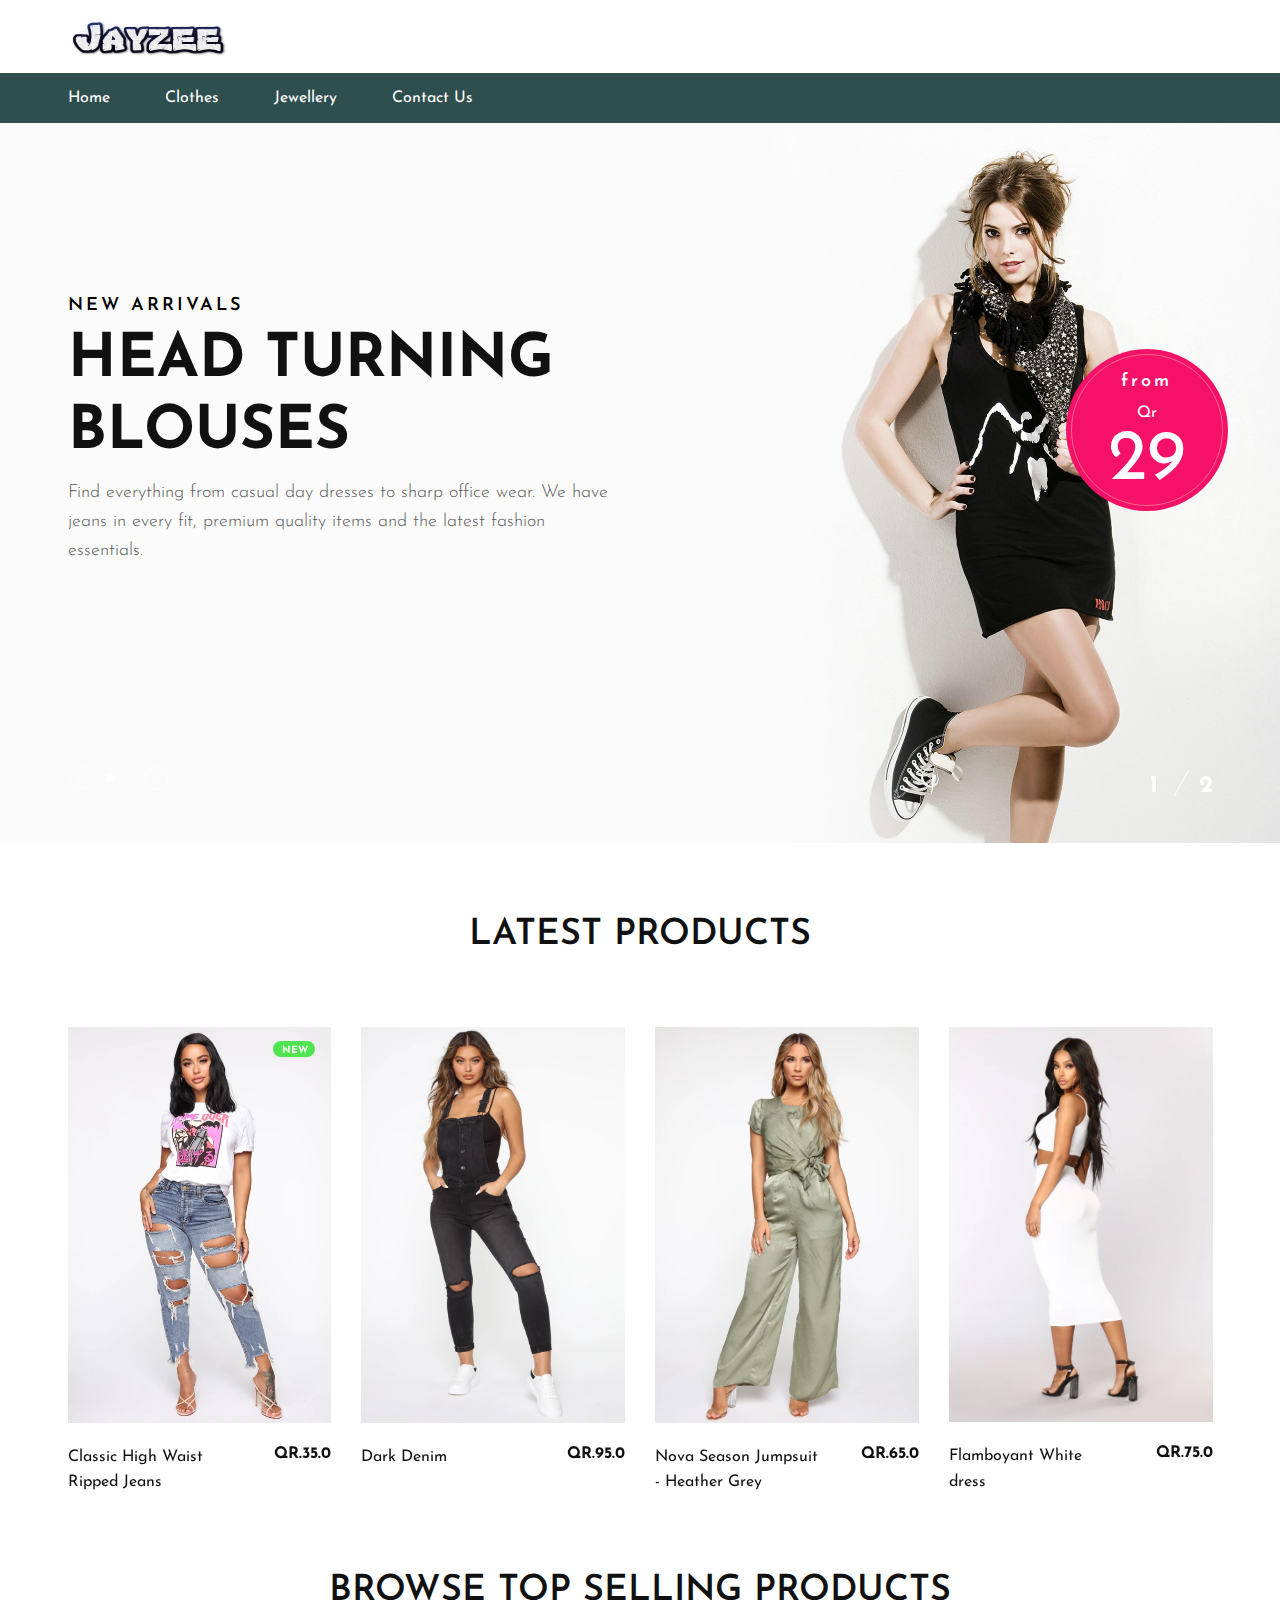
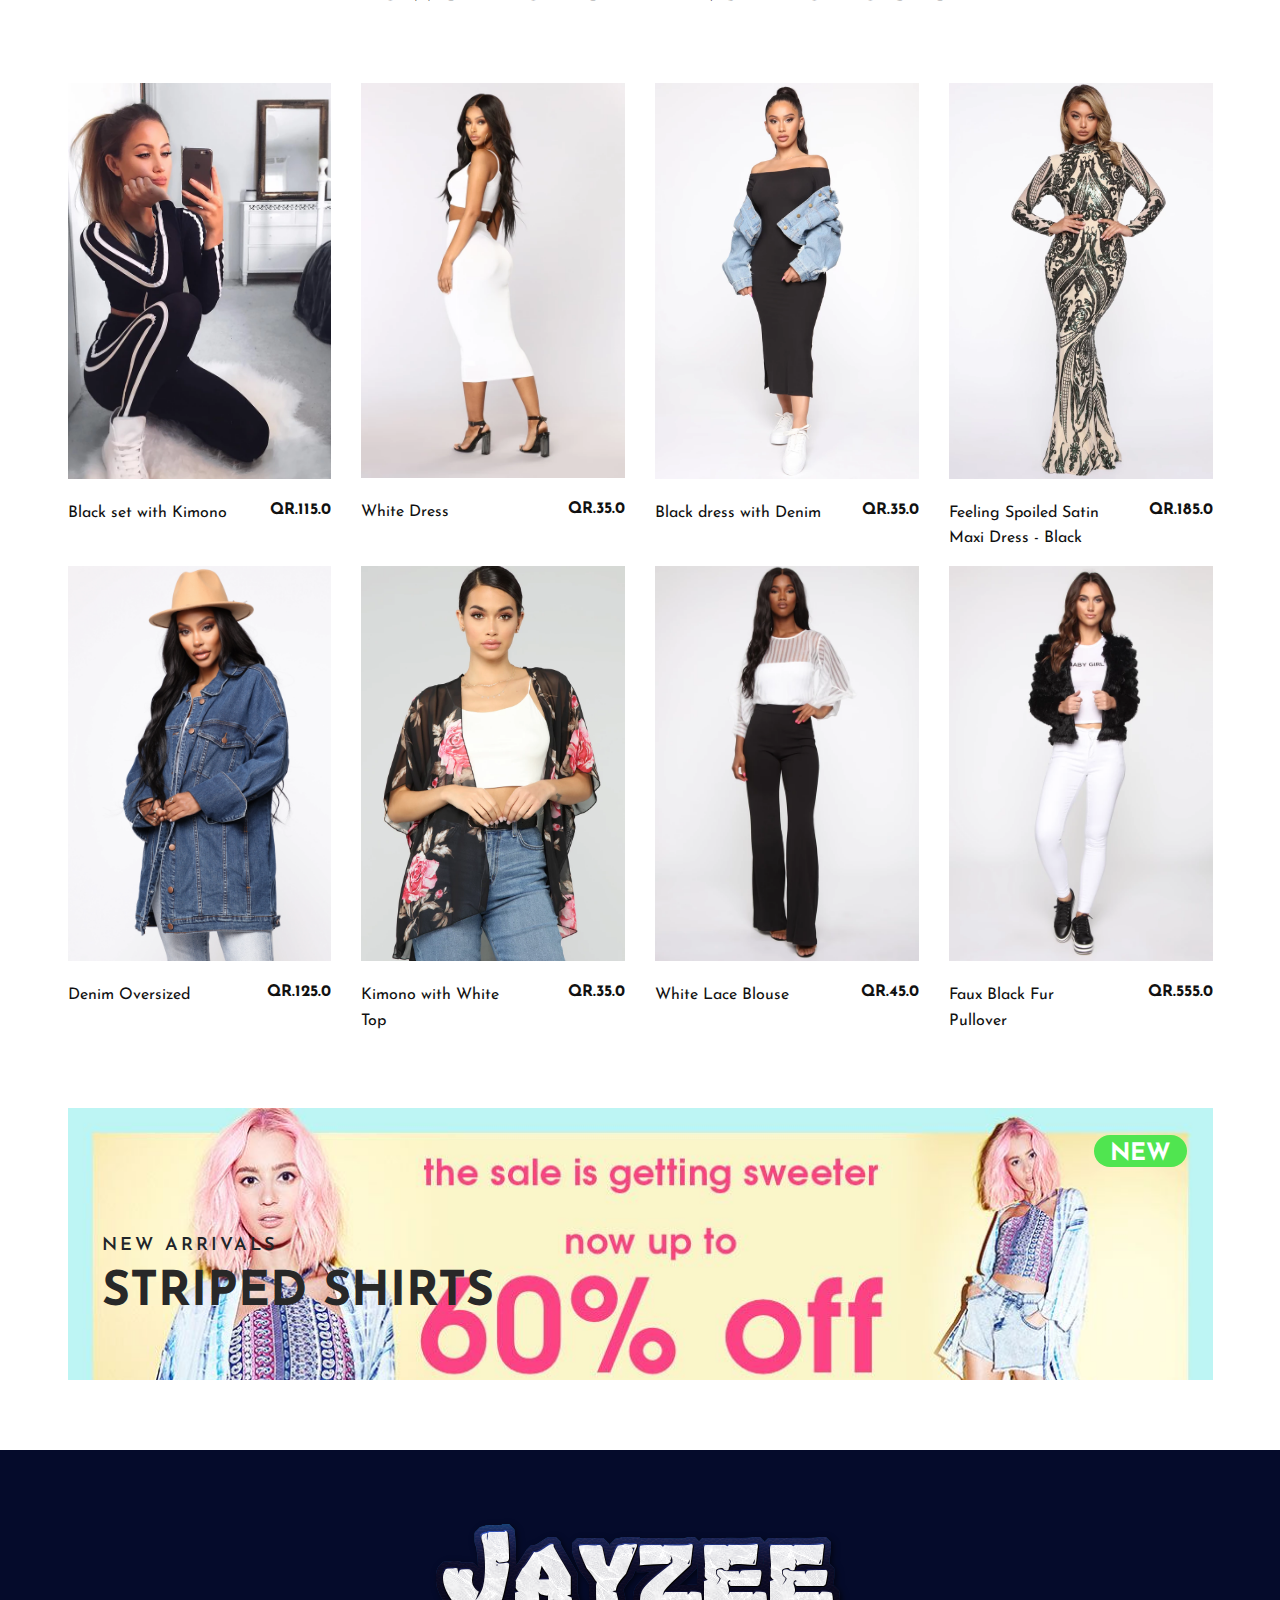
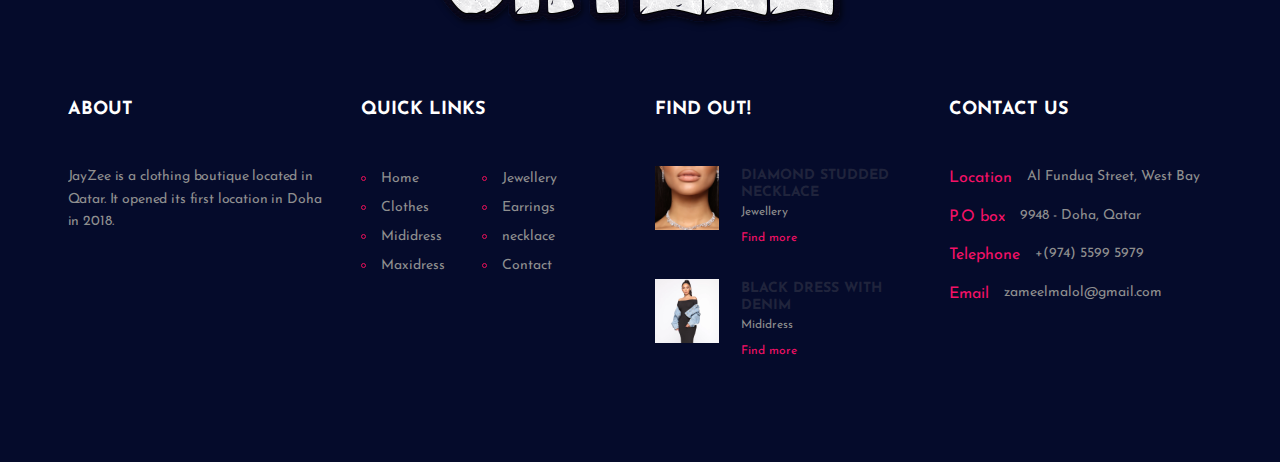
<file: index.html>
<!DOCTYPE html>
<html lang="zxx">

<head>
	<title>JayZee | eCommerce Template</title>
	<meta charset="UTF-8">
	<meta name="description" content=" JayZee ">
	<meta name="keywords" content="JayZee, eCommerce, creative, html">
	<meta name="viewport" content="width=device-width, initial-scale=1.0">
	<!-- Favicon -->
	<link href="img/favicon.ico" rel="shortcut icon" />

	<!-- Google Font -->
	<link href="https://fonts.googleapis.com/css?family=Josefin+Sans:300,300i,400,400i,700,700i" rel="stylesheet">


	<!-- Stylesheets -->
	<link rel="stylesheet" href="css/bootstrap.min.css" />
	<link rel="stylesheet" href="css/font-awesome.min.css" />
	<link rel="stylesheet" href="css/flaticon.css" />
	<link rel="stylesheet" href="css/slicknav.min.css" />
	<link rel="stylesheet" href="css/jquery-ui.min.css" />
	<link rel="stylesheet" href="css/owl.carousel.min.css" />
	<link rel="stylesheet" href="css/animate.css" />
	<link rel="stylesheet" href="css/style.css" />


	<!--[if lt IE 9]>
		  <script src="https://oss.maxcdn.com/html5shiv/3.7.2/html5shiv.min.js"></script>
	  <script src="https://oss.maxcdn.com/respond/1.4.2/respond.min.js"></script>
	<![endif]-->

</head>

<body>
	<!-- Page Preloder -->
	<div id="preloader">
		<div class="loader"></div>
	</div>

	<!-- Header section -->
	<header class="header-section">
		<div class="header-top">
			<div class="container">
				<div class="row">
					<div class="col-lg-2 text-center text-lg-left">
						<!-- logo -->
						<a href="./index.html" class="site-logo">
							<img src="img/logo.png" alt="" width="162px" height="41px">
						</a>
					</div>

				</div>
			</div>
		</div>

		<nav class="main-navbar">
			<div class="container">
				<!-- menu -->
				<ul class="main-menu" height="10px">
					<li><a href="index.html"> Home</a></li>
					<li><a href="women.html"> Clothes </a></li>
					<li><a href="jewellery.html"> Jewellery</a></li>
					<li><a href="contact.html">Contact Us</a></li>

					</a></li>
					</a></li>



				</ul>
			</div>
		</nav>
	</header>
	<!-- Header section end -->



	<!-- Hero section -->
	<section class="hero-section">
		<div class="hero-slider owl-carousel">
			<div class="hs-item set-bg" data-setbg="img/bg.jpg">
				<div class="container">
					<div class="row">
						<div class="col-xl-6 col-lg-7" style="color: black">
							<span>New Arrivals</span>
							<h2>Head turning Blouses</h2>
							<p> Find everything from casual day dresses to sharp office wear. We have jeans in every
								fit, premium quality items and the latest fashion essentials. </p>

						</div>
					</div>
					<div class="offer-card text-white">
						<span>from</span>
						Qr <h2>29</h2>

					</div>
				</div>
			</div>
			<div class="hs-item set-bg" data-setbg="img/bg-2.jpg">
				<div class="container">
					<div class="row">
						<div class="col-xl-6 col-lg-7" style="color: black">
							<span>New Arrivals</span>
							<h2>White Shirts</h2>
							<p> One can never go wrong with a crisp white shirt to dress up any look. Styled with rolled
								sleeves and a front tuck creating a chic look for day and night. </p>

						</div>
					</div>
					<div class="offer-card text-white" width="300px">
						<span>from</span>
						Qr <h2>29</h2>

					</div>
				</div>
			</div>
		</div>
		<div class="container">
			<div class="slide-num-holder" id="snh-1"></div>
		</div>
	</section>
	<!-- Hero section end -->



	<!-- Features section -->
	<section class="features-section">
		<div class="container-fluid">

		</div>
	</section>
	<!-- Features section end -->


	<!-- letest product section -->
	<section class="top-letest-product-section">
		<div class="container">
			<div class="section-title">
				<h2>LATEST PRODUCTS</h2>
			</div>
			<div class="product-slider owl-carousel">

				<div class="product-item">
					<div class="pi-pic">
						<div class="tag-new">New</div>
						<img src="./img/product/2.jpg" alt="">

					</div>
					<div class="pi-text">
						<h6>QR.35.0</h6>
						<p>Classic High Waist Ripped Jeans</p>
					</div>
				</div>
				<div class="product-item">
					<div class="pi-pic">
						<img src="./img/product/3.jpg" alt="">

					</div>
					<div class="pi-text">
						<h6>QR.95.0</h6>
						<p>Dark Denim</p>
					</div>
				</div>
				<div class="product-item">
					<div class="pi-pic">
						<img src="./img/product/4.jpg" alt="">

					</div>
					<div class="pi-text">
						<h6>QR.65.0</h6>
						<p>Nova Season Jumpsuit - Heather Grey </p>
					</div>
				</div>
				<div class="product-item">
					<div class="pi-pic">
						<img src="./img/product/6.jpg" alt="">

					</div>
					<div class="pi-text">
						<h6>QR.75.0</h6>
						<p>Flamboyant White dress </p>
					</div>
				</div>
			</div>
		</div>
	</section>
	<!-- letest product section end -->



	<!-- Product filter section -->
	<section class="product-filter-section">
		<div class="container">
			<div class="section-title">
				<h2>BROWSE TOP SELLING PRODUCTS</h2>
			</div>

			<div class="row">
				<div class="col-lg-3 col-sm-6">
					<div class="product-item">
						<div class="pi-pic">
							<img src="./img/product/5.jpg" alt="">
							<div class="pi-links">

							</div>
						</div>
						<div class="pi-text">
							<h6>QR.115.0</h6>
							<p>Black set with Kimono </p>
						</div>
					</div>
				</div>
				<div class="col-lg-3 col-sm-6">
					<div class="product-item">
						<div class="pi-pic">
							<img src="./img/product/6.jpg" alt="">
							<div class="pi-links">

							</div>
						</div>
						<div class="pi-text">
							<h6>QR.35.0</h6>
							<p> White Dress</p>
						</div>
					</div>
				</div>
				<div class="col-lg-3 col-sm-6">
					<div class="product-item">
						<div class="pi-pic">
							<img src="./img/product/7.jpg" alt="">
							<div class="pi-links">

							</div>
						</div>
						<div class="pi-text">
							<h6>QR.35.0</h6>
							<p>Black dress with Denim </p>
						</div>
					</div>
				</div>
				<div class="col-lg-3 col-sm-6">
					<div class="product-item">
						<div class="pi-pic">
							<img src="./img/product/8.jpg" alt="">
							<div class="pi-links">

							</div>
						</div>
						<div class="pi-text">
							<h6>QR.185.0</h6>
							<p> Feeling Spoiled Satin Maxi Dress - Black </p>
						</div>
					</div>
				</div>
				<div class="col-lg-3 col-sm-6">
					<div class="product-item">
						<div class="pi-pic">
							<img src="./img/product/9.jpg" alt="">
							<div class="pi-links">

							</div>
						</div>
						<div class="pi-text">
							<h6>QR.125.0</h6>
							<p> Denim Oversized </p>
						</div>
					</div>
				</div>
				<div class="col-lg-3 col-sm-6">
					<div class="product-item">
						<div class="pi-pic">
							<img src="./img/product/10.jpg" alt="">
							<div class="pi-links">

							</div>
						</div>
						<div class="pi-text">
							<h6>QR.35.0</h6>
							<p>Kimono with White Top</p>
						</div>
					</div>
				</div>
				<div class="col-lg-3 col-sm-6">
					<div class="product-item">
						<div class="pi-pic">
							<img src="./img/product/11.jpg" alt="">
							<div class="pi-links">

							</div>
						</div>
						<div class="pi-text">
							<h6>QR.45.0</h6>
							<p>White Lace Blouse </p>
						</div>
					</div>
				</div>
				<div class="col-lg-3 col-sm-6">
					<div class="product-item">
						<div class="pi-pic">
							<img src="./img/product/12.jpg" alt="">
							<div class="pi-links">

							</div>
						</div>
						<div class="pi-text">
							<h6>QR.555.0</h6>
							<p>Faux Black Fur Pullover</p>
						</div>
					</div>
				</div>
			</div>

		</div>
	</section>
	<!-- Product filter section end -->


	<!-- Banner section -->
	<section class="banner-section">
		<div class="container">
			<div class="banner set-bg" data-setbg="img/banner-bg.jpg">
				<div class="tag-new">NEW</div>
				<span>New Arrivals</span>
				<h2>STRIPED SHIRTS</h2>

			</div>
		</div>
	</section>
	<!-- Banner section end  -->


	<!-- Footer section -->
	<section class="footer-section">
		<div class="container">
			<div class="footer-logo text-center">
				<a href="index.html"><img src="./img/logo.png" alt=""></a>
			</div>
			<div class="row">
				<div class="col-lg-3 col-sm-6">
					<div class="footer-widget about-widget">
						<h2>About</h2>
						<p>JayZee is a clothing boutique located in Qatar. It opened its first location in Doha in 2018.
						</p>

					</div>
				</div>
				<div class="col-lg-3 col-sm-6">
					<div class="footer-widget about-widget">
						<h2>Quick Links</h2>
						<ul>
							<li><a href="index.html">Home</a></li>
							<li><a href="women.html">Clothes</a></li>
							<li><a href="mididress.html ">Mididress</a></li>
							<li><a href="maxidress.html">Maxidress</a></li>

						</ul>
						<ul>
							<li><a href="jewellery.html ">Jewellery</a></li>
							<li><a href="earring.html">Earrings</a></li>
							<li><a href="necklace.html ">necklace</a></li>
							<li><a href="contact.html">Contact</a></li>
						</ul>
					</div>
				</div>
				<div class="col-lg-3 col-sm-6">
					<div class="footer-widget about-widget">
						<h2>Find Out!</h2>
						<div class="fw-latest-post-widget">
							<div class="lp-item">
								<div class="lp-thumb set-bg" data-setbg="./img/product/h.jpg"
									style="background-image: url(&quot;img/blog-thumbs/1.jpg&quot;);"></div>
								<div class="lp-content">
									<h6>Diamond Studded necklace</h6>
									<span>Jewellery</span>
									<a href="jewellery.html" class="readmore">Find more</a>
								</div>
							</div>
							<div class="lp-item">
								<div class="lp-thumb set-bg" data-setbg="./img/product/7.jpg"
									style="background-image: url(&quot;img/blog-thumbs/2.jpg&quot;);"></div>
								<div class="lp-content">
									<h6>Black dress with Denim</h6>
									<span>Mididress</span>
									<a href="women.html" class="readmore">Find more</a>
								</div>
							</div>
						</div>
					</div>
				</div>


				<div class="col-lg-3 col-sm-6">
					<div class="footer-widget contact-widget">
						<h2>Contact us </h2>
						<div class="con-info">
							<span>Location</span>
							<p> Al Funduq Street, West Bay</p>
						</div>
						<div class="con-info">
							<span>P.O box</span>
							<p>9948 - Doha, Qatar</p>
						</div>
						<div class="con-info">
							<span>Telephone</span>
							<p>+(974) 5599 5979</p>
						</div>
						<div class="con-info">
							<span>Email</span>
							<p>zameelmalol@gmail.com
							</p>
						</div>
					</div>
				</div>
			</div>
		</div>

	</section>
	<!-- Footer section end -->






	<!--====== Javascripts & Jquery ======-->
	<script src="js/jquery-3.2.1.min.js"></script>
	<script src="js/bootstrap.min.js"></script>
	<script src="js/jquery.slicknav.min.js"></script>
	<script src="js/owl.carousel.min.js"></script>
	<script src="js/jquery.nicescroll.min.js"></script>
	<script src="js/jquery.zoom.min.js"></script>
	<script src="js/jquery-ui.min.js"></script>
	<script src="js/main.js"></script>

</body>

</html>
</file>
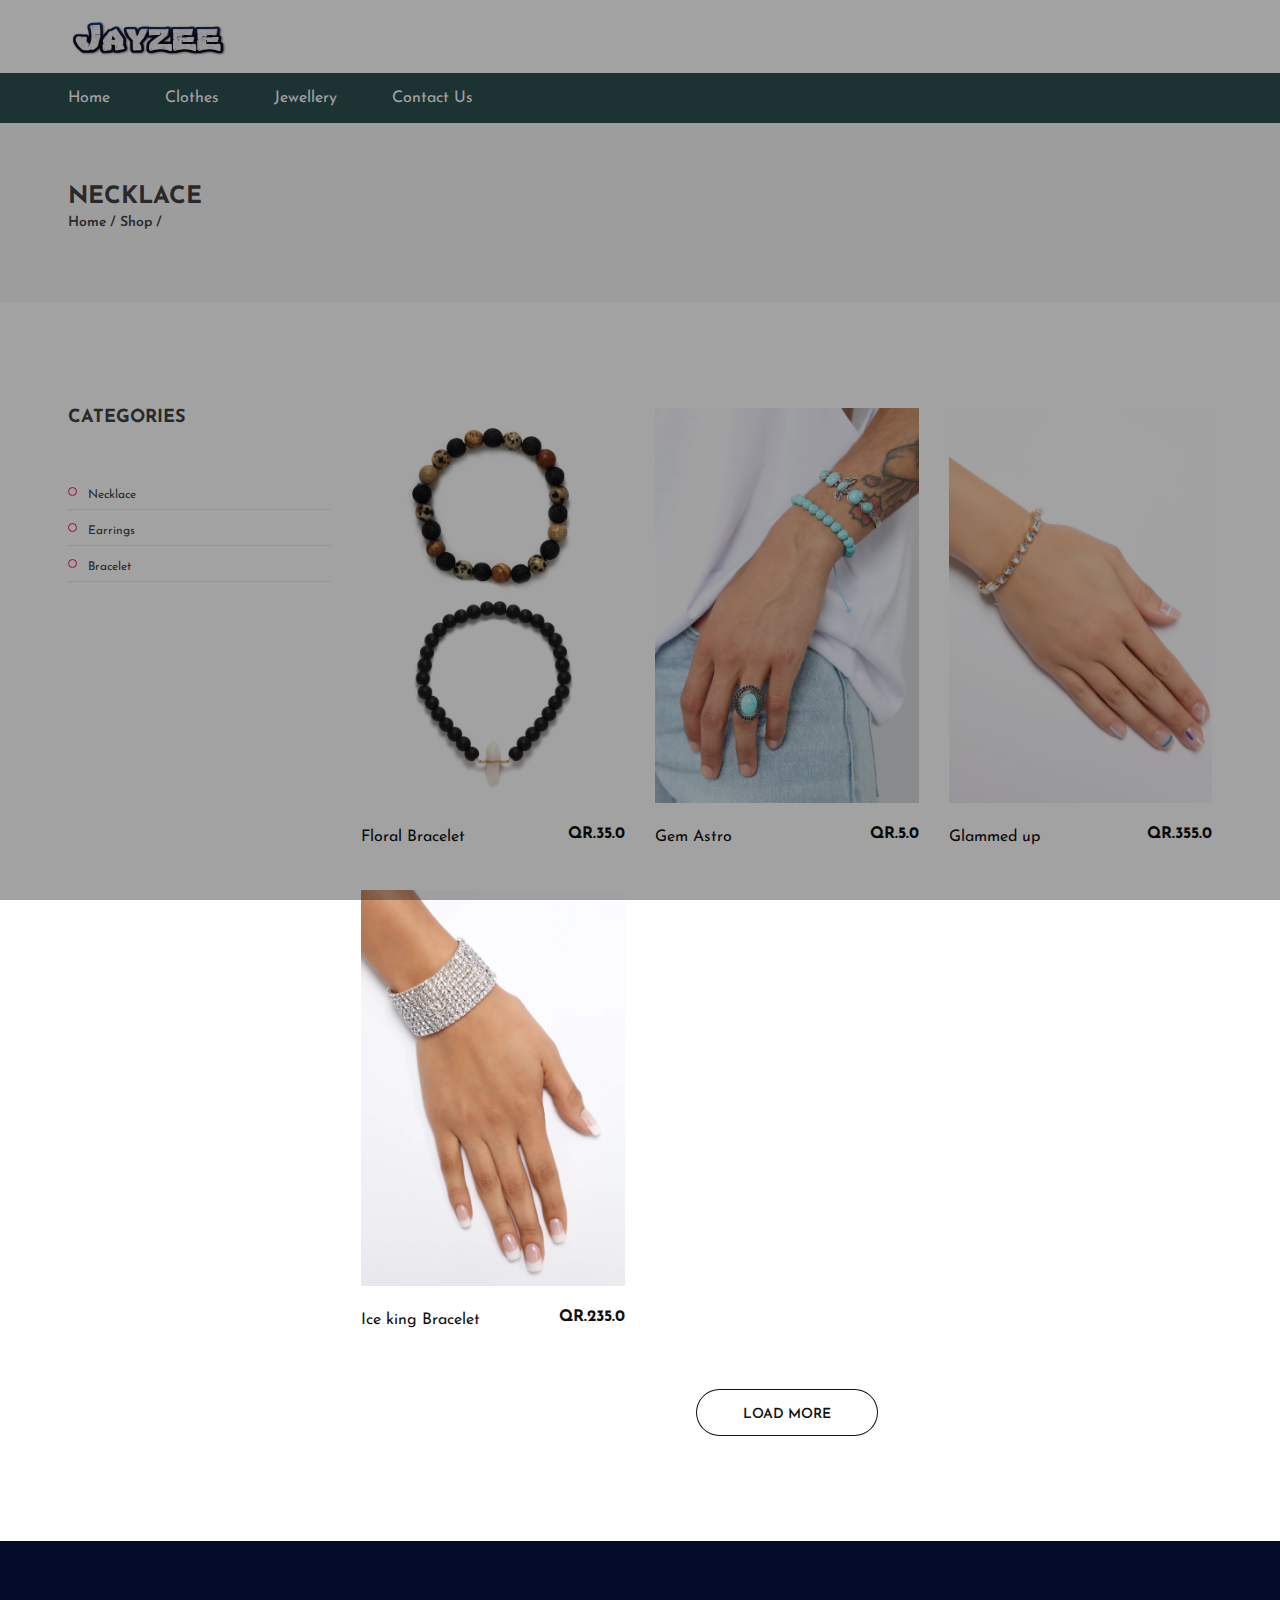
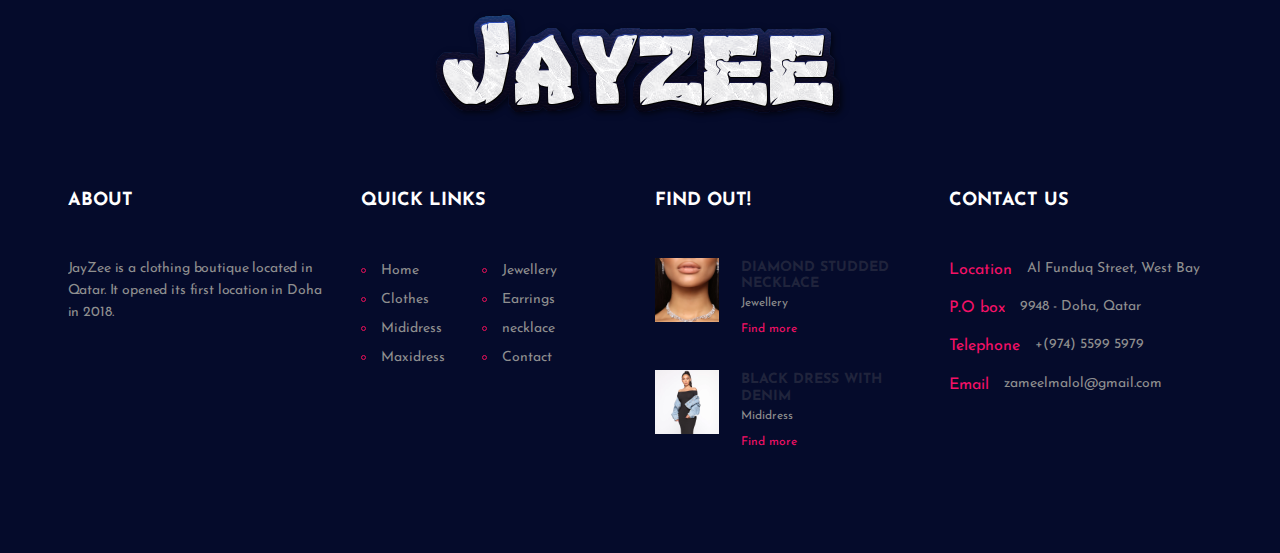
<file: bracelet.html>
<!DOCTYPE html>
<html lang="zxx">

<head>
 	<title>JayZee| eCommerce Template</title>
	<meta charset="UTF-8">
	<meta name="description" content=" Divisima | eCommerce Template">
	<meta name="keywords" content="divisima, eCommerce, creative, html">
	<meta name="viewport" content="width=device-width, initial-scale=1.0">
	<!-- Favicon -->
	<link href="img/favicon.ico" rel="shortcut icon" />

	<!-- Google Font -->
	<link href="https://fonts.googleapis.com/css?family=Josefin+Sans:300,300i,400,400i,700,700i" rel="stylesheet">


	<!-- Stylesheets -->
	<link rel="stylesheet" href="css/bootstrap.min.css" />
	<link rel="stylesheet" href="css/font-awesome.min.css" />
	<link rel="stylesheet" href="css/flaticon.css" />
	<link rel="stylesheet" href="css/slicknav.min.css" />
	<link rel="stylesheet" href="css/jquery-ui.min.css" />
	<link rel="stylesheet" href="css/owl.carousel.min.css" />
	<link rel="stylesheet" href="css/animate.css" />
	<link rel="stylesheet" href="css/style.css" />


	<!--[if lt IE 9]>
		  <script src="https://oss.maxcdn.com/html5shiv/3.7.2/html5shiv.min.js"></script>
	  <script src="https://oss.maxcdn.com/respond/1.4.2/respond.min.js"></script>
	<![endif]-->

</head>

<body>
	<!-- Page Preloder -->
	<div id="preloder">
		<div class="loader"></div>
	</div>

	<!-- Header section -->
	<header class="header-section">
		<div class="header-top">
			<div class="container">
				<div class="row">
					<div class="col-lg-2 text-center text-lg-left">
						<!-- logo -->
						<a href="./index.html" class="site-logo">
							<img src="img/logo.png" alt="" width="162px" height="41px">
						</a>
					</div>

				</div>
			</div>
		</div>

		<nav class="main-navbar">
			<div class="container">
				<!-- menu -->
				<ul class="main-menu" height="10px">
					 <li><a href="index.html"> Home</a></li>
					<li><a href="women.html"> Clothes </a></li>
					<li><a href="jewellery.html"> Jewellery</a></li>					<li><a href="contact.html">Contact Us</a></li>

					</a></li>
					</a></li>
					
					 
					 
				</ul>
			</div>
		</nav>
	</header>
	<!-- Header section end -->



	<!-- Page info -->
	<div class="page-top-info">
		<div class="container">
			<h4>Necklace</h4>
			<div class="site-pagination">
				<a href="">Home</a> /
				<a href="">Shop</a> /
			</div>
		</div>
	</div>
	<!-- Page info end -->


<!-- Category section -->
<section class="category-section spad">
	<div class="container">
		<div class="row">
			<div class="col-lg-3 order-2 order-lg-1">
				<div class="filter-widget">
					<h2 class="fw-title">Categories</h2>
					<ul class="category-menu">
						<li><a href="necklace.html">Necklace </a></li>
						<li><a href="earring.html">Earrings </a></li>
						<li><a href="bracelet.html">Bracelet </a></li>
					  
				</div>
				 
				
			</div>

					<div class="col-lg-9  order-1 order-lg-2 mb-5 mb-lg-0">
						<div class="row">
							 
							<div class="col-lg-4 col-sm-6">
								<div class="product-item">
									<div class="pi-pic">
										<img src="./img/product/q.jpg" alt="">
										 
									</div>
									<div class="pi-text">
										<h6> QR.35.0</h6>
										<p>Floral Bracelet</p>
									</div>
								</div>
							</div>
							<div class="col-lg-4 col-sm-6">
								<div class="product-item">
									<div class="pi-pic">
										<img src="./img/product/w.jpg" alt="">
										 
									</div>
									<div class="pi-text">
										<h6> QR.5.0</h6>
										<p>Gem Astro </p>
									</div>
								</div>
							</div>
							<div class="col-lg-4 col-sm-6">
								<div class="product-item">
									<div class="pi-pic">
										<img src="./img/product/t.jpg" alt="">
										 
									</div>
									<div class="pi-text">
										<h6> QR.355.0</h6>
										<p>Glammed up</p>
									</div>
								</div>
							</div>
							<div class="col-lg-4 col-sm-6">
								<div class="product-item">
									<div class="pi-pic">
										<img src="./img/product/c.jpg" alt="">
										 
									</div>
									<div class="pi-text">
										<h6> QR.235.0</h6>
										<p>Ice king Bracelet</p>
									</div>
								</div>
							</div>
							 
							</div>
							<div class="text-center w-100 pt-3">
								<button class="site-btn sb-line sb-dark">LOAD MORE</button>
							</div>
						</div>
					</div>
				</div>
			</div>
		</section>


	  <!-- Footer section -->
	<section class="footer-section">
		<div class="container">
			<div class="footer-logo text-center">
				<a href="index.html"><img src="./img/logo.png" alt=""></a>
			</div>
			<div class="row">
				<div class="col-lg-3 col-sm-6">
					<div class="footer-widget about-widget">
						<h2>About</h2>
						<p>JayZee is a clothing boutique located in Qatar. It opened its first location in Doha in 2018.
						</p>

					</div>
				</div>
				<div class="col-lg-3 col-sm-6">
					<div class="footer-widget about-widget">
						<h2>Quick Links</h2>
						<ul>
							<li><a href="index.html">Home</a></li>
							<li><a href="women.html">Clothes</a></li>
							<li><a href="mididress.html ">Mididress</a></li>
							<li><a href="maxidress.html">Maxidress</a></li>

						</ul>
						<ul>
							<li><a href="jewellery.html ">Jewellery</a></li>
							<li><a href="earring.html">Earrings</a></li>
							<li><a href="necklace.html ">necklace</a></li>
							<li><a href="contact.html">Contact</a></li>
						</ul>
					</div>
				</div>
				<div class="col-lg-3 col-sm-6">
					<div class="footer-widget about-widget">
						<h2>Find Out!</h2>
						<div class="fw-latest-post-widget">
							<div class="lp-item">
								<div class="lp-thumb set-bg" data-setbg="./img/product/h.jpg"
									style="background-image: url(&quot;img/blog-thumbs/1.jpg&quot;);"></div>
								<div class="lp-content">
									<h6>Diamond Studded necklace</h6>
									<span>Jewellery</span>
									<a href="jewellery.html" class="readmore">Find more</a>
								</div>
							</div>
							<div class="lp-item">
								<div class="lp-thumb set-bg" data-setbg="./img/product/7.jpg"
									style="background-image: url(&quot;img/blog-thumbs/2.jpg&quot;);"></div>
								<div class="lp-content">
									<h6>Black dress with Denim</h6>
									<span>Mididress</span>
									<a href="women.html" class="readmore">Find more</a>
								</div>
							</div>
						</div>
					</div>
				</div>


				<div class="col-lg-3 col-sm-6">
					<div class="footer-widget contact-widget">
						<h2>Contact us </h2>
						<div class="con-info">
							<span>Location</span>
							<p> Al Funduq Street, West Bay</p>
						</div>
						<div class="con-info">
							<span>P.O box</span>
							<p>9948 - Doha, Qatar</p>
						</div>
						<div class="con-info">
							<span>Telephone</span>
							<p>+(974) 5599 5979</p>
						</div>
						<div class="con-info">
							<span>Email</span>
							<p>zameelmalol@gmail.com
							</p>
						</div>
					</div>
				</div>
			</div>
		</div>

	</section>
	<!-- Footer section end -->

	<!--====== Javascripts & Jquery ======-->
	<script src="js/jquery-3.2.1.min.js"></script>
	<script src="js/bootstrap.min.js"></script>
	<script src="js/jquery.slicknav.min.js"></script>
	<script src="js/owl.carousel.min.js"></script>
	<script src="js/jquery.nicescroll.min.js"></script>
	<script src="js/jquery.zoom.min.js"></script>
	<script src="js/jquery-ui.min.js"></script>
	<script src="js/main.js"></script>

</body>

</html>
</file>
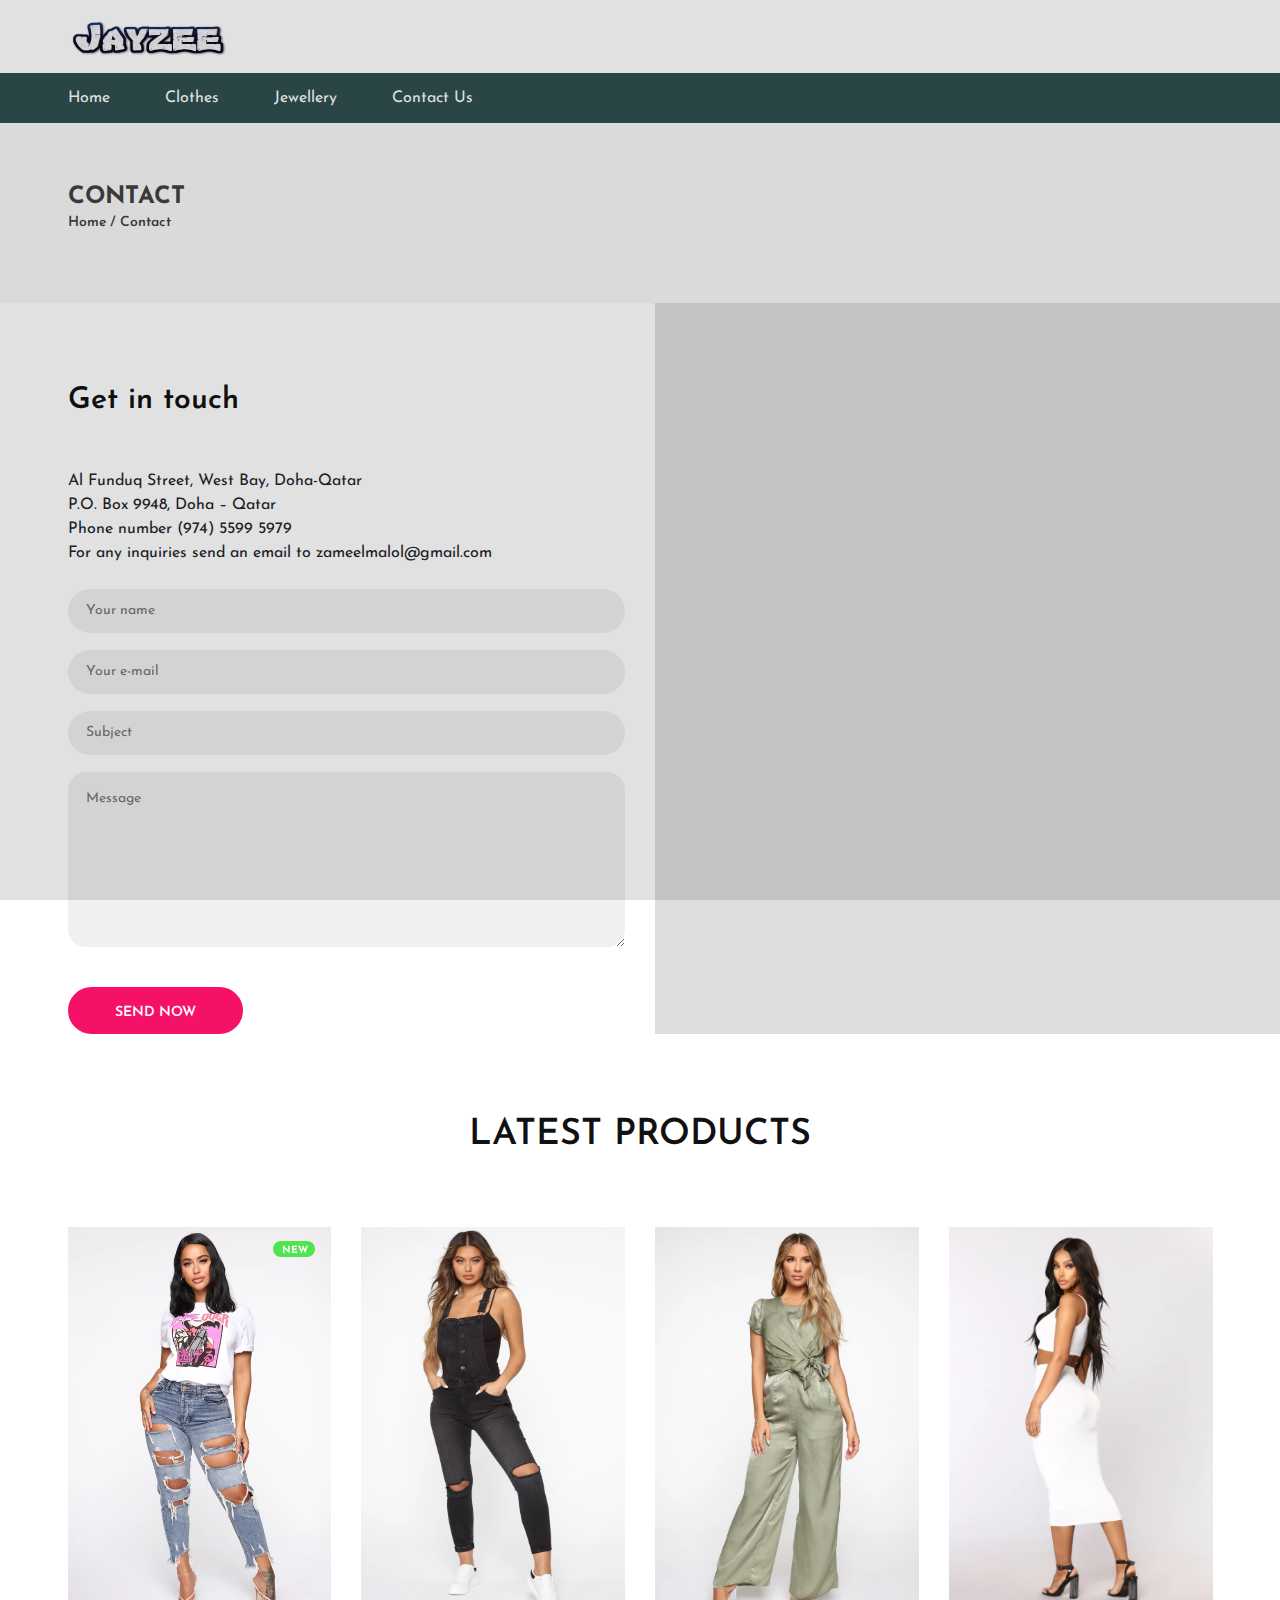
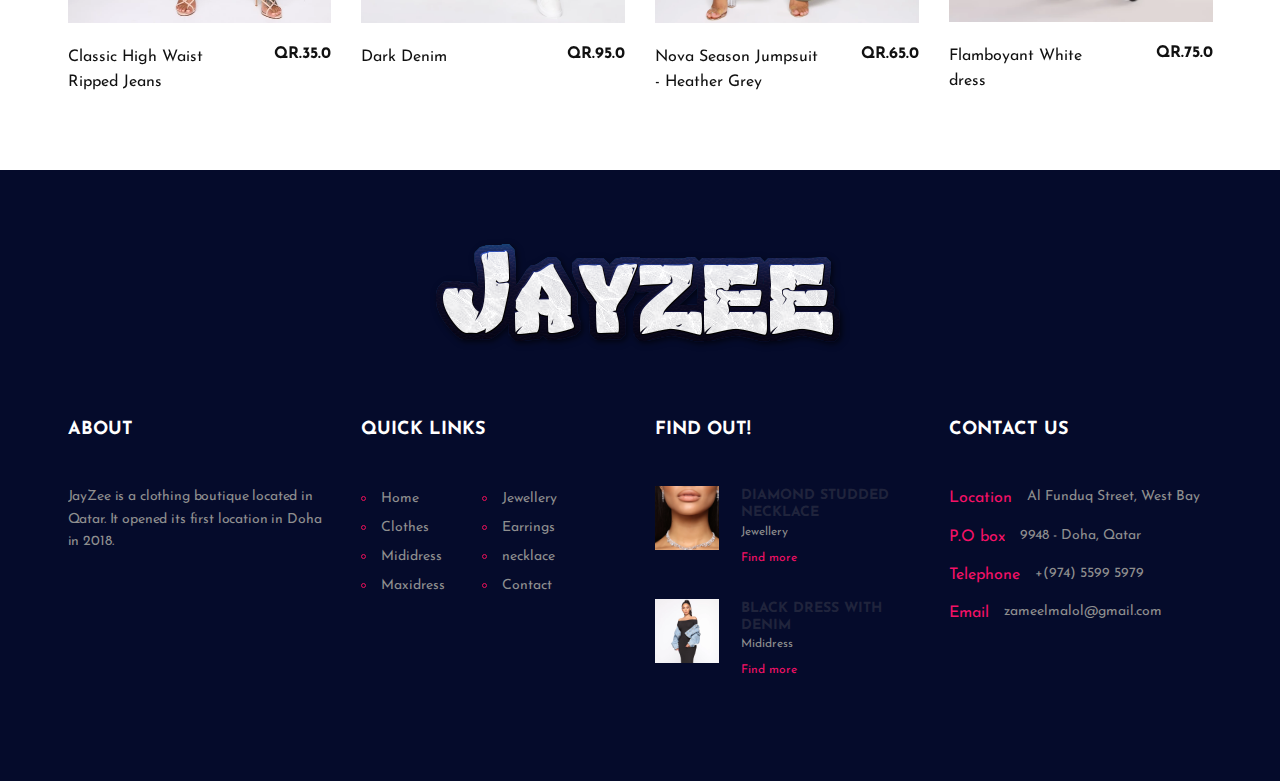
<file: contact.html>
<!DOCTYPE html>
<html lang="zxx">

<head>
 	<title>JayZee| eCommerce Template</title>
	<meta charset="UTF-8">
	<meta name="description" content=" Divisima | eCommerce Template">
	<meta name="keywords" content="divisima, eCommerce, creative, html">
	<meta name="viewport" content="width=device-width, initial-scale=1.0">
	<!-- Favicon -->
	<link href="img/favicon.ico" rel="shortcut icon" />

	<!-- Google Font -->
	<link href="https://fonts.googleapis.com/css?family=Josefin+Sans:300,300i,400,400i,700,700i" rel="stylesheet">


	<!-- Stylesheets -->
	<link rel="stylesheet" href="css/bootstrap.min.css" />
	<link rel="stylesheet" href="css/font-awesome.min.css" />
	<link rel="stylesheet" href="css/flaticon.css" />
	<link rel="stylesheet" href="css/slicknav.min.css" />
	<link rel="stylesheet" href="css/jquery-ui.min.css" />
	<link rel="stylesheet" href="css/owl.carousel.min.css" />
	<link rel="stylesheet" href="css/animate.css" />
	<link rel="stylesheet" href="css/style.css" />


	<!--[if lt IE 9]>
		  <script src="https://oss.maxcdn.com/html5shiv/3.7.2/html5shiv.min.js"></script>
	  <script src="https://oss.maxcdn.com/respond/1.4.2/respond.min.js"></script>
	<![endif]-->

</head>

<body>
	<!-- Page Preloder -->
	<div id="preloder">
		<div class="loader"></div>
	</div>

	<!-- Header section -->
	<header class="header-section">
		<div class="header-top">
			<div class="container">
				<div class="row">
					<div class="col-lg-2 text-center text-lg-left">
						<!-- logo -->
						<a href="./index.html" class="site-logo">
							<img src="img/logo.png" alt="" width="162px" height="41px">
						</a>
					</div>

				</div>
			</div>
		</div>

		<nav class="main-navbar">
			<div class="container">
				<!-- menu -->
				<ul class="main-menu" height="10px">
					 <li><a href="index.html"> Home</a></li>
					<li><a href="women.html"> Clothes </a></li>
					<li><a href="jewellery.html"> Jewellery</a></li>					<li><a href="contact.html">Contact Us</a></li>

					</a></li>
					</a></li>
					
					 
					 
				</ul>
			</div>
		</nav>
	</header>
	<!-- Header section end -->



	<!-- Page info -->
	<div class="page-top-info">
		<div class="container">
			<h4>Contact</h4>
			<div class="site-pagination">
				<a href="">Home</a> /
				<a href="">Contact</a>
			</div>
		</div>
	</div>
	<!-- Page info end -->


	<!-- Contact section -->
	<section class="contact-section" style="margin-bottom: 10px">
		<div class="container">
			<div class="row">
				<div class="col-lg-6 contact-info">
					<h3>Get in touch</h3>
					
					Al Funduq Street, West Bay, Doha-Qatar
				</br>
				 	P.O. Box 
					9948, Doha – Qatar
				</br>
					 Phone number 
					(974) 5599 5979
				</br>
				 	For any inquiries send an email to 
					zameelmalol@gmail.com
					 
				</br></br>
					<form class="contact-form">
						<input type="text" placeholder="Your name">
						<input type="text" placeholder="Your e-mail">
						<input type="text" placeholder="Subject">
						<textarea placeholder="Message"></textarea>
						<button class="site-btn">SEND NOW</button>
					</br>
					</form>
				</div>
			</div>
		</div>
		<div class="map"><iframe
				src="https://maps.google.com/maps?q=al%20fardan%20tower&t=&z=13&ie=UTF8&iwloc=&output=embed"	style="border:0" allowfullscreen></iframe></div>
	</section>
	<!-- Contact section end -->


	<section class="top-letest-product-section">
		<div class="container">
			<div class="section-title">
				<h2>LATEST PRODUCTS</h2>
			</div>
			<div class="product-slider owl-carousel">

				<div class="product-item">
					<div class="pi-pic">
						<div class="tag-new">New</div>
						<img src="./img/product/2.jpg" alt="">
					 
					</div>
					<div class="pi-text">
						<h6>QR.35.0</h6>
						<p>Classic High Waist Ripped Jeans</p>
					</div>
				</div>
				<div class="product-item">
					<div class="pi-pic">
						<img src="./img/product/3.jpg" alt="">
					 
					</div>
					<div class="pi-text">
						<h6>QR.95.0</h6>
						<p>Dark Denim</p>
					</div>
				</div>
				<div class="product-item">
					<div class="pi-pic">
						<img src="./img/product/4.jpg" alt="">
					 
					</div>
					<div class="pi-text">
						<h6>QR.65.0</h6>
						<p>Nova Season Jumpsuit - Heather Grey </p>
					</div>
				</div>
				<div class="product-item">
					<div class="pi-pic">
						<img src="./img/product/6.jpg" alt="">
					 
					</div>
					<div class="pi-text">
						<h6>QR.75.0</h6>
						<p>Flamboyant White dress </p>
					</div>
				</div>
			</div>
		</div>
	</section>
	 <!-- Footer section -->
	<section class="footer-section">
		<div class="container">
			<div class="footer-logo text-center">
				<a href="index.html"><img src="./img/logo.png" alt=""></a>
			</div>
			<div class="row">
				<div class="col-lg-3 col-sm-6">
					<div class="footer-widget about-widget">
						<h2>About</h2>
						<p>JayZee is a clothing boutique located in Qatar. It opened its first location in Doha in 2018.
						</p>

					</div>
				</div>
				<div class="col-lg-3 col-sm-6">
					<div class="footer-widget about-widget">
						<h2>Quick Links</h2>
						<ul>
							<li><a href="index.html">Home</a></li>
							<li><a href="women.html">Clothes</a></li>
							<li><a href="mididress.html ">Mididress</a></li>
							<li><a href="maxidress.html">Maxidress</a></li>

						</ul>
						<ul>
							<li><a href="jewellery.html ">Jewellery</a></li>
							<li><a href="earring.html">Earrings</a></li>
							<li><a href="necklace.html ">necklace</a></li>
							<li><a href="contact.html">Contact</a></li>
						</ul>
					</div>
				</div>
				<div class="col-lg-3 col-sm-6">
					<div class="footer-widget about-widget">
						<h2>Find Out!</h2>
						<div class="fw-latest-post-widget">
							<div class="lp-item">
								<div class="lp-thumb set-bg" data-setbg="./img/product/h.jpg"
									style="background-image: url(&quot;img/blog-thumbs/1.jpg&quot;);"></div>
								<div class="lp-content">
									<h6>Diamond Studded necklace</h6>
									<span>Jewellery</span>
									<a href="jewellery.html" class="readmore">Find more</a>
								</div>
							</div>
							<div class="lp-item">
								<div class="lp-thumb set-bg" data-setbg="./img/product/7.jpg"
									style="background-image: url(&quot;img/blog-thumbs/2.jpg&quot;);"></div>
								<div class="lp-content">
									<h6>Black dress with Denim</h6>
									<span>Mididress</span>
									<a href="women.html" class="readmore">Find more</a>
								</div>
							</div>
						</div>
					</div>
				</div>


				<div class="col-lg-3 col-sm-6">
					<div class="footer-widget contact-widget">
						<h2>Contact us </h2>
						<div class="con-info">
							<span>Location</span>
							<p> Al Funduq Street, West Bay</p>
						</div>
						<div class="con-info">
							<span>P.O box</span>
							<p>9948 - Doha, Qatar</p>
						</div>
						<div class="con-info">
							<span>Telephone</span>
							<p>+(974) 5599 5979</p>
						</div>
						<div class="con-info">
							<span>Email</span>
							<p>zameelmalol@gmail.com
							</p>
						</div>
					</div>
				</div>
			</div>
		</div>

	</section>
	<!-- Footer section end -->


	<!--====== Javascripts & Jquery ======-->
	<script src="js/jquery-3.2.1.min.js"></script>
	<script src="js/bootstrap.min.js"></script>
	<script src="js/jquery.slicknav.min.js"></script>
	<script src="js/owl.carousel.min.js"></script>
	<script src="js/jquery.nicescroll.min.js"></script>
	<script src="js/jquery.zoom.min.js"></script>
	<script src="js/jquery-ui.min.js"></script>
	<script src="js/main.js"></script>

</body>

</html>
</file>
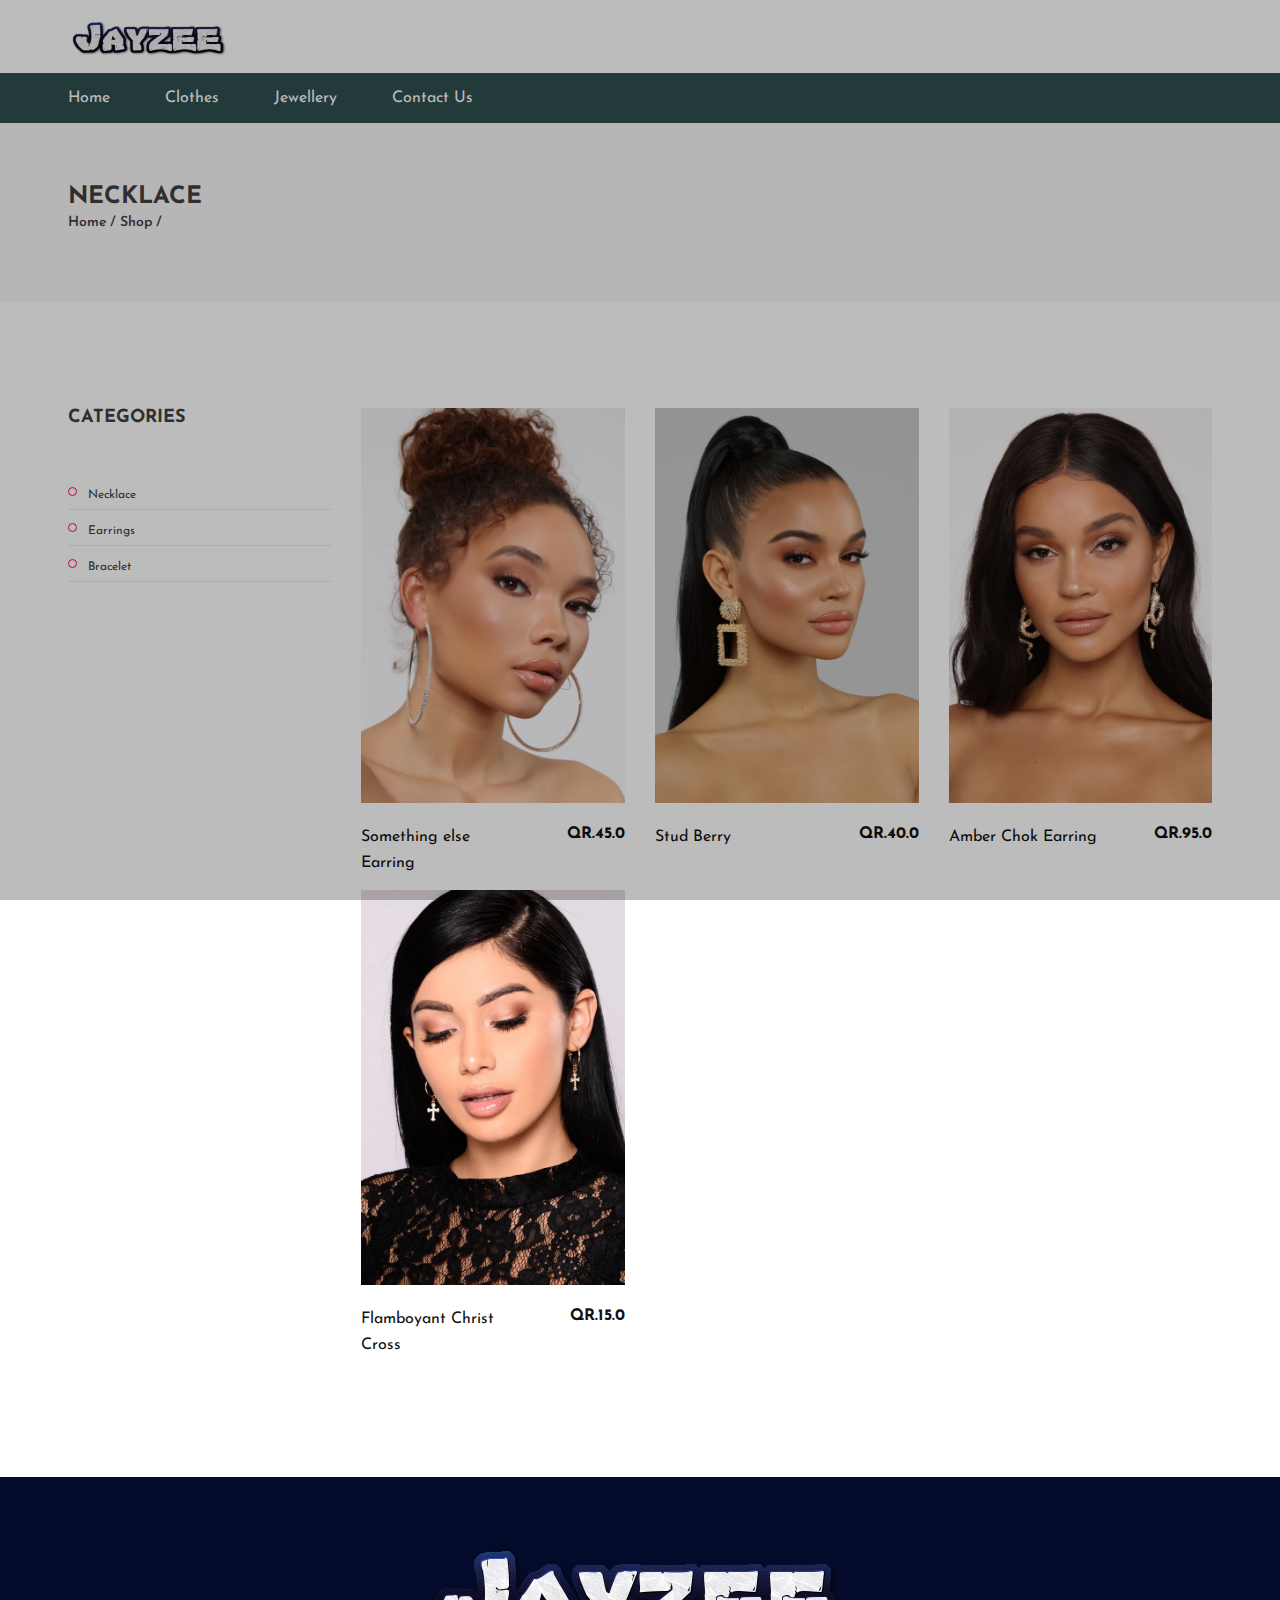
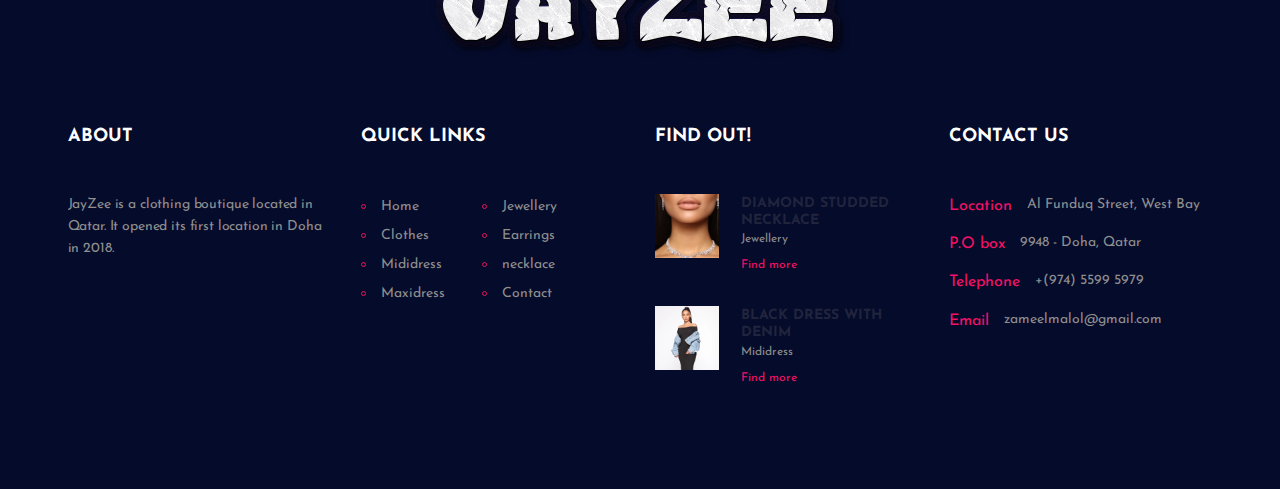
<file: earring.html>
<!DOCTYPE html>
<html lang="zxx">

<head>
 	<title>JayZee| eCommerce Template</title>
	<meta charset="UTF-8">
	<meta name="description" content=" Divisima | eCommerce Template">
	<meta name="keywords" content="divisima, eCommerce, creative, html">
	<meta name="viewport" content="width=device-width, initial-scale=1.0">
	<!-- Favicon -->
	<link href="img/favicon.ico" rel="shortcut icon" />

	<!-- Google Font -->
	<link href="https://fonts.googleapis.com/css?family=Josefin+Sans:300,300i,400,400i,700,700i" rel="stylesheet">


	<!-- Stylesheets -->
	<link rel="stylesheet" href="css/bootstrap.min.css" />
	<link rel="stylesheet" href="css/font-awesome.min.css" />
	<link rel="stylesheet" href="css/flaticon.css" />
	<link rel="stylesheet" href="css/slicknav.min.css" />
	<link rel="stylesheet" href="css/jquery-ui.min.css" />
	<link rel="stylesheet" href="css/owl.carousel.min.css" />
	<link rel="stylesheet" href="css/animate.css" />
	<link rel="stylesheet" href="css/style.css" />


	<!--[if lt IE 9]>
		  <script src="https://oss.maxcdn.com/html5shiv/3.7.2/html5shiv.min.js"></script>
	  <script src="https://oss.maxcdn.com/respond/1.4.2/respond.min.js"></script>
	<![endif]-->

</head>

<body>
	<!-- Page Preloder -->
	<div id="preloder">
		<div class="loader"></div>
	</div>

	<!-- Header section -->
	<header class="header-section">
		<div class="header-top">
			<div class="container">
				<div class="row">
					<div class="col-lg-2 text-center text-lg-left">
						<!-- logo -->
						<a href="./index.html" class="site-logo">
							<img src="img/logo.png" alt="" width="162px" height="41px">
						</a>
					</div>

				</div>
			</div>
		</div>

		<nav class="main-navbar">
			<div class="container">
				<!-- menu -->
				<ul class="main-menu" height="10px">
					 <li><a href="index.html"> Home</a></li>
					<li><a href="women.html"> Clothes </a></li>
					<li><a href="jewellery.html"> Jewellery</a></li>					<li><a href="contact.html">Contact Us</a></li>

					</a></li>
					</a></li>

					 

				</ul>
			</div>
		</nav>
	</header>
	<!-- Header section end -->



	<!-- Page info -->
	<div class="page-top-info">
		<div class="container">
			<h4>Necklace</h4>
			<div class="site-pagination">
				<a href="">Home</a> /
				<a href="">Shop</a> /
			</div>
		</div>
	</div>
	<!-- Page info end -->


	<!-- Category section -->
	<section class="category-section spad">
		<div class="container">
			<div class="row">
				<div class="col-lg-3 order-2 order-lg-1">
					<div class="filter-widget">
						<h2 class="fw-title">Categories</h2>
						<ul class="category-menu">
							<li><a href="necklace.html">Necklace </a></li>
							<li><a href="earring.html">Earrings </a></li>
							<li><a href="bracelet.html">Bracelet </a></li>
					</div>
				</div>


				<div class="col-lg-9  order-1 order-lg-2 mb-5 mb-lg-0">
					<div class="row">

						<div class="col-lg-4 col-sm-6">
							<div class="product-item">
								<div class="pi-pic">
									<img src="./img/product/ear2.jpg" alt="">

								</div>
								<div class="pi-text">
									<h6> QR.45.0</h6>
									<p>Something else Earring</p>
								</div>
							</div>
						</div>
						<div class="col-lg-4 col-sm-6">
							<div class="product-item">
								<div class="pi-pic">
									<img src="./img/product/ear.jpg" alt="">

								</div>
								<div class="pi-text">
									<h6> QR.40.0</h6>
									<p>Stud Berry </p>
								</div>
							</div>
						</div>
						<div class="col-lg-4 col-sm-6">
							<div class="product-item">
								<div class="pi-pic">
									<img src="./img/product/ear5.jpg" alt="">

								</div>
								<div class="pi-text">
									<h6> QR.95.0</h6>
									<p>Amber Chok Earring</p>
								</div>
							</div>
						</div>
						<div class="col-lg-4 col-sm-6">
							<div class="product-item">
								<div class="pi-pic">
									<img src="./img/product/ear3.jpg" alt="">

								</div>
								<div class="pi-text">
									<h6> QR.15.0</h6>
									<p>Flamboyant Christ Cross</p>
								</div>
							</div>
						</div>

					</div>
					
				</div>
			</div>
		</div>
		</div>
	</section>


	 <!-- Footer section -->
	<section class="footer-section">
		<div class="container">
			<div class="footer-logo text-center">
				<a href="index.html"><img src="./img/logo.png" alt=""></a>
			</div>
			<div class="row">
				<div class="col-lg-3 col-sm-6">
					<div class="footer-widget about-widget">
						<h2>About</h2>
						<p>JayZee is a clothing boutique located in Qatar. It opened its first location in Doha in 2018.
						</p>

					</div>
				</div>
				<div class="col-lg-3 col-sm-6">
					<div class="footer-widget about-widget">
						<h2>Quick Links</h2>
						<ul>
							<li><a href="index.html">Home</a></li>
							<li><a href="women.html">Clothes</a></li>
							<li><a href="mididress.html ">Mididress</a></li>
							<li><a href="maxidress.html">Maxidress</a></li>

						</ul>
						<ul>
							<li><a href="jewellery.html ">Jewellery</a></li>
							<li><a href="earring.html">Earrings</a></li>
							<li><a href="necklace.html ">necklace</a></li>
							<li><a href="contact.html">Contact</a></li>
						</ul>
					</div>
				</div>
				<div class="col-lg-3 col-sm-6">
					<div class="footer-widget about-widget">
						<h2>Find Out!</h2>
						<div class="fw-latest-post-widget">
							<div class="lp-item">
								<div class="lp-thumb set-bg" data-setbg="./img/product/h.jpg"
									style="background-image: url(&quot;img/blog-thumbs/1.jpg&quot;);"></div>
								<div class="lp-content">
									<h6>Diamond Studded necklace</h6>
									<span>Jewellery</span>
									<a href="jewellery.html" class="readmore">Find more</a>
								</div>
							</div>
							<div class="lp-item">
								<div class="lp-thumb set-bg" data-setbg="./img/product/7.jpg"
									style="background-image: url(&quot;img/blog-thumbs/2.jpg&quot;);"></div>
								<div class="lp-content">
									<h6>Black dress with Denim</h6>
									<span>Mididress</span>
									<a href="women.html" class="readmore">Find more</a>
								</div>
							</div>
						</div>
					</div>
				</div>


				<div class="col-lg-3 col-sm-6">
					<div class="footer-widget contact-widget">
						<h2>Contact us </h2>
						<div class="con-info">
							<span>Location</span>
							<p> Al Funduq Street, West Bay</p>
						</div>
						<div class="con-info">
							<span>P.O box</span>
							<p>9948 - Doha, Qatar</p>
						</div>
						<div class="con-info">
							<span>Telephone</span>
							<p>+(974) 5599 5979</p>
						</div>
						<div class="con-info">
							<span>Email</span>
							<p>zameelmalol@gmail.com
							</p>
						</div>
					</div>
				</div>
			</div>
		</div>

	</section>
	<!-- Footer section end -->

	<!--====== Javascripts & Jquery ======-->
	<script src="js/jquery-3.2.1.min.js"></script>
	<script src="js/bootstrap.min.js"></script>
	<script src="js/jquery.slicknav.min.js"></script>
	<script src="js/owl.carousel.min.js"></script>
	<script src="js/jquery.nicescroll.min.js"></script>
	<script src="js/jquery.zoom.min.js"></script>
	<script src="js/jquery-ui.min.js"></script>
	<script src="js/main.js"></script>

</body>

</html>
</file>
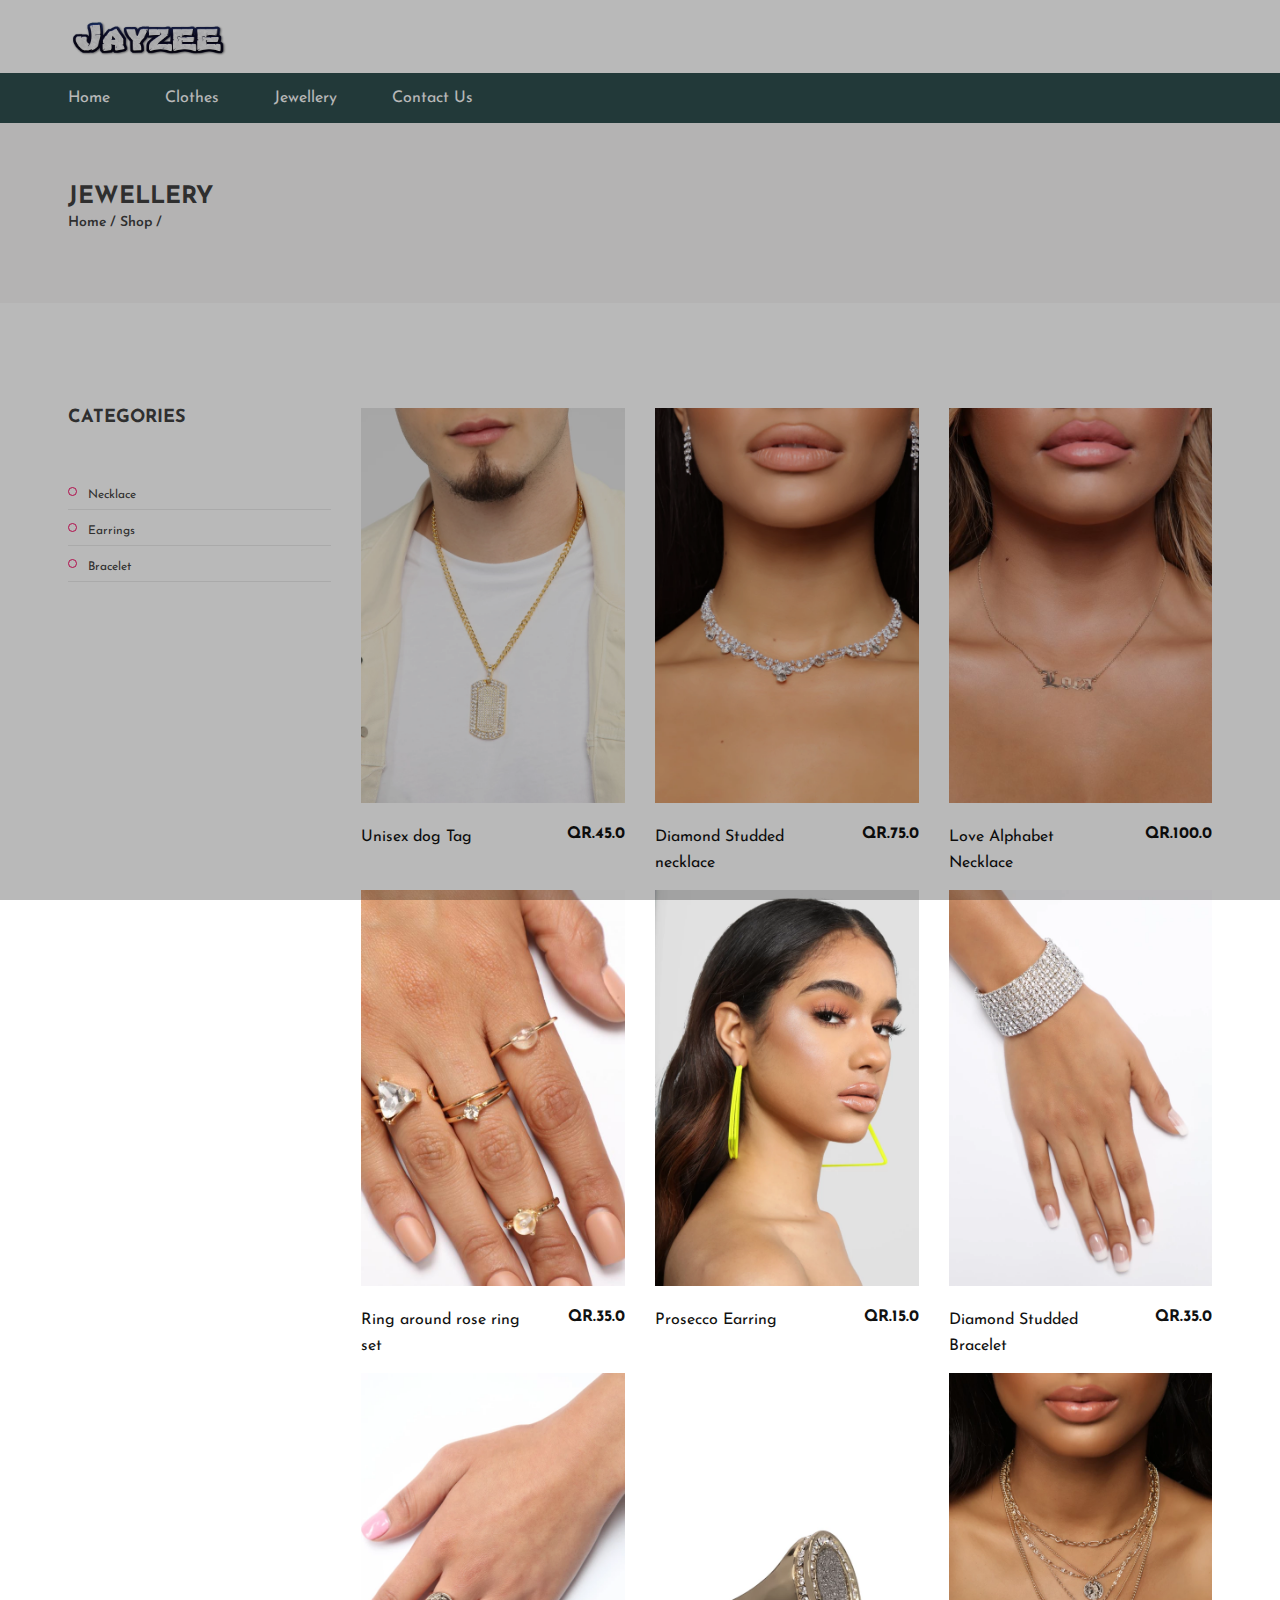
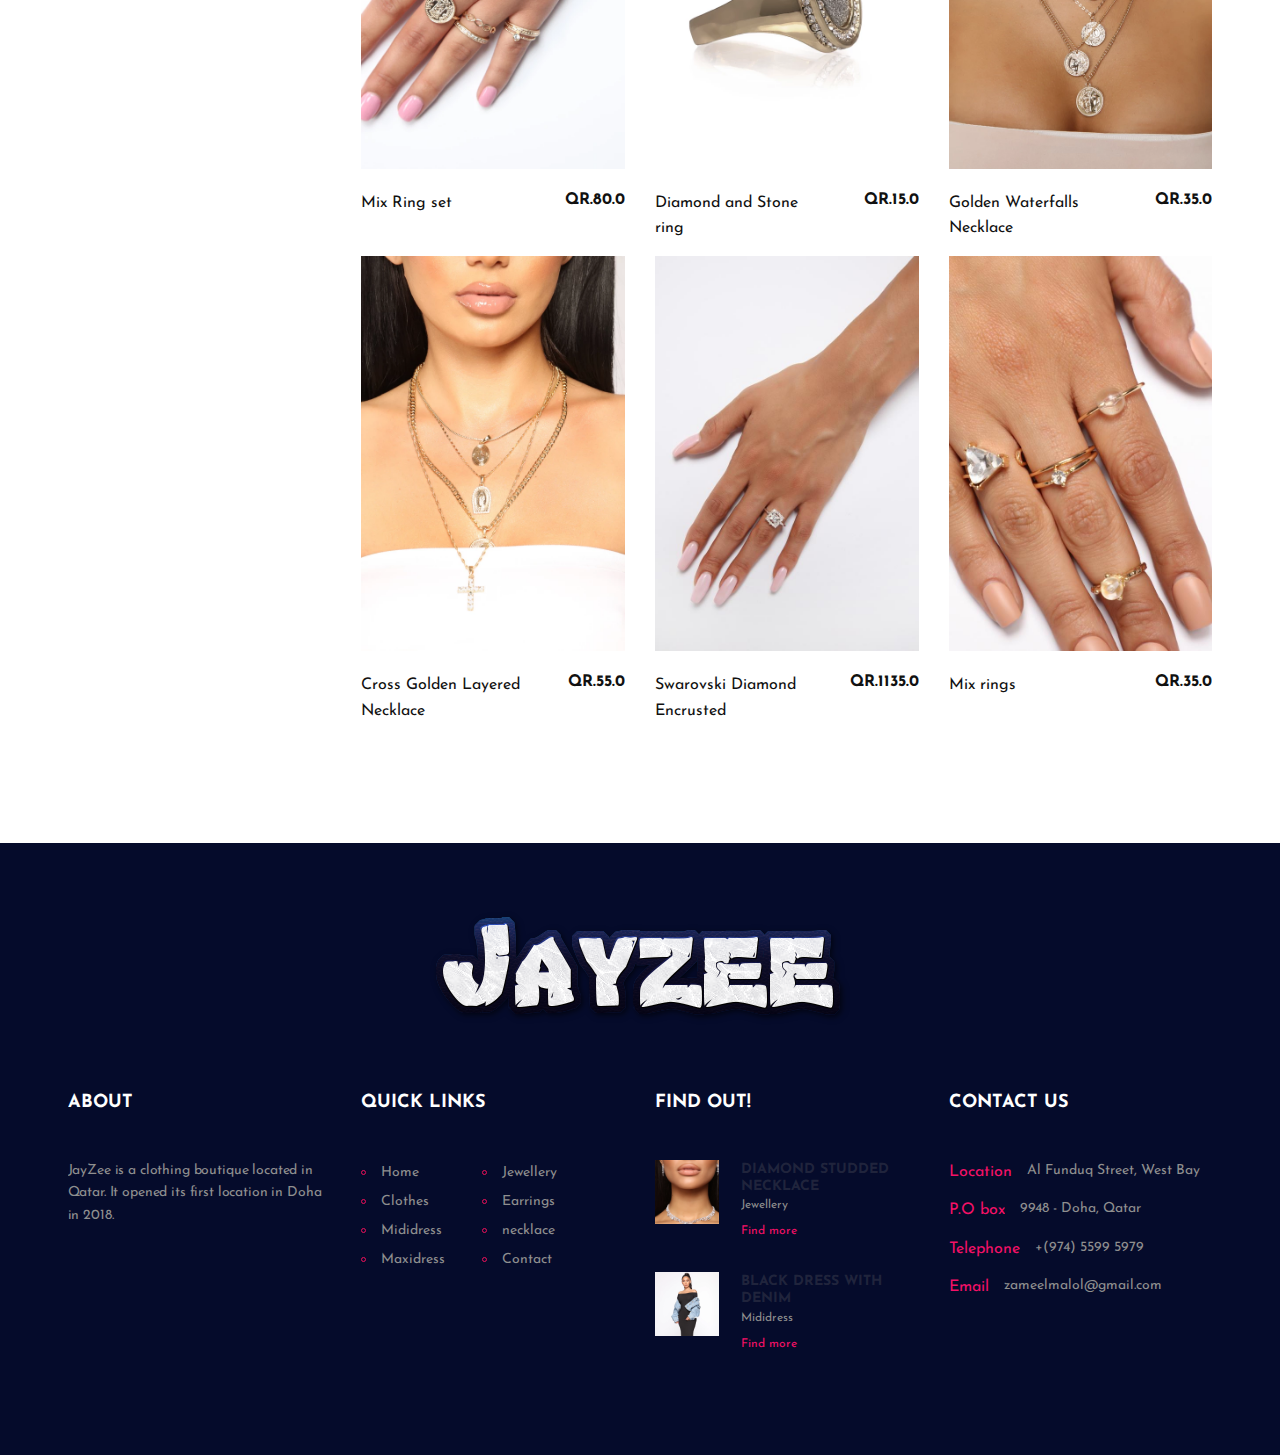
<file: jewellery.html>
<!DOCTYPE html>
<html lang="zxx">

<head>
 	<title>JayZee| eCommerce Template</title>
	<meta charset="UTF-8">
	<meta name="description" content=" Divisima | eCommerce Template">
	<meta name="keywords" content="divisima, eCommerce, creative, html">
	<meta name="viewport" content="width=device-width, initial-scale=1.0">
	<!-- Favicon -->
	<link href="img/favicon.ico" rel="shortcut icon" />

	<!-- Google Font -->
	<link href="https://fonts.googleapis.com/css?family=Josefin+Sans:300,300i,400,400i,700,700i" rel="stylesheet">


	<!-- Stylesheets -->
	<link rel="stylesheet" href="css/bootstrap.min.css" />
	<link rel="stylesheet" href="css/font-awesome.min.css" />
	<link rel="stylesheet" href="css/flaticon.css" />
	<link rel="stylesheet" href="css/slicknav.min.css" />
	<link rel="stylesheet" href="css/jquery-ui.min.css" />
	<link rel="stylesheet" href="css/owl.carousel.min.css" />
	<link rel="stylesheet" href="css/animate.css" />
	<link rel="stylesheet" href="css/style.css" />


	<!--[if lt IE 9]>
		  <script src="https://oss.maxcdn.com/html5shiv/3.7.2/html5shiv.min.js"></script>
	  <script src="https://oss.maxcdn.com/respond/1.4.2/respond.min.js"></script>
	<![endif]-->

</head>

<body>
	<!-- Page Preloder -->
	<div id="preloder">
		<div class="loader"></div>
	</div>

	<!-- Header section -->
	<header class="header-section">
		<div class="header-top">
			<div class="container">
				<div class="row">
					<div class="col-lg-2 text-center text-lg-left">
						<!-- logo -->
						<a href="./index.html" class="site-logo">
							<img src="img/logo.png" alt="" width="162px" height="41px">
						</a>
					</div>

				</div>
			</div>
		</div>

		<nav class="main-navbar">
			<div class="container">
				<!-- menu -->
				<ul class="main-menu" height="10px">
					 <li><a href="index.html"> Home</a></li>
					<li><a href="women.html"> Clothes </a></li>
					<li><a href="jewellery.html"> Jewellery</a></li>					<li><a href="contact.html">Contact Us</a></li>

					</a></li>
					</a></li>

					 

				</ul>
			</div>
		</nav>
	</header>
	<!-- Header section end -->



	<!-- Page info -->
	<div class="page-top-info">
		<div class="container">
			<h4>Jewellery</h4>
			<div class="site-pagination">
				<a href="">Home</a> /
				<a href="">Shop</a> /
			</div>
		</div>
	</div>
	<!-- Page info end -->


	<!-- Category section -->
	<section class="category-section spad">
		<div class="container">
			<div class="row">
				<div class="col-lg-3 order-2 order-lg-1">
					<div class="filter-widget">
						<h2 class="fw-title">Categories</h2>
						<ul class="category-menu">
							<li><a href="necklace.html">Necklace </a></li>
							<li><a href="earring.html">Earrings </a></li>
							<li><a href="bracelet.html">Bracelet </a></li>

					</div>


				</div>

				<div class="col-lg-9  order-1 order-lg-2 mb-5 mb-lg-0">
					<div class="row">
						<div class="col-lg-4 col-sm-6">
							<div class="product-item">
								<div class="pi-pic">
							 	<img src="./img/product/j.jpg" alt="">

								</div>
								<div class="pi-text">
									<h6>QR.45.0</h6>
									<p>Unisex dog Tag</p>
								</div>
							</div>
						</div>
						<div class="col-lg-4 col-sm-6">
							<div class="product-item">
								<div class="pi-pic">
									<img src="./img/product/h.jpg" alt="">

								</div>
								<div class="pi-text">
									<h6>QR.75.0</h6>
									<p>Diamond Studded necklace</p>
								</div>
							</div>
						</div>
						<div class="col-lg-4 col-sm-6">
							<div class="product-item">
								<div class="pi-pic">
									<img src="./img/product/i.jpg" alt="">

								</div>
								<div class="pi-text">
									<h6>QR.100.0</h6>
									<p>Love Alphabet Necklace</p>
								</div>
							</div>
						</div>
						<div class="col-lg-4 col-sm-6">
							<div class="product-item">
								<div class="pi-pic">
									<img src="./img/product/a.jpg" alt="">

								</div>
								<div class="pi-text">
									<h6>QR.35.0</h6>
									<p>Ring around rose ring set</p>
								</div>
							</div>
						</div>
						<div class="col-lg-4 col-sm-6">
							<div class="product-item">
								<div class="pi-pic">
									<img src="./img/product/b.jpg" alt="">

								</div>
								<div class="pi-text">
									<h6>QR.15.0</h6>
									<p>Prosecco Earring </p>
								</div>
							</div>
						</div>
						<div class="col-lg-4 col-sm-6">
							<div class="product-item">
								<div class="pi-pic">
									<img src="./img/product/c.jpg" alt="">

								</div>
								<div class="pi-text">
									<h6>QR.35.0</h6>
									<p>Diamond Studded Bracelet</p>
								</div>
							</div>
						</div>
						<div class="col-lg-4 col-sm-6">
							<div class="product-item">
								<div class="pi-pic">
									<img src="./img/product/d.jpg" alt="">

								</div>
								<div class="pi-text">
									<h6>QR.80.0</h6>
									<p>Mix Ring set</p>
								</div>
							</div>
						</div>
						<div class="col-lg-4 col-sm-6">
							<div class="product-item">
								<div class="pi-pic">
									<img src="./img/product/e.jpg" alt="">

								</div>
								<div class="pi-text">
									<h6>QR.15.0</h6>
									<p>Diamond and Stone ring</p>
								</div>
							</div>
						</div>
						<div class="col-lg-4 col-sm-6">
							<div class="product-item">
								<div class="pi-pic">
									<img src="./img/product/1942.jpg" alt="">

								</div>
								<div class="pi-text">
									<h6>QR.35.0</h6>
									<p>Golden Waterfalls Necklace </p>
								</div>
							</div>
						</div>
						<div class="col-lg-4 col-sm-6">
							<div class="product-item">
								<div class="pi-pic">
								 
									<img src="./img/product/f.jpg" alt="">

								</div>
								<div class="pi-text">
									<h6>QR.55.0</h6>
									<p>Cross Golden Layered Necklace </p>
								</div>
							</div>
						</div>
						<div class="col-lg-4 col-sm-6">
							<div class="product-item">
								<div class="pi-pic">
									<img src="./img/product/g.jpg" alt="">

								</div>
								<div class="pi-text">
									<h6>QR.1135.0</h6>
									<p>Swarovski Diamond Encrusted </p>
								</div>
							</div>
						</div>
						<div class="col-lg-4 col-sm-6">
							<div class="product-item">
								<div class="pi-pic">
									<img src="./img/product/a.jpg" alt="">

								</div>
								<div class="pi-text">
									<h6>QR.35.0</h6>
									<p>Mix rings </p>
								</div>
							</div>
						</div>

					</div>
				</div>
			</div>
		</div>
	</section>
	<!-- Category section end -->


	 <!-- Footer section -->
	<section class="footer-section">
		<div class="container">
			<div class="footer-logo text-center">
				<a href="index.html"><img src="./img/logo.png" alt=""></a>
			</div>
			<div class="row">
				<div class="col-lg-3 col-sm-6">
					<div class="footer-widget about-widget">
						<h2>About</h2>
						<p>JayZee is a clothing boutique located in Qatar. It opened its first location in Doha in 2018.
						</p>

					</div>
				</div>
				<div class="col-lg-3 col-sm-6">
					<div class="footer-widget about-widget">
						<h2>Quick Links</h2>
						<ul>
							<li><a href="index.html">Home</a></li>
							<li><a href="women.html">Clothes</a></li>
							<li><a href="mididress.html ">Mididress</a></li>
							<li><a href="maxidress.html">Maxidress</a></li>

						</ul>
						<ul>
							<li><a href="jewellery.html ">Jewellery</a></li>
							<li><a href="earring.html">Earrings</a></li>
							<li><a href="necklace.html ">necklace</a></li>
							<li><a href="contact.html">Contact</a></li>
						</ul>
					</div>
				</div>
				<div class="col-lg-3 col-sm-6">
					<div class="footer-widget about-widget">
						<h2>Find Out!</h2>
						<div class="fw-latest-post-widget">
							<div class="lp-item">
								<div class="lp-thumb set-bg" data-setbg="./img/product/h.jpg"
									style="background-image: url(&quot;img/blog-thumbs/1.jpg&quot;);"></div>
								<div class="lp-content">
									<h6>Diamond Studded necklace</h6>
									<span>Jewellery</span>
									<a href="jewellery.html" class="readmore">Find more</a>
								</div>
							</div>
							<div class="lp-item">
								<div class="lp-thumb set-bg" data-setbg="./img/product/7.jpg"
									style="background-image: url(&quot;img/blog-thumbs/2.jpg&quot;);"></div>
								<div class="lp-content">
									<h6>Black dress with Denim</h6>
									<span>Mididress</span>
									<a href="women.html" class="readmore">Find more</a>
								</div>
							</div>
						</div>
					</div>
				</div>


				<div class="col-lg-3 col-sm-6">
					<div class="footer-widget contact-widget">
						<h2>Contact us </h2>
						<div class="con-info">
							<span>Location</span>
							<p> Al Funduq Street, West Bay</p>
						</div>
						<div class="con-info">
							<span>P.O box</span>
							<p>9948 - Doha, Qatar</p>
						</div>
						<div class="con-info">
							<span>Telephone</span>
							<p>+(974) 5599 5979</p>
						</div>
						<div class="con-info">
							<span>Email</span>
							<p>zameelmalol@gmail.com
							</p>
						</div>
					</div>
				</div>
			</div>
		</div>

	</section>
	<!-- Footer section end -->

	<!--====== Javascripts & Jquery ======-->
	<script src="js/jquery-3.2.1.min.js"></script>
	<script src="js/bootstrap.min.js"></script>
	<script src="js/jquery.slicknav.min.js"></script>
	<script src="js/owl.carousel.min.js"></script>
	<script src="js/jquery.nicescroll.min.js"></script>
	<script src="js/jquery.zoom.min.js"></script>
	<script src="js/jquery-ui.min.js"></script>
	<script src="js/main.js"></script>

</body>

</html>
</file>
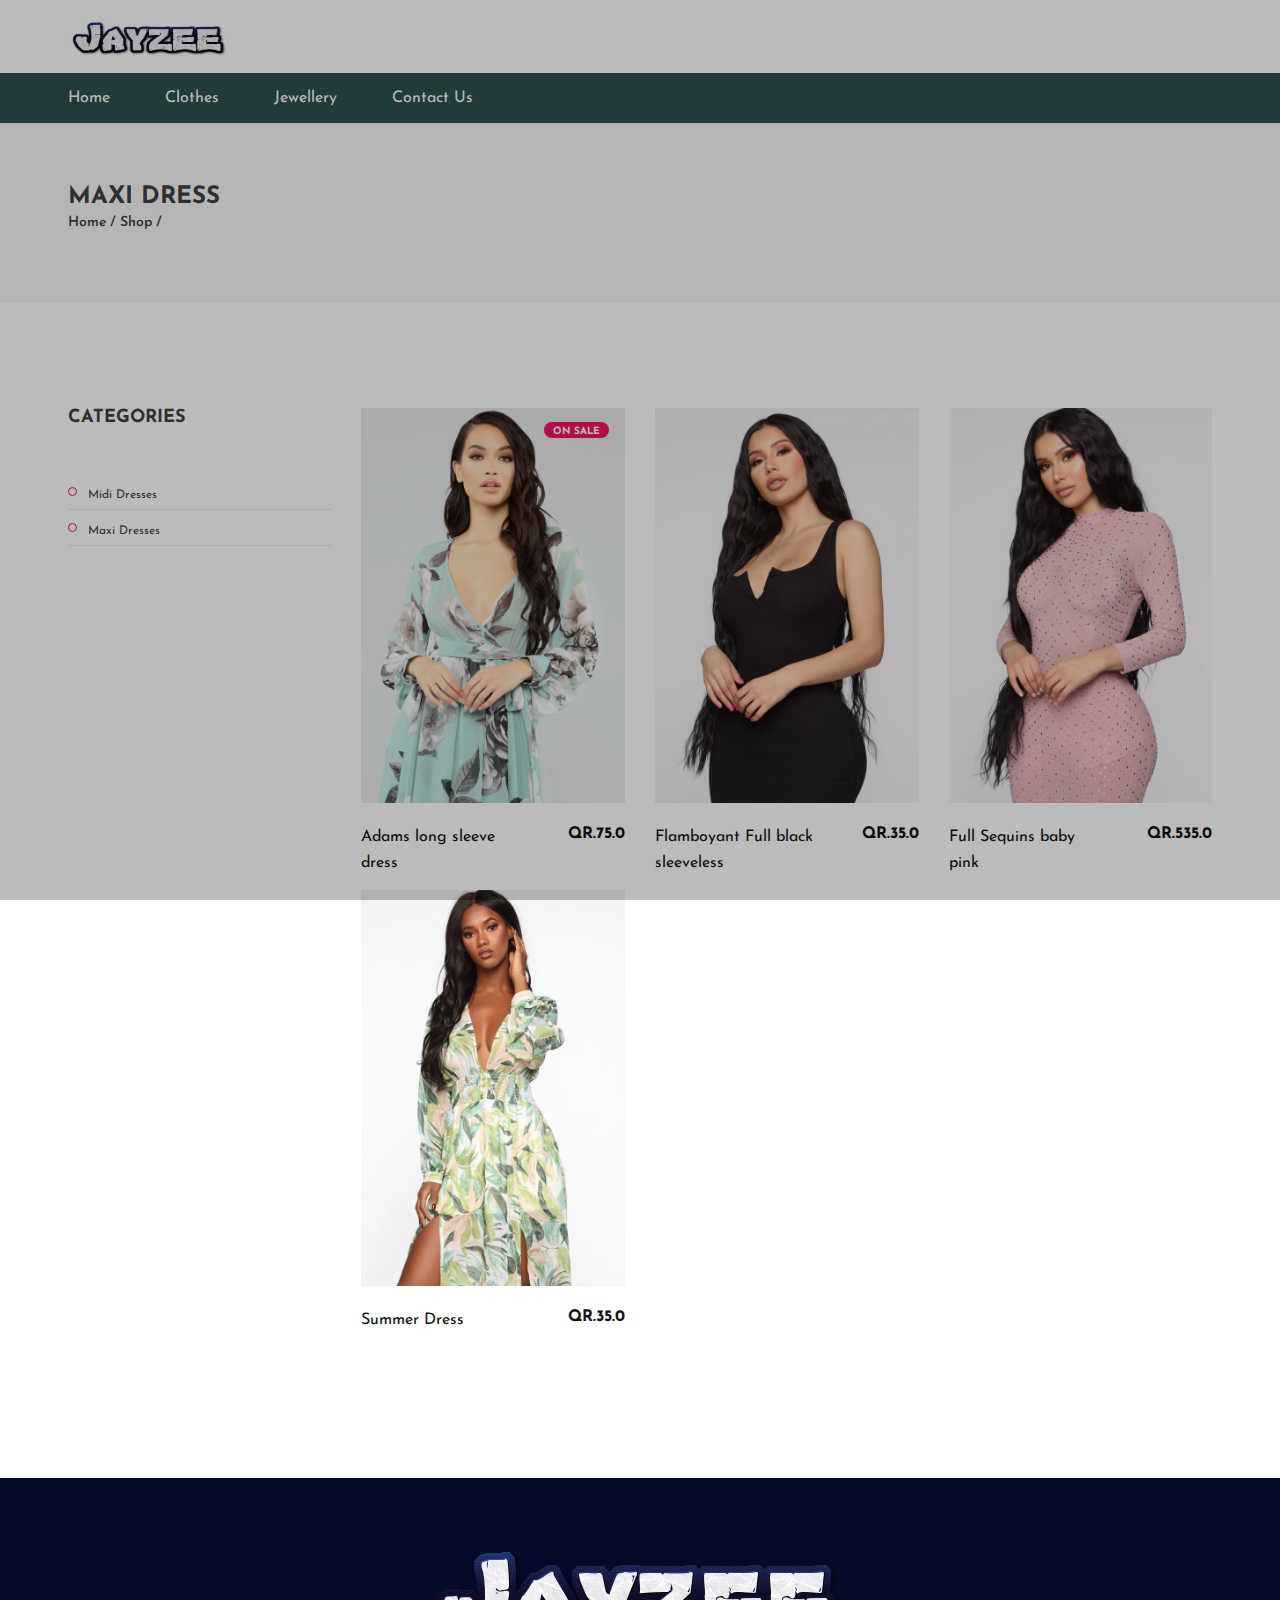
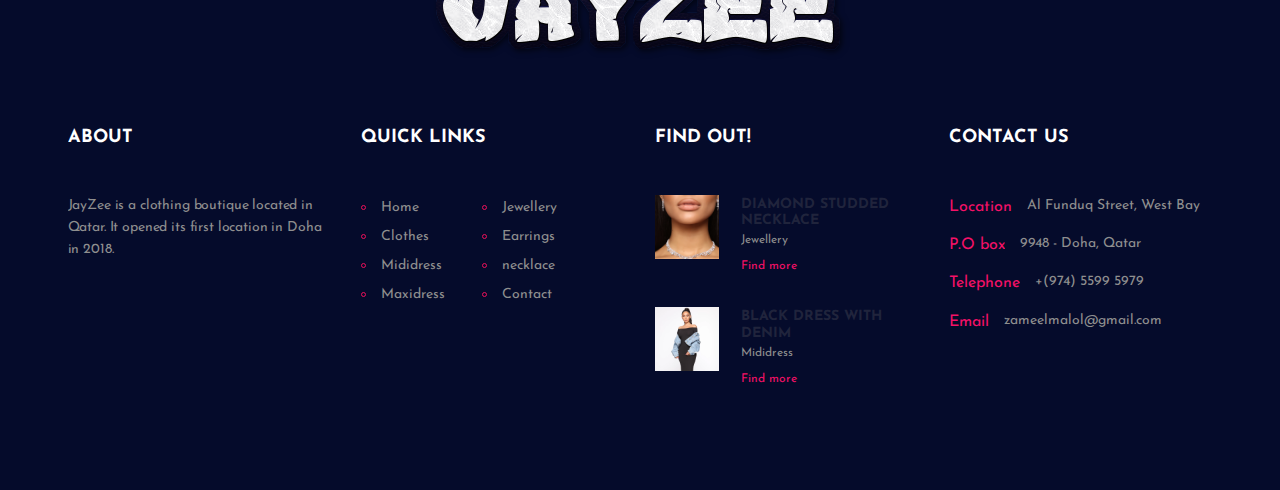
<file: maxidress.html>
<!DOCTYPE html>
<html lang="zxx">

<head>
 	<title>JayZee| eCommerce Template</title>
	<meta charset="UTF-8">
	<meta name="description" content=" Divisima | eCommerce Template">
	<meta name="keywords" content="divisima, eCommerce, creative, html">
	<meta name="viewport" content="width=device-width, initial-scale=1.0">
	<!-- Favicon -->
	<link href="img/favicon.ico" rel="shortcut icon" />

	<!-- Google Font -->
	<link href="https://fonts.googleapis.com/css?family=Josefin+Sans:300,300i,400,400i,700,700i" rel="stylesheet">


	<!-- Stylesheets -->
	<link rel="stylesheet" href="css/bootstrap.min.css" />
	<link rel="stylesheet" href="css/font-awesome.min.css" />
	<link rel="stylesheet" href="css/flaticon.css" />
	<link rel="stylesheet" href="css/slicknav.min.css" />
	<link rel="stylesheet" href="css/jquery-ui.min.css" />
	<link rel="stylesheet" href="css/owl.carousel.min.css" />
	<link rel="stylesheet" href="css/animate.css" />
	<link rel="stylesheet" href="css/style.css" />


	<!--[if lt IE 9]>
		  <script src="https://oss.maxcdn.com/html5shiv/3.7.2/html5shiv.min.js"></script>
	  <script src="https://oss.maxcdn.com/respond/1.4.2/respond.min.js"></script>
	<![endif]-->

</head>

<body>
	<!-- Page Preloder -->
	<div id="preloder">
		<div class="loader"></div>
	</div>

	<!-- Header section -->
	<header class="header-section">
		<div class="header-top">
			<div class="container">
				<div class="row">
					<div class="col-lg-2 text-center text-lg-left">
						<!-- logo -->
						<a href="./index.html" class="site-logo">
							<img src="img/logo.png" alt="" width="162px" height="41px">
						</a>
					</div>

				</div>
			</div>
		</div>

		<nav class="main-navbar">
			<div class="container">
				<!-- menu -->
				<ul class="main-menu" height="10px">
					 <li><a href="index.html"> Home</a></li>
					<li><a href="women.html"> Clothes </a></li>
					<li><a href="jewellery.html"> Jewellery</a></li>
					<li><a href="contact.html">Contact Us</a></li>
		 
					</a></li>
					</a></li>
				</ul>
			</div>
		</nav>
	</header>
	<!-- Header section end -->



	<!-- Page info -->
	<div class="page-top-info">
		<div class="container">
			<h4>Maxi Dress</h4>
			<div class="site-pagination">
				<a href="">Home</a> /
				<a href="">Shop</a> /
			</div>
		</div>
	</div>
	<!-- Page info end -->


	<!-- Category section -->
	<section class="category-section spad">
		<div class="container">
			<div class="row">
				<div class="col-lg-3 order-2 order-lg-1">
					<div class="filter-widget">
						<h2 class="fw-title">Categories</h2>
						<ul class="category-menu">

							<li><a href="mididress.html">Midi Dresses  </a></li>
							<li><a href="maxidress.html">Maxi Dresses </a></li>


						</ul>
					</div>



				</div>

				<div class="col-lg-9  order-1 order-lg-2 mb-5 mb-lg-0">
					<div class="row">
						<div class="col-lg-4 col-sm-6">
							<div class="product-item">
								<div class="pi-pic">
									<div class="tag-sale">ON SALE</div>
									<img src="./img/long1.jpg" alt="">

								</div>
								<div class="pi-text">
									<h6>QR.75.0</h6>
									<p>Adams long sleeve dress
									</p>
								</div>
							</div>
						</div>
						<div class="col-lg-4 col-sm-6">
							<div class="product-item">
								<div class="pi-pic">
									<img src="./img/long2.jpg" alt="">

								</div>
								<div class="pi-text">
									<h6>QR.35.0</h6>
									<p>Flamboyant Full black sleeveless</p>
								</div>
							</div>
						</div>
						<div class="col-lg-4 col-sm-6">
							<div class="product-item">
								<div class="pi-pic">
									<img src="./img/long3.jpg" alt="">

								</div>
								<div class="pi-text">
									<h6>QR.535.0</h6>
									<p> Full Sequins baby pink</p>
								</div>
							</div>
						</div>
						<div class="col-lg-4 col-sm-6">
							<div class="product-item">
								<div class="pi-pic">
									<img src="./img/long4.jpg" alt="">

								</div>
								<div class="pi-text">
									<h6>QR.35.0</h6>
									<p> Summer Dress</p>
								</div>
							</div>
						</div>

					</div>
				</div>
			</div>
		</div>
	</section>
	<!-- Category section end -->


	 <!-- Footer section -->
	<section class="footer-section">
		<div class="container">
			<div class="footer-logo text-center">
				<a href="index.html"><img src="./img/logo.png" alt=""></a>
			</div>
			<div class="row">
				<div class="col-lg-3 col-sm-6">
					<div class="footer-widget about-widget">
						<h2>About</h2>
						<p>JayZee is a clothing boutique located in Qatar. It opened its first location in Doha in 2018.
						</p>

					</div>
				</div>
				<div class="col-lg-3 col-sm-6">
					<div class="footer-widget about-widget">
						<h2>Quick Links</h2>
						<ul>
							<li><a href="index.html">Home</a></li>
							<li><a href="women.html">Clothes</a></li>
							<li><a href="mididress.html ">Mididress</a></li>
							<li><a href="maxidress.html">Maxidress</a></li>

						</ul>
						<ul>
							<li><a href="jewellery.html ">Jewellery</a></li>
							<li><a href="earring.html">Earrings</a></li>
							<li><a href="necklace.html ">necklace</a></li>
							<li><a href="contact.html">Contact</a></li>
						</ul>
					</div>
				</div>
				<div class="col-lg-3 col-sm-6">
					<div class="footer-widget about-widget">
						<h2>Find Out!</h2>
						<div class="fw-latest-post-widget">
							<div class="lp-item">
								<div class="lp-thumb set-bg" data-setbg="./img/product/h.jpg"
									style="background-image: url(&quot;img/blog-thumbs/1.jpg&quot;);"></div>
								<div class="lp-content">
									<h6>Diamond Studded necklace</h6>
									<span>Jewellery</span>
									<a href="jewellery.html" class="readmore">Find more</a>
								</div>
							</div>
							<div class="lp-item">
								<div class="lp-thumb set-bg" data-setbg="./img/product/7.jpg"
									style="background-image: url(&quot;img/blog-thumbs/2.jpg&quot;);"></div>
								<div class="lp-content">
									<h6>Black dress with Denim</h6>
									<span>Mididress</span>
									<a href="women.html" class="readmore">Find more</a>
								</div>
							</div>
						</div>
					</div>
				</div>


				<div class="col-lg-3 col-sm-6">
					<div class="footer-widget contact-widget">
						<h2>Contact us </h2>
						<div class="con-info">
							<span>Location</span>
							<p> Al Funduq Street, West Bay</p>
						</div>
						<div class="con-info">
							<span>P.O box</span>
							<p>9948 - Doha, Qatar</p>
						</div>
						<div class="con-info">
							<span>Telephone</span>
							<p>+(974) 5599 5979</p>
						</div>
						<div class="con-info">
							<span>Email</span>
							<p>zameelmalol@gmail.com
							</p>
						</div>
					</div>
				</div>
			</div>
		</div>

	</section>
	<!-- Footer section end -->

	<!--====== Javascripts & Jquery ======-->
	<script src="js/jquery-3.2.1.min.js"></script>
	<script src="js/bootstrap.min.js"></script>
	<script src="js/jquery.slicknav.min.js"></script>
	<script src="js/owl.carousel.min.js"></script>
	<script src="js/jquery.nicescroll.min.js"></script>
	<script src="js/jquery.zoom.min.js"></script>
	<script src="js/jquery-ui.min.js"></script>
	<script src="js/main.js"></script>

</body>

</html>
</file>
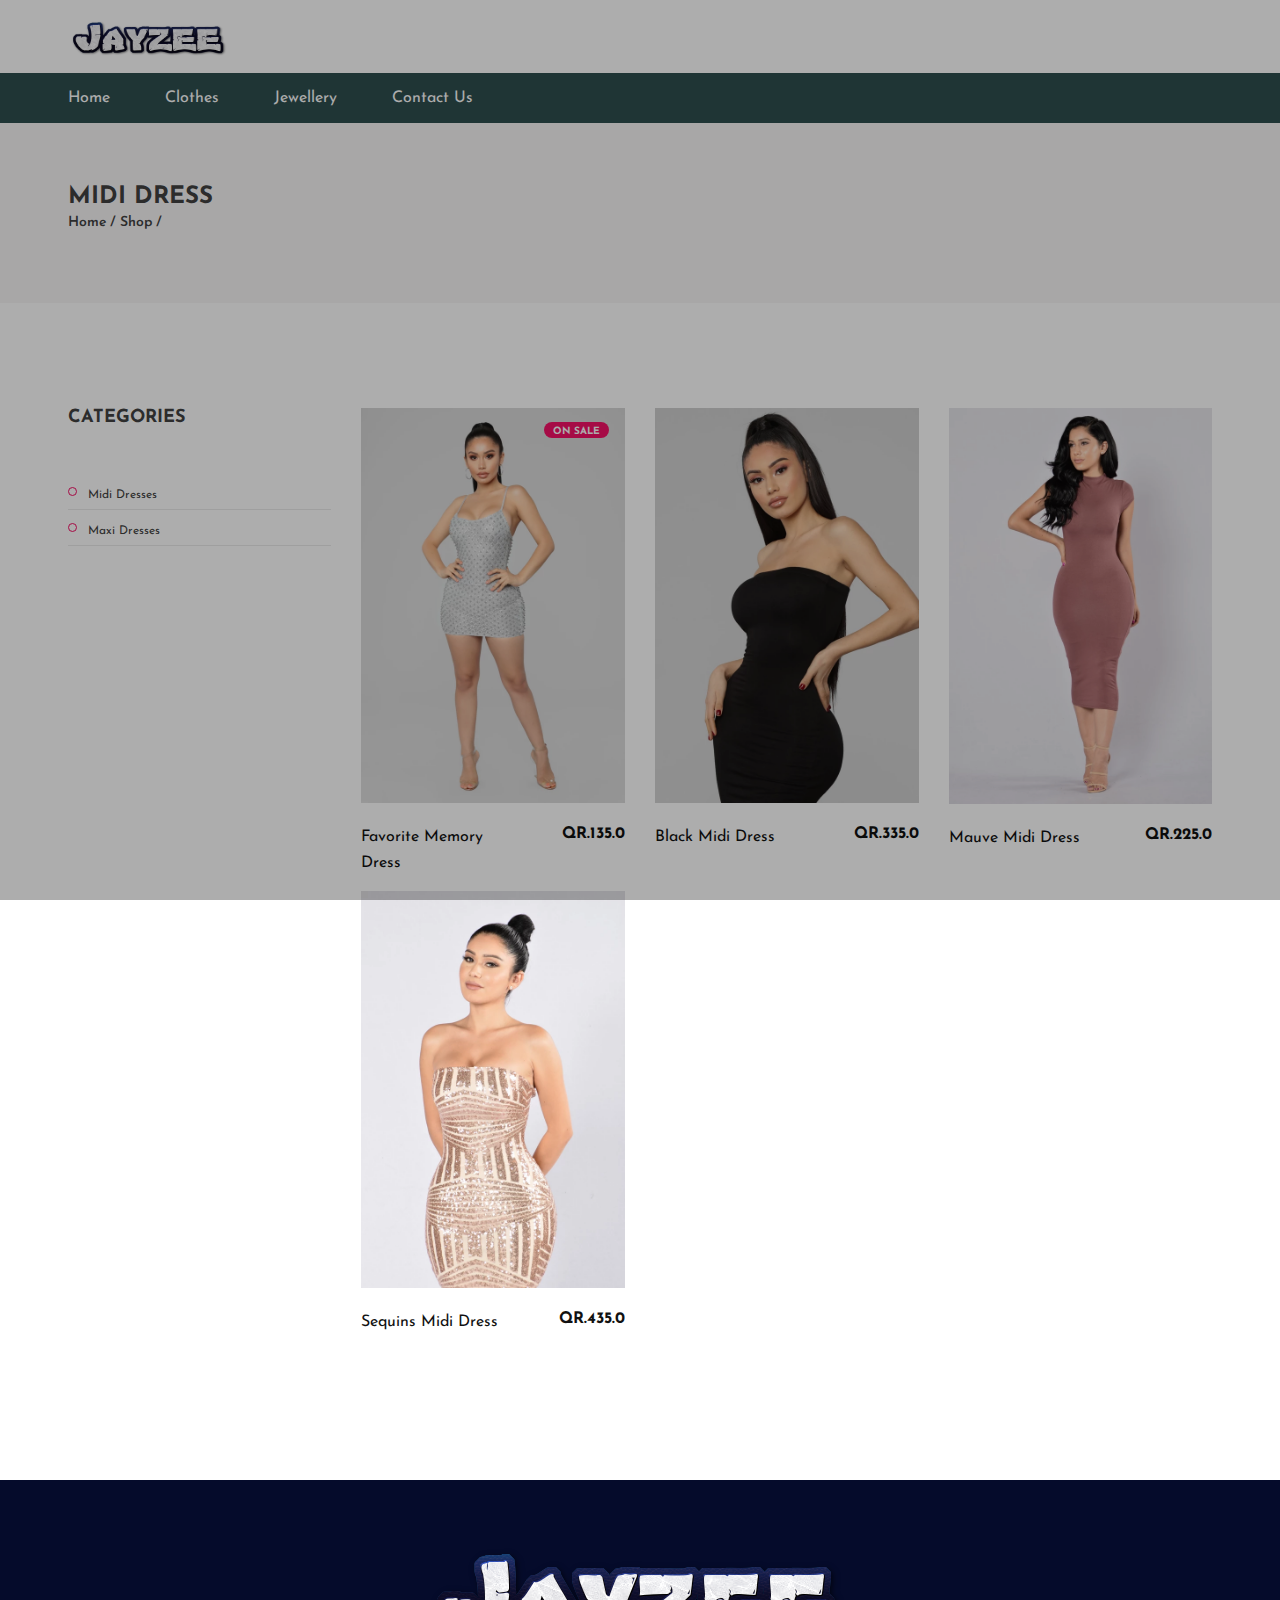
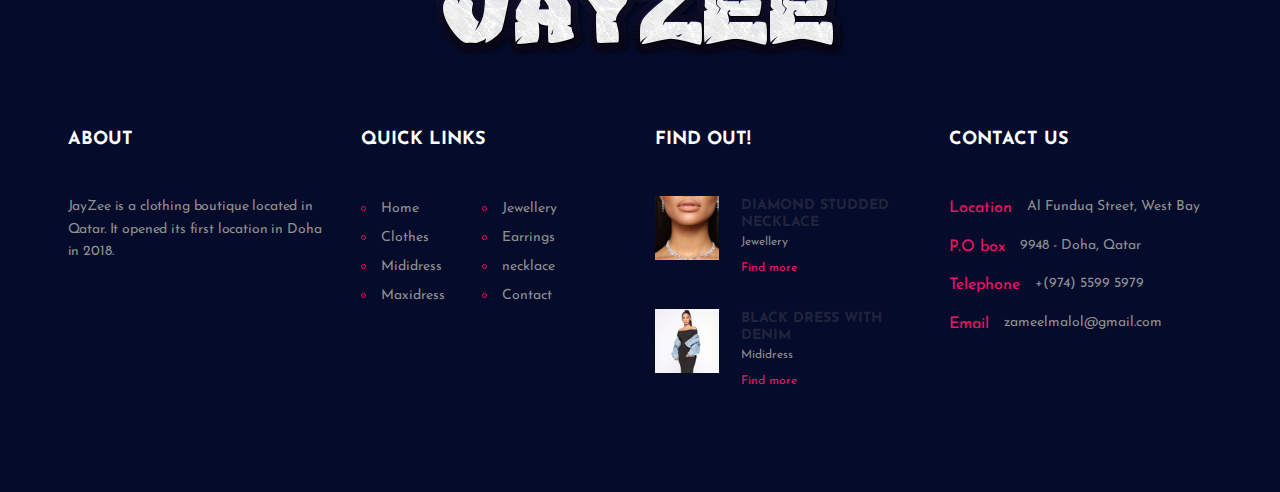
<file: mididress.html>
<!DOCTYPE html>
<html lang="zxx">

<head>
 	<title>JayZee| eCommerce Template</title>
	<meta charset="UTF-8">
	<meta name="description" content=" Divisima | eCommerce Template">
	<meta name="keywords" content="divisima, eCommerce, creative, html">
	<meta name="viewport" content="width=device-width, initial-scale=1.0">
	<!-- Favicon -->
	<link href="img/favicon.ico" rel="shortcut icon" />

	<!-- Google Font -->
	<link href="https://fonts.googleapis.com/css?family=Josefin+Sans:300,300i,400,400i,700,700i" rel="stylesheet">


	<!-- Stylesheets -->
	<link rel="stylesheet" href="css/bootstrap.min.css" />
	<link rel="stylesheet" href="css/font-awesome.min.css" />
	<link rel="stylesheet" href="css/flaticon.css" />
	<link rel="stylesheet" href="css/slicknav.min.css" />
	<link rel="stylesheet" href="css/jquery-ui.min.css" />
	<link rel="stylesheet" href="css/owl.carousel.min.css" />
	<link rel="stylesheet" href="css/animate.css" />
	<link rel="stylesheet" href="css/style.css" />


	<!--[if lt IE 9]>
		  <script src="https://oss.maxcdn.com/html5shiv/3.7.2/html5shiv.min.js"></script>
	  <script src="https://oss.maxcdn.com/respond/1.4.2/respond.min.js"></script>
	<![endif]-->

</head>

<body>
	<!-- Page Preloder -->
	<div id="preloder">
		<div class="loader"></div>
	</div>

	<!-- Header section -->
	<header class="header-section">
		<div class="header-top">
			<div class="container">
				<div class="row">
					<div class="col-lg-2 text-center text-lg-left">
						<!-- logo -->
						<a href="./index.html" class="site-logo">
							<img src="img/logo.png" alt="" width="162px" height="41px">
						</a>
					</div>

				</div>
			</div>
		</div>

		<nav class="main-navbar">
			<div class="container">
				<!-- menu -->
				<ul class="main-menu" height="10px">
					 <li><a href="index.html"> Home</a></li>
					<li><a href="women.html"> Clothes </a></li>
					<li><a href="jewellery.html"> Jewellery</a></li>
					<li><a href="contact.html">Contact Us</a></li>
					</a></li>
					</a></li>

				 
					 
				</ul>
			</div>
		</nav>
	</header>
	<!-- Header section end -->



	<!-- Page info -->
	<div class="page-top-info">
		<div class="container">
			<h4>Midi Dress</h4>
			<div class="site-pagination">
				<a href="">Home</a> /
				<a href="">Shop</a> /
			</div>
		</div>
	</div>
	<!-- Page info end -->


	<!-- Category section -->
	<section class="category-section spad">
		<div class="container">
			<div class="row">
				<div class="col-lg-3 order-2 order-lg-1">
					<div class="filter-widget">
						<h2 class="fw-title">Categories</h2>
						<ul class="category-menu">

							<li><a href="mididress.html">Midi Dresses <span></span></a></li>
							<li><a href="maxidress.html">Maxi Dresses<span></span></a></li>
							 
							 
						</ul>
					</div>



				</div>

				<div class="col-lg-9  order-1 order-lg-2 mb-5 mb-lg-0">
					<div class="row">
						<div class="col-lg-4 col-sm-6">
							<div class="product-item">
								<div class="pi-pic">
									<div class="tag-sale">ON SALE</div>
									<img src="./img/mid3.jpg" alt="">
									
								</div>
								<div class="pi-text">
									<h6>QR.135.0</h6>
									<p>Favorite Memory Dress</p>
								</div>
							</div>
						</div>
						<div class="col-lg-4 col-sm-6">
							<div class="product-item">
								<div class="pi-pic">
									<img src="./img/mid4.jpg" alt="">
									
								</div>
								<div class="pi-text">
									<h6>QR.335.0</h6>
									<p>Black Midi Dress</p>
								</div>
							</div>
						</div>
						<div class="col-lg-4 col-sm-6">
							<div class="product-item">
								<div class="pi-pic">
									<img src="./img/mid1.jpg" alt="">
									
								</div>
								<div class="pi-text">
									<h6>QR.225.0</h6>
									<p>Mauve Midi Dress</p>
								</div>
							</div>
						</div>
						<div class="col-lg-4 col-sm-6">
							<div class="product-item">
								<div class="pi-pic">
									<img src="./img/mid2.jpg" alt="">
									
								</div>
								<div class="pi-text">
									<h6>QR.435.0</h6>
									<p>Sequins Midi Dress</p>
								</div>
							</div>
						</div>

					</div>
				</div>
			</div>
		</div>
	</section>
	<!-- Category section end -->


	  <!-- Footer section -->
	<section class="footer-section">
		<div class="container">
			<div class="footer-logo text-center">
				<a href="index.html"><img src="./img/logo.png" alt=""></a>
			</div>
			<div class="row">
				<div class="col-lg-3 col-sm-6">
					<div class="footer-widget about-widget">
						<h2>About</h2>
						<p>JayZee is a clothing boutique located in Qatar. It opened its first location in Doha in 2018.
						</p>

					</div>
				</div>
				<div class="col-lg-3 col-sm-6">
					<div class="footer-widget about-widget">
						<h2>Quick Links</h2>
						<ul>
							<li><a href="index.html">Home</a></li>
							<li><a href="women.html">Clothes</a></li>
							<li><a href="mididress.html ">Mididress</a></li>
							<li><a href="maxidress.html">Maxidress</a></li>

						</ul>
						<ul>
							<li><a href="jewellery.html ">Jewellery</a></li>
							<li><a href="earring.html">Earrings</a></li>
							<li><a href="necklace.html ">necklace</a></li>
							<li><a href="contact.html">Contact</a></li>
						</ul>
					</div>
				</div>
				<div class="col-lg-3 col-sm-6">
					<div class="footer-widget about-widget">
						<h2>Find Out!</h2>
						<div class="fw-latest-post-widget">
							<div class="lp-item">
								<div class="lp-thumb set-bg" data-setbg="./img/product/h.jpg"
									style="background-image: url(&quot;img/blog-thumbs/1.jpg&quot;);"></div>
								<div class="lp-content">
									<h6>Diamond Studded necklace</h6>
									<span>Jewellery</span>
									<a href="jewellery.html" class="readmore">Find more</a>
								</div>
							</div>
							<div class="lp-item">
								<div class="lp-thumb set-bg" data-setbg="./img/product/7.jpg"
									style="background-image: url(&quot;img/blog-thumbs/2.jpg&quot;);"></div>
								<div class="lp-content">
									<h6>Black dress with Denim</h6>
									<span>Mididress</span>
									<a href="women.html" class="readmore">Find more</a>
								</div>
							</div>
						</div>
					</div>
				</div>


				<div class="col-lg-3 col-sm-6">
					<div class="footer-widget contact-widget">
						<h2>Contact us </h2>
						<div class="con-info">
							<span>Location</span>
							<p> Al Funduq Street, West Bay</p>
						</div>
						<div class="con-info">
							<span>P.O box</span>
							<p>9948 - Doha, Qatar</p>
						</div>
						<div class="con-info">
							<span>Telephone</span>
							<p>+(974) 5599 5979</p>
						</div>
						<div class="con-info">
							<span>Email</span>
							<p>zameelmalol@gmail.com
							</p>
						</div>
					</div>
				</div>
			</div>
		</div>

	</section>
	<!-- Footer section end -->

	<!--====== Javascripts & Jquery ======-->
	<script src="js/jquery-3.2.1.min.js"></script>
	<script src="js/bootstrap.min.js"></script>
	<script src="js/jquery.slicknav.min.js"></script>
	<script src="js/owl.carousel.min.js"></script>
	<script src="js/jquery.nicescroll.min.js"></script>
	<script src="js/jquery.zoom.min.js"></script>
	<script src="js/jquery-ui.min.js"></script>
	<script src="js/main.js"></script>

</body>

</html>
</file>
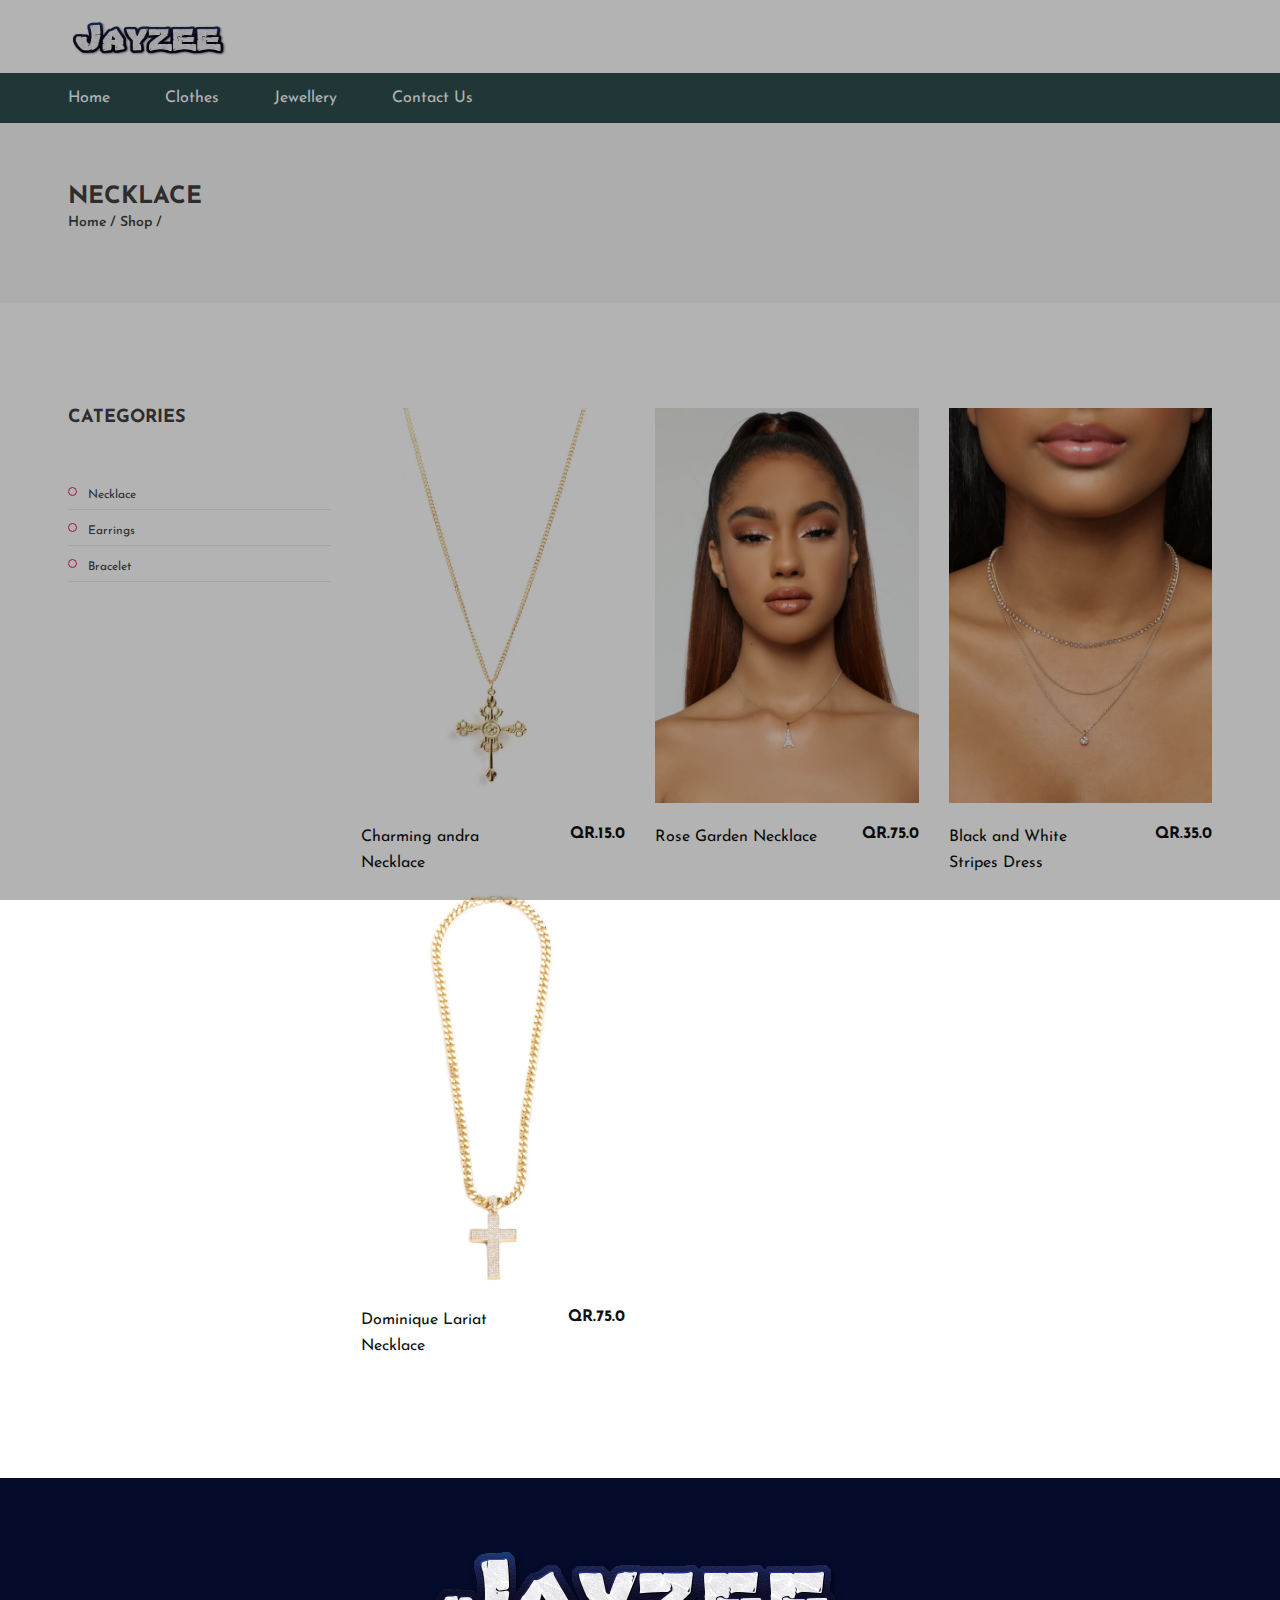
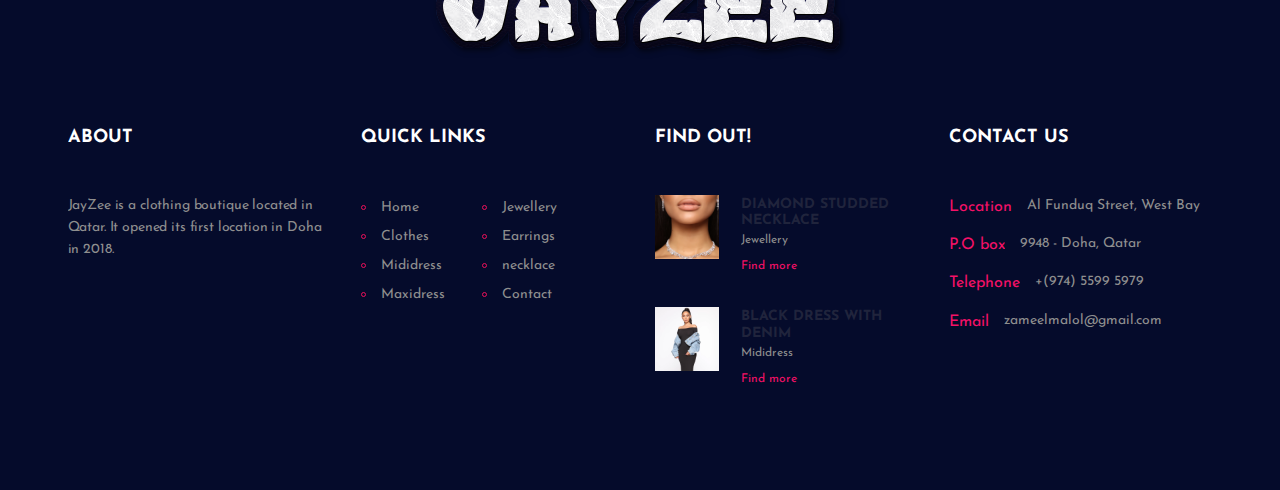
<file: necklace.html>
<!DOCTYPE html>
<html lang="zxx">

<head>
 	<title>JayZee| eCommerce Template</title>
	<meta charset="UTF-8">
	<meta name="description" content=" Divisima | eCommerce Template">
	<meta name="keywords" content="divisima, eCommerce, creative, html">
	<meta name="viewport" content="width=device-width, initial-scale=1.0">
	<!-- Favicon -->
	<link href="img/favicon.ico" rel="shortcut icon" />

	<!-- Google Font -->
	<link href="https://fonts.googleapis.com/css?family=Josefin+Sans:300,300i,400,400i,700,700i" rel="stylesheet">


	<!-- Stylesheets -->
	<link rel="stylesheet" href="css/bootstrap.min.css" />
	<link rel="stylesheet" href="css/font-awesome.min.css" />
	<link rel="stylesheet" href="css/flaticon.css" />
	<link rel="stylesheet" href="css/slicknav.min.css" />
	<link rel="stylesheet" href="css/jquery-ui.min.css" />
	<link rel="stylesheet" href="css/owl.carousel.min.css" />
	<link rel="stylesheet" href="css/animate.css" />
	<link rel="stylesheet" href="css/style.css" />


	<!--[if lt IE 9]>
		  <script src="https://oss.maxcdn.com/html5shiv/3.7.2/html5shiv.min.js"></script>
	  <script src="https://oss.maxcdn.com/respond/1.4.2/respond.min.js"></script>
	<![endif]-->

</head>

<body>
	<!-- Page Preloder -->
	<div id="preloder">
		<div class="loader"></div>
	</div>

	<!-- Header section -->
	<header class="header-section">
		<div class="header-top">
			<div class="container">
				<div class="row">
					<div class="col-lg-2 text-center text-lg-left">
						<!-- logo -->
						<a href="./index.html" class="site-logo">
							<img src="img/logo.png" alt="" width="162px" height="41px">
						</a>
					</div>

				</div>
			</div>
		</div>

		<nav class="main-navbar">
			<div class="container">
				<!-- menu -->
				<ul class="main-menu" height="10px">
					<li><a href="index.html"> Home</a></li>
					<li><a href="women.html"> Clothes </a></li>
					<li><a href="jewellery.html"> Jewellery</a></li>
					<li><a href="contact.html">Contact Us</a></li>

					</a></li>
					</a></li>



				</ul>
			</div>
		</nav>
	</header>
	<!-- Header section end -->



	<!-- Page info -->
	<div class="page-top-info">
		<div class="container">
			<h4>Necklace</h4>
			<div class="site-pagination">
				<a href="">Home</a> /
				<a href="">Shop</a> /
			</div>
		</div>
	</div>
	<!-- Page info end -->


	<!-- Category section -->
	<!-- Category section -->
	<section class="category-section spad">
		<div class="container">
			<div class="row">
				<div class="col-lg-3 order-2 order-lg-1">
					<div class="filter-widget">
						<h2 class="fw-title">Categories</h2>
						<ul class="category-menu">
							<li><a href="necklace.html">Necklace </a></li>
							<li><a href="earring.html">Earrings </a></li>
							<li><a href="bracelet.html">Bracelet </a></li>

					</div>


				</div>

				<div class="col-lg-9  order-1 order-lg-2 mb-5 mb-lg-0">
					<div class="row">

						<div class="col-lg-4 col-sm-6">
							<div class="product-item">
								<div class="pi-pic">
									<img src="./img/product/neck1.jpg" alt="">

								</div>
								<div class="pi-text">
									<h6>QR.15.0</h6>
									<p>Charming andra Necklace</p>
								</div>
							</div>
						</div>
						<div class="col-lg-4 col-sm-6">
							<div class="product-item">
								<div class="pi-pic">
									<img src="./img/product/neck2.jpg" alt="">

								</div>
								<div class="pi-text">
									<h6>QR.75.0</h6>
									<p>Rose Garden Necklace </p>
								</div>
							</div>
						</div>
						<div class="col-lg-4 col-sm-6">
							<div class="product-item">
								<div class="pi-pic">
									<img src="./img/product/neck4.jpg" alt="">

								</div>
								<div class="pi-text">
									<h6>QR.35.0</h6>
									<p>Black and White Stripes Dress</p>
								</div>
							</div>
						</div>
						<div class="col-lg-4 col-sm-6">
							<div class="product-item">
								<div class="pi-pic">
									<img src="./img/product/neck3.jpg" alt="">

								</div>
								<div class="pi-text">
									<h6>QR.75.0</h6>
									<p>Dominique Lariat Necklace</p>
								</div>
							</div>
						</div>

					</div>

				</div>
			</div>
		</div>
		</div>
	</section>


	 <!-- Footer section -->
	<section class="footer-section">
		<div class="container">
			<div class="footer-logo text-center">
				<a href="index.html"><img src="./img/logo.png" alt=""></a>
			</div>
			<div class="row">
				<div class="col-lg-3 col-sm-6">
					<div class="footer-widget about-widget">
						<h2>About</h2>
						<p>JayZee is a clothing boutique located in Qatar. It opened its first location in Doha in 2018.
						</p>

					</div>
				</div>
				<div class="col-lg-3 col-sm-6">
					<div class="footer-widget about-widget">
						<h2>Quick Links</h2>
						<ul>
							<li><a href="index.html">Home</a></li>
							<li><a href="women.html">Clothes</a></li>
							<li><a href="mididress.html ">Mididress</a></li>
							<li><a href="maxidress.html">Maxidress</a></li>

						</ul>
						<ul>
							<li><a href="jewellery.html ">Jewellery</a></li>
							<li><a href="earring.html">Earrings</a></li>
							<li><a href="necklace.html ">necklace</a></li>
							<li><a href="contact.html">Contact</a></li>
						</ul>
					</div>
				</div>
				<div class="col-lg-3 col-sm-6">
					<div class="footer-widget about-widget">
						<h2>Find Out!</h2>
						<div class="fw-latest-post-widget">
							<div class="lp-item">
								<div class="lp-thumb set-bg" data-setbg="./img/product/h.jpg"
									style="background-image: url(&quot;img/blog-thumbs/1.jpg&quot;);"></div>
								<div class="lp-content">
									<h6>Diamond Studded necklace</h6>
									<span>Jewellery</span>
									<a href="jewellery.html" class="readmore">Find more</a>
								</div>
							</div>
							<div class="lp-item">
								<div class="lp-thumb set-bg" data-setbg="./img/product/7.jpg"
									style="background-image: url(&quot;img/blog-thumbs/2.jpg&quot;);"></div>
								<div class="lp-content">
									<h6>Black dress with Denim</h6>
									<span>Mididress</span>
									<a href="women.html" class="readmore">Find more</a>
								</div>
							</div>
						</div>
					</div>
				</div>


				<div class="col-lg-3 col-sm-6">
					<div class="footer-widget contact-widget">
						<h2>Contact us </h2>
						<div class="con-info">
							<span>Location</span>
							<p> Al Funduq Street, West Bay</p>
						</div>
						<div class="con-info">
							<span>P.O box</span>
							<p>9948 - Doha, Qatar</p>
						</div>
						<div class="con-info">
							<span>Telephone</span>
							<p>+(974) 5599 5979</p>
						</div>
						<div class="con-info">
							<span>Email</span>
							<p>zameelmalol@gmail.com
							</p>
						</div>
					</div>
				</div>
			</div>
		</div>

	</section>
	<!-- Footer section end -->

	<!--====== Javascripts & Jquery ======-->
	<script src="js/jquery-3.2.1.min.js"></script>
	<script src="js/bootstrap.min.js"></script>
	<script src="js/jquery.slicknav.min.js"></script>
	<script src="js/owl.carousel.min.js"></script>
	<script src="js/jquery.nicescroll.min.js"></script>
	<script src="js/jquery.zoom.min.js"></script>
	<script src="js/jquery-ui.min.js"></script>
	<script src="js/main.js"></script>

</body>

</html>
</file>
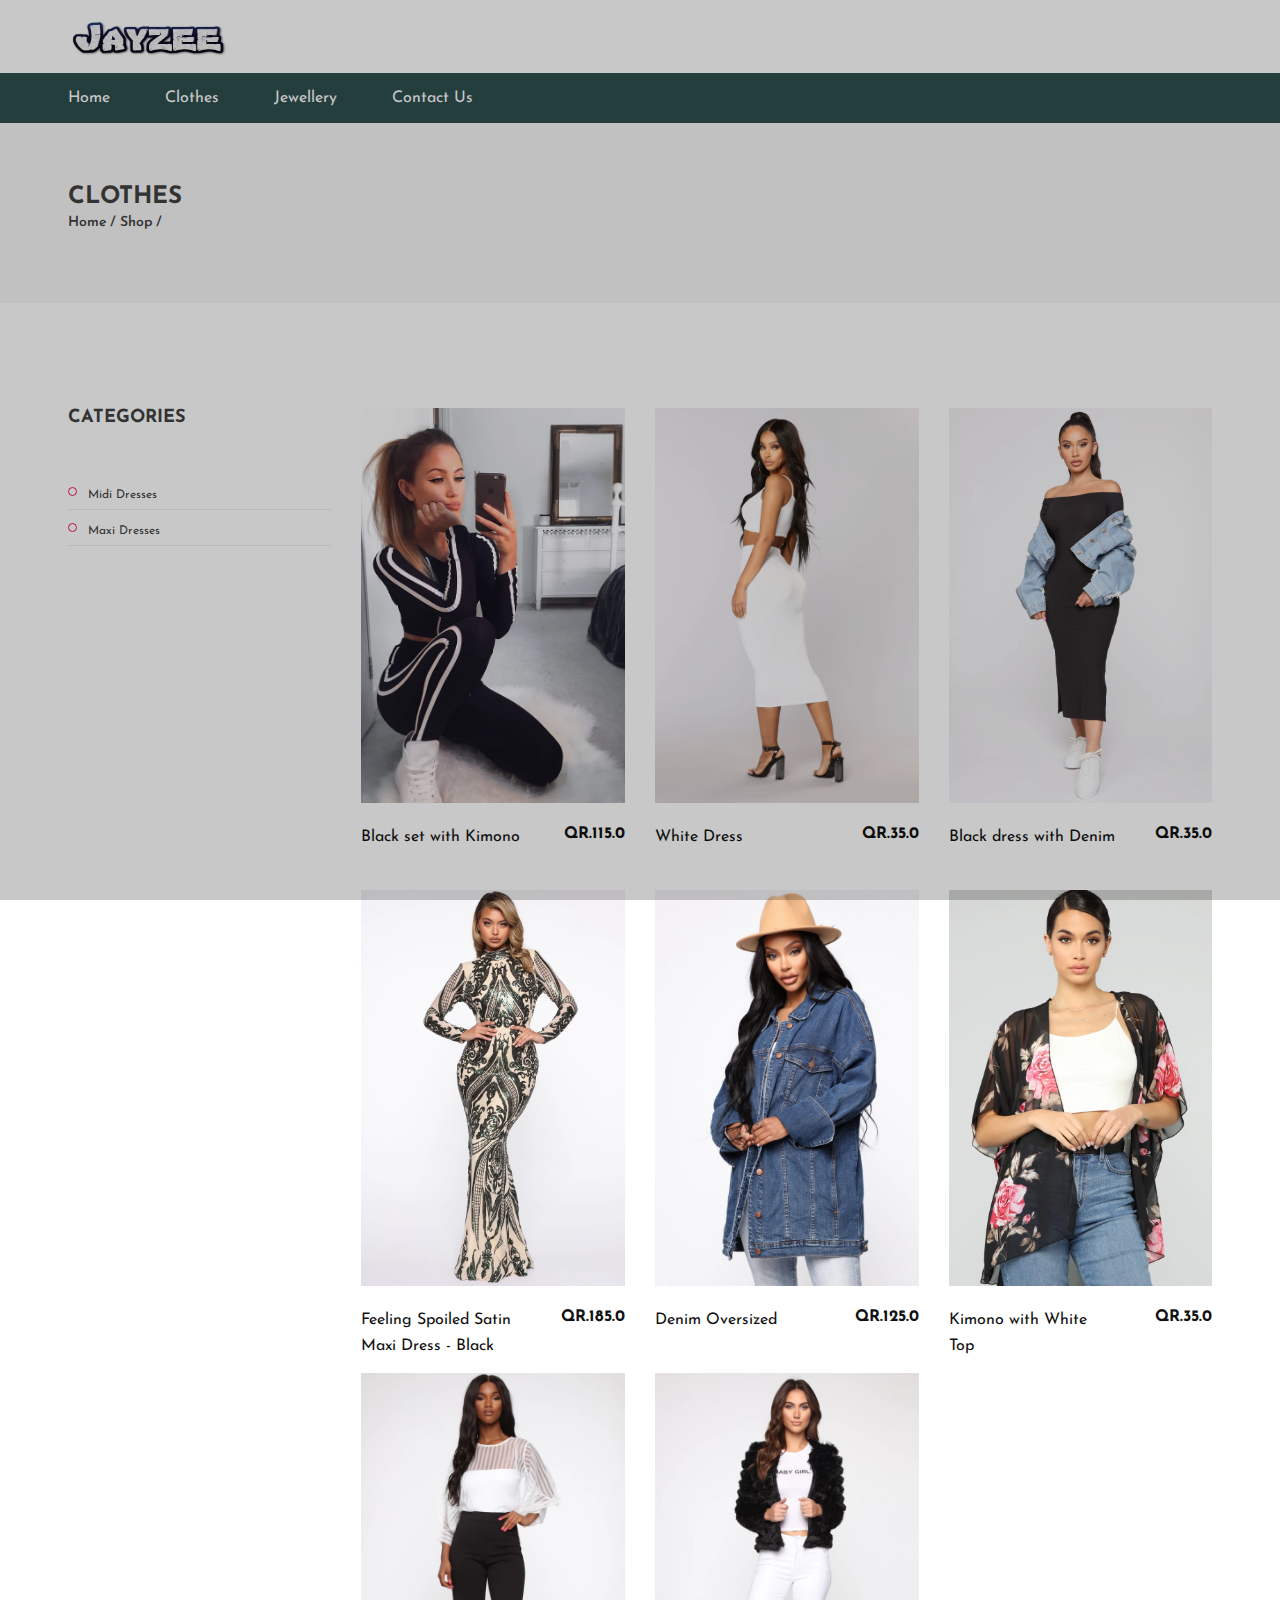
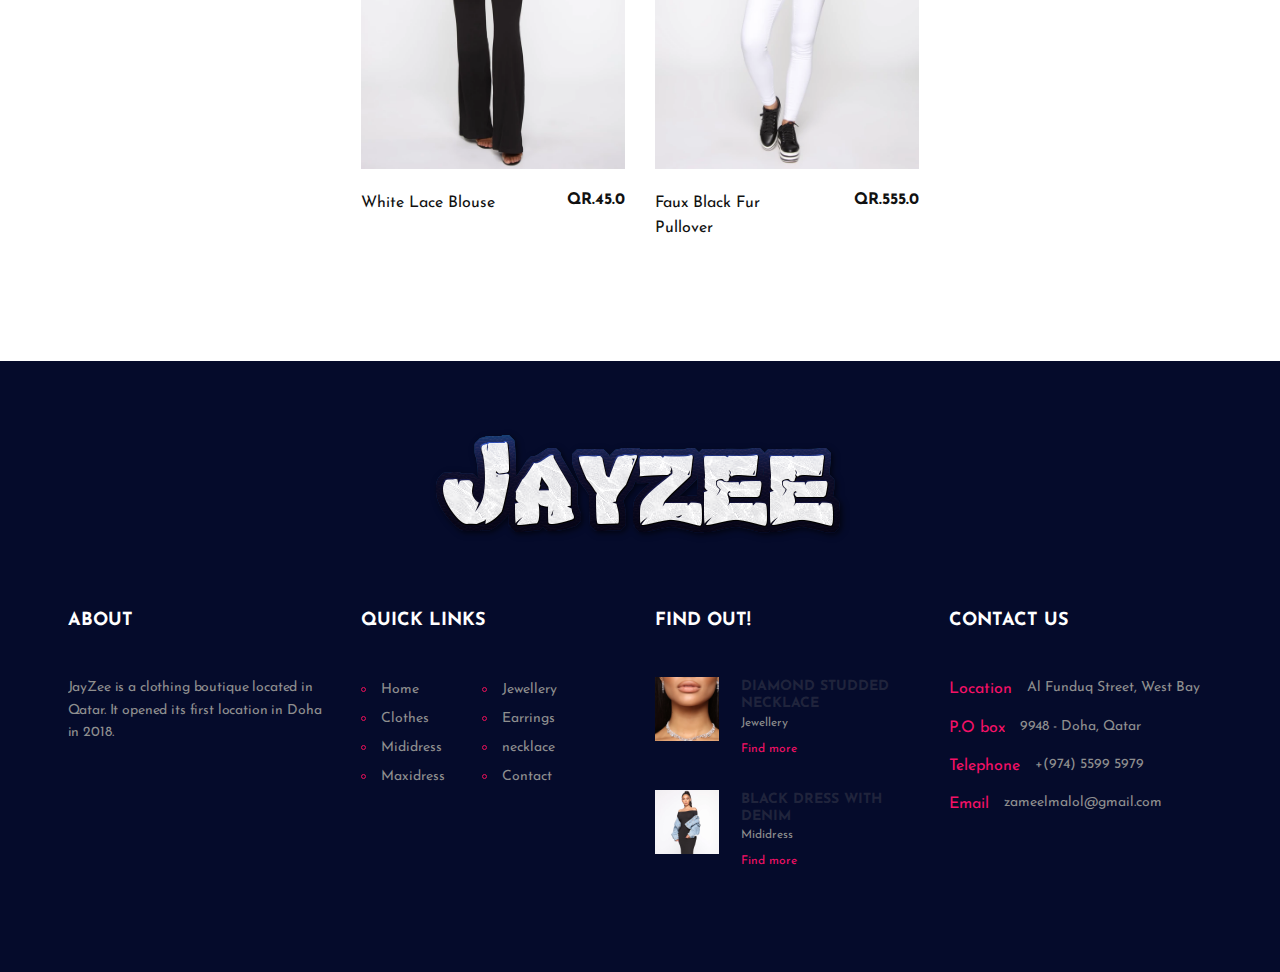
<file: women.html>
<!DOCTYPE html>
<html lang="zxx">

<head>
	<title>JayZee| eCommerce Template</title>
	<meta charset="UTF-8">
	<meta name="description" content=" Divisima | eCommerce Template">
	<meta name="keywords" content="divisima, eCommerce, creative, html">
	<meta name="viewport" content="width=device-width, initial-scale=1.0">
	<!-- Favicon -->
	<link href="img/favicon.ico" rel="shortcut icon" />

	<!-- Google Font -->
	<link href="https://fonts.googleapis.com/css?family=Josefin+Sans:300,300i,400,400i,700,700i" rel="stylesheet">


	<!-- Stylesheets -->
	<link rel="stylesheet" href="css/bootstrap.min.css" />
	<link rel="stylesheet" href="css/font-awesome.min.css" />
	<link rel="stylesheet" href="css/flaticon.css" />
	<link rel="stylesheet" href="css/slicknav.min.css" />
	<link rel="stylesheet" href="css/jquery-ui.min.css" />
	<link rel="stylesheet" href="css/owl.carousel.min.css" />
	<link rel="stylesheet" href="css/animate.css" />
	<link rel="stylesheet" href="css/style.css" />


	<!--[if lt IE 9]>
		  <script src="https://oss.maxcdn.com/html5shiv/3.7.2/html5shiv.min.js"></script>
	  <script src="https://oss.maxcdn.com/respond/1.4.2/respond.min.js"></script>
	<![endif]-->

</head>

<body>
	<!-- Page Preloder -->
	<div id="preloder">
		<div class="loader"></div>
	</div>

	<!-- Header section -->
	<header class="header-section">
		<div class="header-top">
			<div class="container">
				<div class="row">
					<div class="col-lg-2 text-center text-lg-left">
						<!-- logo -->
						<a href="./index.html" class="site-logo">
							<img src="img/logo.png" alt="" width="162px" height="41px">
						</a>
					</div>

				</div>
			</div>
		</div>

		<nav class="main-navbar">
			<div class="container">
				<!-- menu -->
				<ul class="main-menu" height="10px">
					<li><a href="index.html"> Home</a></li>
					<li><a href="women.html"> Clothes </a></li>
					<li><a href="jewellery.html"> Jewellery</a></li>
					<li><a href="contact.html">Contact Us</a></li>

					</a></li>
					</a></li>



				</ul>
			</div>
		</nav>
	</header>
	<!-- Header section end -->



	<!-- Page info -->
	<div class="page-top-info">
		<div class="container">
			<h4>Clothes</h4>
			<div class="site-pagination">
				<a href="">Home</a> /
				<a href="">Shop</a> /
			</div>
		</div>
	</div>
	<!-- Page info end -->


	<!-- Category section -->
	<section class="category-section spad">
		<div class="container">
			<div class="row">
				<div class="col-lg-3 order-2 order-lg-1">
					<div class="filter-widget">
						<h2 class="fw-title">Categories</h2>
						<ul class="category-menu">

							<li><a href="mididress.html">Midi Dresses </a></li>
							<li><a href="maxidress.html">Maxi Dresses </a></li>



						</ul>
					</div>



				</div>

				<div class="col-lg-9  order-1 order-lg-2 mb-5 mb-lg-0">
					<div class="row">
						<div class="col-lg-4 col-sm-6">
							<div class="product-item">
								<div class="pi-pic">
									<img src="./img/product/5.jpg" alt="">
									<div class="pi-links">

									</div>
								</div>
								<div class="pi-text">
									<h6>QR.115.0</h6>
									<p>Black set with Kimono </p>
								</div>
							</div>
						</div>
						<div class="col-lg-4 col-sm-6">
							<div class="product-item">
								<div class="pi-pic">
									<img src="./img/product/6.jpg" alt="">
									<div class="pi-links">

									</div>
								</div>
								<div class="pi-text">
									<h6>QR.35.0</h6>
									<p> White Dress</p>
								</div>
							</div>
						</div>
						<div class="col-lg-4 col-sm-6">
							<div class="product-item">
								<div class="pi-pic">
									<img src="./img/product/7.jpg" alt="">
									<div class="pi-links">

									</div>
								</div>
								<div class="pi-text">
									<h6>QR.35.0</h6>
									<p>Black dress with Denim </p>
								</div>
							</div>
						</div>
						<div class="col-lg-4 col-sm-6">
							<div class="product-item">
								<div class="pi-pic">
									<img src="./img/product/8.jpg" alt="">
									<div class="pi-links">

									</div>
								</div>
								<div class="pi-text">
									<h6>QR.185.0</h6>
									<p> Feeling Spoiled Satin Maxi Dress - Black </p>
								</div>
							</div>
						</div>
						<div class="col-lg-4 col-sm-6">
							<div class="product-item">
								<div class="pi-pic">
									<img src="./img/product/9.jpg" alt="">
									<div class="pi-links">

									</div>
								</div>
								<div class="pi-text">
									<h6>QR.125.0</h6>
									<p> Denim Oversized </p>
								</div>
							</div>
						</div>
						<div class="col-lg-4 col-sm-6">
							<div class="product-item">
								<div class="pi-pic">
									<img src="./img/product/10.jpg" alt="">
									<div class="pi-links">

									</div>
								</div>
								<div class="pi-text">
									<h6>QR.35.0</h6>
									<p>Kimono with White Top</p>
								</div>
							</div>
						</div>
						<div class="col-lg-4 col-sm-6">
							<div class="product-item">
								<div class="pi-pic">
									<img src="./img/product/11.jpg" alt="">
									<div class="pi-links">

									</div>
								</div>
								<div class="pi-text">
									<h6>QR.45.0</h6>
									<p>White Lace Blouse </p>
								</div>
							</div>
						</div>
						<div class="col-lg-4 col-sm-6">
							<div class="product-item">
								<div class="pi-pic">
									<img src="./img/product/12.jpg" alt="">
									<div class="pi-links">

									</div>
								</div>
								<div class="pi-text">
									<h6>QR.555.0</h6>
									<p>Faux Black Fur Pullover</p>
								</div>
							</div>
						</div>
					</div>
				</div>
			</div>
		</div>
	</section>
	<!-- Category section end -->


	 <!-- Footer section -->
	<section class="footer-section">
		<div class="container">
			<div class="footer-logo text-center">
				<a href="index.html"><img src="./img/logo.png" alt=""></a>
			</div>
			<div class="row">
				<div class="col-lg-3 col-sm-6">
					<div class="footer-widget about-widget">
						<h2>About</h2>
						<p>JayZee is a clothing boutique located in Qatar. It opened its first location in Doha in 2018.
						</p>

					</div>
				</div>
				<div class="col-lg-3 col-sm-6">
					<div class="footer-widget about-widget">
						<h2>Quick Links</h2>
						<ul>
							<li><a href="index.html">Home</a></li>
							<li><a href="women.html">Clothes</a></li>
							<li><a href="mididress.html ">Mididress</a></li>
							<li><a href="maxidress.html">Maxidress</a></li>

						</ul>
						<ul>
							<li><a href="jewellery.html ">Jewellery</a></li>
							<li><a href="earring.html">Earrings</a></li>
							<li><a href="necklace.html ">necklace</a></li>
							<li><a href="contact.html">Contact</a></li>
						</ul>
					</div>
				</div>
				<div class="col-lg-3 col-sm-6">
					<div class="footer-widget about-widget">
						<h2>Find Out!</h2>
						<div class="fw-latest-post-widget">
							<div class="lp-item">
								<div class="lp-thumb set-bg" data-setbg="./img/product/h.jpg"
									style="background-image: url(&quot;img/blog-thumbs/1.jpg&quot;);"></div>
								<div class="lp-content">
									<h6>Diamond Studded necklace</h6>
									<span>Jewellery</span>
									<a href="jewellery.html" class="readmore">Find more</a>
								</div>
							</div>
							<div class="lp-item">
								<div class="lp-thumb set-bg" data-setbg="./img/product/7.jpg"
									style="background-image: url(&quot;img/blog-thumbs/2.jpg&quot;);"></div>
								<div class="lp-content">
									<h6>Black dress with Denim</h6>
									<span>Mididress</span>
									<a href="women.html" class="readmore">Find more</a>
								</div>
							</div>
						</div>
					</div>
				</div>


				<div class="col-lg-3 col-sm-6">
					<div class="footer-widget contact-widget">
						<h2>Contact us </h2>
						<div class="con-info">
							<span>Location</span>
							<p> Al Funduq Street, West Bay</p>
						</div>
						<div class="con-info">
							<span>P.O box</span>
							<p>9948 - Doha, Qatar</p>
						</div>
						<div class="con-info">
							<span>Telephone</span>
							<p>+(974) 5599 5979</p>
						</div>
						<div class="con-info">
							<span>Email</span>
							<p>zameelmalol@gmail.com
							</p>
						</div>
					</div>
				</div>
			</div>
		</div>

	</section>
	<!-- Footer section end -->

	<!--====== Javascripts & Jquery ======-->
	<script src="js/jquery-3.2.1.min.js"></script>
	<script src="js/bootstrap.min.js"></script>
	<script src="js/jquery.slicknav.min.js"></script>
	<script src="js/owl.carousel.min.js"></script>
	<script src="js/jquery.nicescroll.min.js"></script>
	<script src="js/jquery.zoom.min.js"></script>
	<script src="js/jquery-ui.min.js"></script>
	<script src="js/main.js"></script>

</body>

</html>
</file>
<file: css/flaticon.css>
/*
  	Flaticon icon font: Flaticon
  	Creation date: 22/06/2016 15:32
  	*/

@font-face {
  font-family: "Flaticon";
  src: url("../icon-fonts/Flaticon.eot");
  src: url("../icon-fonts/Flaticon.eot?#iefix") format("embedded-opentype"),
       url("../icon-fonts/Flaticon.woff") format("woff"),
       url("../icon-fonts/Flaticon.ttf") format("truetype"),
       url("../icon-fonts/Flaticon.svg#Flaticon") format("svg");
  font-weight: normal;
  font-style: normal;
}

@media screen and (-webkit-min-device-pixel-ratio:0) {
  @font-face {
    font-family: "Flaticon";
    src: url("../icon-fonts/Flaticon.svg#Flaticon") format("svg");
  }
}

[class^="flaticon-"]:before, [class*=" flaticon-"]:before,
[class^="flaticon-"]:after, [class*=" flaticon-"]:after {
  font-family: Flaticon;
    font-style: normal;
}

.flaticon-add:before { content: "\f100"; }
.flaticon-bag:before { content: "\f101"; }
.flaticon-battery:before { content: "\f102"; }
.flaticon-bell:before { content: "\f103"; }
.flaticon-bluetooth:before { content: "\f104"; }
.flaticon-bookmark:before { content: "\f105"; }
.flaticon-briefcase:before { content: "\f106"; }
.flaticon-calendar:before { content: "\f107"; }
.flaticon-cancel:before { content: "\f108"; }
.flaticon-cancel-1:before { content: "\f109"; }
.flaticon-clip:before { content: "\f10a"; }
.flaticon-clock:before { content: "\f10b"; }
.flaticon-clock-1:before { content: "\f10c"; }
.flaticon-cloud:before { content: "\f10d"; }
.flaticon-correct:before { content: "\f10e"; }
.flaticon-credit-card:before { content: "\f10f"; }
.flaticon-cursor:before { content: "\f110"; }
.flaticon-cursor-1:before { content: "\f111"; }
.flaticon-cut:before { content: "\f112"; }
.flaticon-cutlery:before { content: "\f113"; }
.flaticon-down-arrow:before { content: "\f114"; }
.flaticon-download:before { content: "\f115"; }
.flaticon-edit:before { content: "\f116"; }
.flaticon-envelope:before { content: "\f117"; }
.flaticon-export:before { content: "\f118"; }
.flaticon-favorite:before { content: "\f119"; }
.flaticon-file:before { content: "\f11a"; }
.flaticon-folder:before { content: "\f11b"; }
.flaticon-forward:before { content: "\f11c"; }
.flaticon-gallery:before { content: "\f11d"; }
.flaticon-gamepad:before { content: "\f11e"; }
.flaticon-garbage:before { content: "\f11f"; }
.flaticon-headphones:before { content: "\f120"; }
.flaticon-heart:before { content: "\f121"; }
.flaticon-help:before { content: "\f122"; }
.flaticon-home:before { content: "\f123"; }
.flaticon-hourglass:before { content: "\f124"; }
.flaticon-info:before { content: "\f125"; }
.flaticon-layer:before { content: "\f126"; }
.flaticon-layout:before { content: "\f127"; }
.flaticon-left-arrow:before { content: "\f128"; }
.flaticon-left-arrow-1:before { content: "\f129"; }
.flaticon-lightning:before { content: "\f12a"; }
.flaticon-link:before { content: "\f12b"; }
.flaticon-logout:before { content: "\f12c"; }
.flaticon-magnet:before { content: "\f12d"; }
.flaticon-map:before { content: "\f12e"; }
.flaticon-menu:before { content: "\f12f"; }
.flaticon-monitor:before { content: "\f130"; }
.flaticon-moon:before { content: "\f131"; }
.flaticon-padnote:before { content: "\f132"; }
.flaticon-paint:before { content: "\f133"; }
.flaticon-pause:before { content: "\f134"; }
.flaticon-photo-camera:before { content: "\f135"; }
.flaticon-placeholder:before { content: "\f136"; }
.flaticon-play-button:before { content: "\f137"; }
.flaticon-power:before { content: "\f138"; }
.flaticon-presentation:before { content: "\f139"; }
.flaticon-printer:before { content: "\f13a"; }
.flaticon-profile:before { content: "\f13b"; }
.flaticon-prohibition:before { content: "\f13c"; }
.flaticon-push-pin:before { content: "\f13d"; }
.flaticon-puzzle:before { content: "\f13e"; }
.flaticon-refresh:before { content: "\f13f"; }
.flaticon-remove:before { content: "\f140"; }
.flaticon-rewind:before { content: "\f141"; }
.flaticon-right-arrow:before { content: "\f142"; }
.flaticon-right-arrow-1:before { content: "\f143"; }
.flaticon-rocket-launch:before { content: "\f144"; }
.flaticon-screen:before { content: "\f145"; }
.flaticon-search:before { content: "\f146"; }
.flaticon-settings:before { content: "\f147"; }
.flaticon-settings-1:before { content: "\f148"; }
.flaticon-settings-2:before { content: "\f149"; }
.flaticon-share:before { content: "\f14a"; }
.flaticon-shield:before { content: "\f14b"; }
.flaticon-shopping-cart:before { content: "\f14c"; }
.flaticon-shutter:before { content: "\f14d"; }
.flaticon-smartphone:before { content: "\f14e"; }
.flaticon-speech-bubble:before { content: "\f14f"; }
.flaticon-speedometer:before { content: "\f150"; }
.flaticon-stats:before { content: "\f151"; }
.flaticon-store:before { content: "\f152"; }
.flaticon-sun:before { content: "\f153"; }
.flaticon-switch:before { content: "\f154"; }
.flaticon-tag:before { content: "\f155"; }
.flaticon-target:before { content: "\f156"; }
.flaticon-timer:before { content: "\f157"; }
.flaticon-unlock:before { content: "\f158"; }
.flaticon-up-arrow:before { content: "\f159"; }
.flaticon-upload:before { content: "\f15a"; }
.flaticon-video:before { content: "\f15b"; }
.flaticon-video-camera:before { content: "\f15c"; }
.flaticon-visible:before { content: "\f15d"; }
.flaticon-voice-recorder:before { content: "\f15e"; }
.flaticon-volume:before { content: "\f15f"; }
.flaticon-waiting:before { content: "\f160"; }
.flaticon-wifi:before { content: "\f161"; }
.flaticon-zoom:before { content: "\f162"; }
.flaticon-zoom-out:before { content: "\f163"; }
</file>
<file: css/style.css>
/* =================================
------------------------------------
  Divisima | eCommerce Template
  Version: 1.0
 ------------------------------------
 ====================================*/


/*----------------------------------------*/
/* Template default CSS
/*----------------------------------------*/

html,
body {
	height: 100%;
	font-family: 'Josefin Sans', sans-serif;
	-webkit-font-smoothing: antialiased;
	font-smoothing: antialiased;
}

h1,
h2,
h3,
h4,
h5,
h6 {
	margin: 0;
	color: #111111;
	font-weight: 600;
}

h1 {
	font-size: 70px;
}

h2 {
	font-size: 36px;
}

h3 {
	font-size: 30px;
}

h4 {
	font-size: 24px;
}

h5 {
	font-size: 18px;
}

h6 {
	font-size: 16px;
}

p {
	font-size: 14px;
	color: #585858;
	line-height: 1.6;
}

img {
	max-width: 100%;
}

input:focus,
select:focus,
button:focus,
textarea:focus {
	outline: none;
}

a:hover,
a:focus {
	text-decoration: none;
	outline: none;
}

ul,
ol {
	padding: 0;
	margin: 0;
}

/*---------------------
  Helper CSS
-----------------------*/

.section-title {
	text-align: center;
}

.section-title h2 {
	font-size: 36px;
}

.set-bg {
	background-repeat: no-repeat;
	background-size: cover;
	background-position: top center;
}

.spad {
	padding-top: 105px;
	padding-bottom: 105px;
}

.text-white h1,
.text-white h2,
.text-white h3,
.text-white h4,
.text-white h5,
.text-white h6,
.text-white p,
.text-white span,
.text-white li,
.text-white a {
	color: #fff;
}

/*---------------------
  Commom elements
-----------------------*/

/* buttons */

.site-btn {
	display: inline-block;
	border: none;
	font-size: 14px;
	font-weight: 600;
	min-width: 167px;
	padding: 18px 47px 14px;
	border-radius: 50px;
	text-transform: uppercase;
	background: #f51167;
	color: #fff;
	line-height: normal;
	cursor: pointer;
	text-align: center;
}

.site-btn:hover {
	color: #fff;
}

.site-btn.sb-white {
	background: #fff;
	color: #111111;
}

.site-btn.sb-line {
	background: transparent;
	color: #fff;
	-webkit-box-shadow: inset 0 0 0 1px #fff;
	box-shadow: inset 0 0 0 1px #fff;
}

.site-btn.sb-dark {
	background: #413a3a;
}

.site-btn.sb-dark.sb-line {
	background-color: transparent;
	color: #111111;
	-webkit-box-shadow: inset 0 0 0 1px #111111;
	box-shadow: inset 0 0 0 1px #111111;
}

/* Preloder */

#preloder {
	position: fixed;
	width: 100%;
	height: 100%;
	top: 0;
	left: 0;
	z-index: 999999;
	background: #000;
}

.loader {
	width: 40px;
	height: 40px;
	position: absolute;
	top: 50%;
	left: 50%;
	margin-top: -13px;
	margin-left: -13px;
	border-radius: 60px;
	animation: loader 0.8s linear infinite;
	-webkit-animation: loader 0.8s linear infinite;
}

@keyframes loader {
	0% {
		-webkit-transform: rotate(0deg);
		transform: rotate(0deg);
		border: 4px solid #f44336;
		border-left-color: transparent;
	}
	50% {
		-webkit-transform: rotate(180deg);
		transform: rotate(180deg);
		border: 4px solid #673ab7;
		border-left-color: transparent;
	}
	100% {
		-webkit-transform: rotate(360deg);
		transform: rotate(360deg);
		border: 4px solid #f44336;
		border-left-color: transparent;
	}
}

@-webkit-keyframes loader {
	0% {
		-webkit-transform: rotate(0deg);
		border: 4px solid #f44336;
		border-left-color: transparent;
	}
	50% {
		-webkit-transform: rotate(180deg);
		border: 4px solid #673ab7;
		border-left-color: transparent;
	}
	100% {
		-webkit-transform: rotate(360deg);
		border: 4px solid #f44336;
		border-left-color: transparent;
	}
}

.elements-section {
	padding-top: 100px;
}

.el-title {
	margin-bottom: 75px;
}

.element {
	margin-bottom: 100px;
}

.element:last-child {
	margin-bottom: 0;
}

/* Accordion */

.accordion-area {
	margin-top: 50px;
	border-top: 2px solid #e1e1e1;
}

.accordion-area .panel {
	border-bottom: 2px solid #e1e1e1;
}

.accordion-area .panel-link {
	background-image: url("../img/arrow-down.png");
	background-repeat: no-repeat;
	background-position: right 10px top 30px;
}

.faq-accordion.accordion-area .panel-link,
.faq-accordion.accordion-area .panel-link.active.collapsed {
	padding: 17px 100px 17px 20px;
}

.faq-accordion.accordion-area .panel-link:after {
	right: 44px;
}

.accordion-area .panel-header .panel-link.collapsed {
	background-image: url("../img/arrow-down.png");
}

.accordion-area .panel-link.active {
	background-image: url("../img/arrow-up.png");
}

.accordion-area .panel-link.active {
	background-color: transparent;
}

.accordion-area .panel-link,
.accordion-area .panel-link.active.collapsed {
	text-align: left;
	position: relative;
	width: 100%;
	font-size: 14px;
	font-weight: 700;
	color: #414141;
	padding: 0;
	text-transform: uppercase;
	line-height: 1;
	cursor: pointer;
	border: none;
	min-height: 69px;
	background-color: transparent;
	border-radius: 0;
}

.accordion-area .panel-body {
	padding-top: 10px;
}

.accordion-area .panel-body p {
	color: #8f8f8f;
	margin-bottom: 25px;
	line-height: 1.8;
}

.accordion-area .panel-body p span {
	font-size: 12px;
	font-weight: 700;
	text-transform: uppercase;
	color: #f51167;
}

.accordion-area .panel-body img {
	margin-bottom: 25px;
}

.accordion-area .panel-body h4 {
	font-size: 18px;
	margin-bottom: 20px;
}

/*------------------
  Header section
---------------------*/

.header-top {
	padding: 18px 0 14px;
}

.site-logo {
	display: inline-block;
}

.header-search-form {
	width: 100%;
	position: relative;
	padding: 0 10px;
}

.header-search-form input {
	width: 100%;
	height: 44px;
	font-size: 14px;
	border-radius: 50px;
	border: none;
	padding: 0 19px;
	background: #f0f0f0;
}

.header-search-form button {
	position: absolute;
	height: 100%;
	right: 18px;
	top: 0;
	font-size: 26px;
	color: #000;
	border: none;
	cursor: pointer;
	background-color: transparent;
}

.user-panel .up-item {
	display: inline-block;
	font-size: 14px;
}

.user-panel .up-item i {
	font-size: 22px;
}

.user-panel .up-item a {
	font-size: 14px;
	color: #000;
}

.user-panel .up-item:first-child {
	margin-right: 29px;
}

.shopping-card {
	display: inline-block;
	position: relative;
}

.shopping-card span {
	position: absolute;
	top: -4px;
	left: 100%;
	height: 16px;
	min-width: 16px;
	color: #fff;
	font-size: 13px;
	background: #f51167;
	text-align: center;
	border-radius: 30px;
	padding: 0 2px;
	margin-left: -7px;
}

.main-navbar {
	background: #2F4F4F;
}

.slicknav_menu {
	display: none;
}

.main-menu {
	list-style: none;
}

.main-menu li {
	display: inline-block;
	position: relative;
}

.main-menu li a {
	display: inline-block;
	font-size: 16px;
	color: #ffffff;
	margin-right: 50px;
	line-height: 1;
	padding: 17px 0;
	position: relative;
}

.main-menu li a .new {
	position: absolute;
	top: -8px;
	font-size: 10px;
	font-weight: 700;
	color: #fff;
	background: #f51167;
	line-height: 1;
	text-transform: uppercase;
	left: calc(50% - 21px);
	padding: 5px 9px 1px;
	border-radius: 15px;
	width: 42px;
}

.main-menu li:hover .sub-menu {
	visibility: visible;
	opacity: 1;
	margin-top: 0;
}

.main-menu li:hover>a {
	color: #f51167;
}

.main-menu .sub-menu {
	position: absolute;
	list-style: none;
	width: 220px;
	left: 0;
	top: 100%;
	padding: 20px 0;
	visibility: hidden;
	opacity: 0;
	margin-top: 50px;
	background: #fff;
	z-index: 99;
	-webkit-transition: all 0.4s;
	-o-transition: all 0.4s;
	transition: all 0.4s;
	-webkit-box-shadow: 2px 7px 20px rgba(0, 0, 0, 0.05);
	box-shadow: 2px 7px 20px rgba(0, 0, 0, 0.05);
}

.main-menu .sub-menu li {
	display: block;
}

.main-menu .sub-menu li a {
	display: block;
	color: #000;
	margin-right: 0;
	padding: 8px 20px;
}

.main-menu .sub-menu li a:hover {
	color: #f51167;
}

.nav-switch {
	display: none;
}

/* ----------------
  Features
---------------------*/

.hero-section {
	padding-bottom: 54px;
}

.hero-slider .hs-item {
	position: relative;
	height: 720px;
}

.hero-slider .hs-item span {
	font-size: 18px;
	text-transform: uppercase;
	font-weight: 600;
	letter-spacing: 3px;
	margin-bottom: 5px;
	display: block;
	position: relative;
	top: 50px;
	opacity: 0;
}

.hero-slider .hs-item h2 {
	font-size: 60px;
	text-transform: uppercase;
	font-weight: 700;
	margin-bottom: 10px;
	position: relative;
	top: 50px;
	opacity: 0;
}

.hero-slider .hs-item p {
	font-size: 18px;
	font-weight: 300;
	margin-bottom: 35px;
	position: relative;
	top: 100px;
	opacity: 0;
}

.hero-slider .hs-item .site-btn {
	position: relative;
	top: 50px;
	opacity: 0;
}

.hero-slider .hs-item .sb-line {
	margin-right: 5px;
}

.hero-slider .hs-item .container {
	position: relative;
	padding-top: 170px;
}

.hero-slider .hs-item .offer-card {
	position: absolute;
	right: 0;
	top: 226px;
	width: 162px;
	height: 162px;
	border-radius: 50%;
	background: #f51167;
	text-align: center;
	padding-top: 20px;
	-webkit-transform: rotate(45deg);
	-ms-transform: rotate(45deg);
	transform: rotate(45deg);
	opacity: 0;
}

.hero-slider .hs-item .offer-card:after {
	position: absolute;
	content: "";
	width: calc(100% - 10px);
	height: calc(100% - 10px);
	border: 1px solid #f96790;
	left: 5px;
	top: 5px;
	border-radius: 50%;
}

.hero-slider .hs-item .offer-card span {
	font-size: 18px;
	text-transform: lowercase;
	position: relative;
	top: 50px;
	opacity: 0;
}

.hero-slider .hs-item .offer-card h2 {
	font-size: 72px;
	font-weight: 400;
	line-height: 1;
}

.hero-slider .hs-item .offer-card p {
	text-transform: uppercase;
	line-height: 1;
	font-size: 14px;
}

.hero-slider .slider-nav-warp {
	max-width: 1145px;
	bottom: 0;
	margin: -78px auto 0;
}

.hero-slider .slider-nav {
	display: inline-block;
	padding: 0 38px;
	position: relative;
}

.hero-slider .owl-dots {
	display: -ms-flex;
	display: -webkit-box;
	display: -ms-flexbox;
	display: flex;
	padding-top: 9px;
}

.hero-slider .owl-dots .owl-dot {
	width: 8px;
	height: 8px;
	background: #fff;
	border-radius: 15px;
	margin-right: 10px;
	opacity: 0.25;
}

.hero-slider .owl-dots .owl-dot.active {
	opacity: 1;
}

.hero-slider .owl-dots .owl-dot:last-child {
	margin-right: 0;
}

.hero-slider .owl-nav button.owl-next,
.hero-slider .owl-nav button.owl-prev {
	font-size: 27px;
	position: absolute;
	color: #fff;
	opacity: 0.5;
	bottom: -20px;
}

.hero-slider .owl-nav button.owl-next {
	right: 0;
}

.hero-slider .owl-nav button.owl-prev {
	left: 0;
}

.hero-slider .owl-item.active .hs-item h2,
.hero-slider .owl-item.active .hs-item span,
.hero-slider .owl-item.active .hs-item p,
.hero-slider .owl-item.active .hs-item .site-btn {
	top: 0;
	opacity: 1;
}

.hero-slider .owl-item.active .hs-item span {
	-webkit-transition: all 0.5s ease 0.2s;
	-o-transition: all 0.5s ease 0.2s;
	transition: all 0.5s ease 0.2s;
}

.hero-slider .owl-item.active .hs-item h2 {
	-webkit-transition: all 0.5s ease 0.4s;
	-o-transition: all 0.5s ease 0.4s;
	transition: all 0.5s ease 0.4s;
}

.hero-slider .owl-item.active .hs-item p {
	-webkit-transition: all 0.5s ease 0.6s;
	-o-transition: all 0.5s ease 0.6s;
	transition: all 0.5s ease 0.6s;
}

.hero-slider .owl-item.active .hs-item .site-btn {
	-webkit-transition: all 0.5s ease 0.8s;
	-webkit-transition: all 0.5s ease 0.8s;
	-o-transition: all 0.5s ease 0.8s;
	transition: all 0.5s ease 0.8s;
}

.hero-slider .owl-item.active .hs-item .offer-card {
	opacity: 1;
	-webkit-transform: rotate(0deg);
	-ms-transform: rotate(0deg);
	transform: rotate(0deg);
	-webkit-transition: all 0.5s ease 1s;
	-webkit-transition: all 0.5s ease 1s;
	-o-transition: all 0.5s ease 1s;
	transition: all 0.5s ease 1s;
}

.slide-num-holder {
	float: right;
	z-index: 1;
	color: #fff;
	position: relative;
	font-size: 24px;
	font-weight: 700;
	position: relative;
	margin-top: -22px;
}

.slide-num-holder span:first-child {
	margin-right: 41px;
}

.slide-num-holder:after {
	position: absolute;
	content: "";
	height: 30px;
	width: 1px;
	background: #fff;
	left: 50%;
	top: 0;
	-webkit-transform-origin: center;
	-ms-transform-origin: center;
	transform-origin: center;
	-webkit-transform: rotate(30deg);
	-ms-transform: rotate(30deg);
	transform: rotate(30deg);
}

/* ------------------
  Features section
---------------------*/

.feature {
	text-align: center;
	background: #f8f8f8;
	height: 100%;
}

.feature:nth-child(2) {
	background: #2F4F4F;
}

.feature:nth-child(2) h2 {
	color: #fff;
}

.feature .feature-inner {
	padding: 20px 25px;
	display: -ms-flex;
	display: -webkit-box;
	display: -ms-flexbox;
	display: flex;
	-webkit-box-align: center;
	-ms-flex-align: center;
	align-items: center;
	-webkit-box-pack: center;
	-ms-flex-pack: center;
	justify-content: center;
	height: 100%;
}

.feature .feature-icon {
	display: inline-block;
	margin-right: 15px;
}

.feature h2 {
	font-size: 24px;
	text-transform: uppercase;
	display: inline-block;
}

/* ----------------------
  Latest product section
------------------------*/

.top-letest-product-section {
	padding-top: 70px;
	padding-bottom: 60px;
}

.top-letest-product-section .section-title {
	margin-bottom: 70px;
}

.product-slider .owl-nav {
	position: absolute;
	top: calc(50% - 60px);
	width: 100%;
	left: 0;
}

.product-slider .owl-nav button.owl-next,
.product-slider .owl-nav button.owl-prev {
	color: #a4a4a4;
	font-size: 42px;
	position: relative;
}

.product-slider .owl-nav button.owl-next {
	float: right;
	right: -92px;
}

.product-slider .owl-nav button.owl-prev {
	float: left;
	left: -92px;
}

.product-item .pi-pic {
	position: relative;
	display: block;
}

.product-item .tag-new,
.product-item .tag-sale {
	position: absolute;
	right: 16px;
	top: 14px;
	font-size: 10px;
	font-weight: 700;
	color: #fff;
	background: #50e550;
	line-height: 1;
	text-transform: uppercase;
	padding: 5px 9px 1px;
	border-radius: 15px;
	width: 42px;
}

.product-item .tag-sale {
	text-align: center;
	padding: 5px 0px 1px;
	min-width: 65px;
	background: #f51167;
}

.product-item .pi-links {
	width: 100%;
	position: absolute;
	right: 0;
	bottom: 18px;
	z-index: 9;
	padding-right: 15px;
	text-align: right;
}

.product-item .pi-links a {
	display: inline-table;
	width: 36px;
	height: 36px;
	background: #fff;
	border-radius: 60px;
	font-size: 18px;
	line-height: 18px;
	padding-top: 9px;
	overflow: hidden;
	color: #000;
	position: relative;
	-webkit-box-shadow: 1px 0 32px rgba(0, 0, 0, 0.2);
	box-shadow: 1px 0 32px rgba(0, 0, 0, 0.2);
	-webkit-transition: all 0.4s ease;
	-o-transition: all 0.4s ease;
	transition: all 0.4s ease;
	text-align: center;
}

.product-item .pi-links a i {
	display: inline-block;
	color: #000;
}

.product-item .pi-links a.add-card {
	padding-top: 8px;
}

.product-item .pi-links a.add-card span {
	font-size: 12px;
	font-weight: bold;
	text-transform: uppercase;
	position: absolute;
	right: 19px;
	top: 20px;
	opacity: 0;
}

.product-item .pi-links a.add-card:hover {
	width: 148px;
	padding: 8px 18px 0;
	text-align: left;
}

.product-item .pi-links a.add-card:hover span {
	opacity: 1;
	top: 10px;
	-webkit-transition: all 0.4s ease 0.3s;
	-o-transition: all 0.4s ease 0.3s;
	transition: all 0.4s ease 0.3s;
}

.product-item .pi-text {
	padding-top: 22px;
	height: 87px;
}

.product-item .pi-text h6 {
	float: right;
	padding-left: 40px;
	overflow: hidden;
	font-weight: 700;
	color: #111111;
}

.product-item .pi-text p {
	font-size: 16px;
	color: #111111;
	margin-bottom: 0;
}

/* -----------------------
  Product filter section
-------------------------*/

.product-filter-section {
	padding-bottom: 60px;
}

.product-filter-section .section-title {
	margin-bottom: 70px;
}

.product-filter-menu {
	list-style: none;
	margin: 0 -10px;
	padding-bottom: 15px;
}

.product-filter-menu li {
	margin: 0 10px 10px;
	display: inline-block;
}

.product-filter-menu li a {
	color: #111111;
	font-size: 12px;
	font-weight: 700;
	text-transform: uppercase;
	background: #ebebeb;
	display: block;
	width: 100%;
	padding: 10px 34px;
	border-radius: 31px;
}

/* ----------------
  Banner section
---------------------*/

.banner {
	padding: 125px 34px 47px;  
	position: relative;
	margin-bottom: 70px;
}

.banner .tag-new {
	position: absolute;
	right: 26px;
	top: 27px;
	font-size: 24px;
	font-weight: 700;
	color: #fff;
	background: #50e550;
	line-height: 1;
	text-transform: uppercase;
	padding: 7px 16px 1px;
	border-radius: 80px;
}

.banner span {
	font-size: 18px;
	text-transform: uppercase;
	font-weight: 600;
	letter-spacing: 3px;
	margin-bottom: 5px;
	display: block;
}

.banner h2 {
	font-size: 48px;
	text-transform: uppercase;
	font-weight: 700;
	margin-bottom: 10px;
	color: #282828;
}

/* ----------------
  Footer section
---------------------*/

.footer-section {
	background: #050B2B;
	padding-top: 60px;
}

.footer-logo {
	padding-bottom: 60px;
}

.footer-widget {
	margin-bottom: 70px;
	overflow: hidden;
}

.footer-widget h2 {
	font-size: 18px;
	font-weight: 700;
	text-transform: uppercase;
	color: #fff;
	margin-bottom: 45px;
}

.footer-widget p {
	color: #8f8f8f;
}

.footer-widget.about-widget p {
	margin-bottom: 50px;
	letter-spacing: -0.01em;
}

.footer-widget ul {
	list-style: none;
	float: left;
	margin-right: 37px;
}

.footer-widget ul:last-child {
	margin-right: 0;
}

.footer-widget ul li a {
	display: inline-block;
	position: relative;
	padding-left: 20px;
	font-size: 14px;
	color: #8f8f8f;
	margin-bottom: 6px;
}

.footer-widget ul li a:after {
	position: absolute;
	content: "";
	width: 5px;
	height: 5px;
	left: 0;
	top: 8px;
	border: 1px solid #ec105a;
	border-radius: 50%;
	-webkit-transition: all 0.2s;
	-o-transition: all 0.2s;
	transition: all 0.2s;
}

.footer-widget ul li a:hover {
	color: #fff;
}

.footer-widget ul li a:hover:after {
	width: 7px;
	height: 7px;
	top: 6px;
	background: #ec105a;
}

.fw-latest-post-widget .lp-item {
	margin-bottom: 30px;
	display: block;
	overflow: hidden;
}

.fw-latest-post-widget .lp-thumb {
	width: 64px;
	height: 64px;
	float: left;
	margin-right: 22px;
}

.fw-latest-post-widget .lp-content {
	overflow: hidden;
	padding-top: 2px;
}

.fw-latest-post-widget .lp-content h6 {
	font-size: 14px;
	font-weight: 700;
	text-transform: uppercase;
	opacity: 0.25;
	color: #717171;
	margin-bottom: 1px;
}

.fw-latest-post-widget .lp-content span {
	display: block;
	font-size: 12px;
	color: #8f8f8f;
	margin-bottom: 4px;
}

.fw-latest-post-widget .lp-content .readmore {
	font-size: 12px;
	color: #f51167;
}

.contact-widget .con-info span {
	float: left;
	color: #f51167;
	margin-right: 15px;
	overflow: hidden;
}

.social-links-warp {

	padding: 46px 0;
}

.social-links a {
	margin-right: 60px;
	display: inline-block;
}

.social-links a:last-child {
	margin-right: 0;
}

.social-links a i {
	font-size: 30px;
	color: #d7d7d7;
	float: left;
	margin-right: 19px;
	overflow: hidden;
	-webkit-transition: all 0.3s;
	-o-transition: all 0.3s;
	transition: all 0.3s;
}

.social-links a span {
	display: inline-block;
	font-size: 12px;
	font-weight: 600;
	text-transform: uppercase;
	color: #9f9fa0;
	padding-top: 10px;
	-webkit-transition: all 0.3s;
	-o-transition: all 0.3s;
	transition: all 0.3s;
}

.social-links a.instagram:hover i {
	color: #2F5D84;
}

.social-links a.google-plus:hover i {
	color: #E04B37;
}

.social-links a.twitter:hover i {
	color: #5abed6;
}

.social-links a.pinterest:hover i {
	color: #CD212D;
}

.social-links a.facebook:hover i {
	color: #39599F;
}

.social-links a.twitter:hover i {
	color: #5abed6;
}

.social-links a.youtube:hover i {
	color: #D12227;
}

.social-links a.tumblr:hover i {
	color: #37475E;
}

.social-links a:hover span {
	color: #fff;
}

/* --------------
  Other Pages
------------------*/

.page-top-info {
	background: #f8f7f7;
	padding: 60px 0 70px;
}

.page-top-info h4 {
	color: #414141;
	font-weight: 700;
	text-transform: uppercase;
}

.site-pagination {
	font-size: 14px;
	font-weight: 600;
	color: #414141;
}

.site-pagination a {
	display: inline-block;
	font-size: 14px;
	color: #414141;
}

/* --------------
  Category page
------------------*/

.filter-widget {
	margin-bottom: 100px;
}

.filter-widget .fw-title {
	font-size: 18px;
	font-weight: 700;
	color: #414141;
	text-transform: uppercase;
	margin-bottom: 45px;
}

.category-menu {
	list-style: none;
}

.category-menu li a {
	display: block;
	position: relative;
	font-size: 12px;
	color: #414141;
	border-bottom: 1px solid #ebebeb;
	padding: 12px 0 5px 20px;
}

.category-menu li a span {
	float: right;
}

.category-menu li a:after {
	position: absolute;
	content: "";
	width: 9px;
	height: 9px;
	left: 0;
	top: 13px;
	border: 1px solid #f51167;
	border-radius: 50%;
}

.category-menu li a:hover {
	color: #f51167;
}

.category-menu li a:hover:after {
	background: #f51167;
}

.category-menu li a:last-child a {
	margin-bottom: 0;
}

.category-menu li .sub-menu {
	list-style: none;
	overflow: hidden;
	height: 0;
	-webkit-transform: rotateX(90deg);
	transform: rotateX(90deg);
	opacity: 0;
	-webkit-transition: opacity 0.4s, -webkit-transform 0.4s;
	transition: opacity 0.4s, -webkit-transform 0.4s;
	-o-transition: transform 0.4s, opacity 0.4s;
	transition: transform 0.4s, opacity 0.4s;
	transition: transform 0.4s, opacity 0.4s, -webkit-transform 0.4s;
}

.category-menu li .sub-menu li a {
	padding-left: 45px;
}

.category-menu li:hover>a {
	color: #f51167;
}

.category-menu li.active>.sub-menu {
	display: block;
	height: auto;
	opacity: 1;
	-webkit-transform: rotateX(0deg);
	transform: rotateX(0deg);
}

.price-range-wrap .price-range {
	border-radius: 0;
	margin-right: 13px;
	margin-bottom: 28px;
}

.price-range-wrap .price-range.ui-widget-content {
	border: none;
	background: #ebebeb;
	height: 2px;
}

.price-range-wrap .price-range.ui-widget-content .ui-slider-range {
	background: #ebebeb;
	border-radius: 0;
}

.price-range-wrap .price-range .ui-slider-range.ui-corner-all.ui-widget-header:last-child {
	background: #414141;
}

.price-range-wrap .price-range.ui-widget-content .ui-slider-handle {
	border: none;
	background: #414141;
	height: 14px;
	width: 14px;
	outline: none;
	top: -6px;
	cursor: ew-resize;
	margin-left: 0;
	border-radius: 0;
	border-radius: 20px;
}

.price-range-wrap .price-range .ui-slider-handle.ui-corner-all.ui-state-default span {
	position: absolute;
	font-size: 14px;
	top: 35px;
}

.price-range-wrap .range-slider {
	color: #444444;
	margin-top: 22px;
}

.price-range-wrap {
	border-bottom: 2px solid #ebebeb;
	padding-bottom: 40px;
	margin-bottom: 50px;
}

.price-range-wrap h4 {
	text-transform: uppercase;
	font-size: 14px;
	font-weight: 700;
	color: #414141;
	margin-bottom: 45px;
}

.price-range-wrap .range-slider .price-input input {
	color: #444444;
	border: none;
	outline: none;
	max-width: 80px;
	pointer-events: none;
}

.price-range-wrap .range-slider .price-input input:nth-child(1) {
	float: left;
}

.price-range-wrap .range-slider .price-input input:nth-child(2) {
	float: right;
}

.fw-color-choose,
.fw-size-choose {
	border-bottom: 2px solid #ebebeb;
	padding-bottom: 40px;
	margin-bottom: 50px;
}

.fw-color-choose .cs-item {
	display: inline-block;
	position: relative;
	margin-right: 14px;
}

.fw-color-choose .cs-item:last-child {
	margin-right: 0;
}

.fw-color-choose label {
	width: 26px;
	height: 26px;
	border-radius: 50px;
	background: #333;
	position: relative;
	cursor: pointer;
}

.fw-color-choose label.cs-gray {
	background: #d7d7d7;
}

.fw-color-choose label.cs-orange {
	background: #6f91ff;
}

.fw-color-choose label.cs-yollow {
	background: #6f91ff;
}

.fw-color-choose label.cs-green {
	background: #8fc99c;
}

.fw-color-choose label.cs-purple {
	background: #bc83b1;
}

.fw-color-choose label.cs-blue {
	background: #9ee7f4;
}

.fw-color-choose label span {
	position: absolute;
	width: 100%;
	text-align: center;
	top: 45px;
	font-size: 11px;
	color: #414141;
}

.fw-color-choose input[type=radio] {
	visibility: hidden;
	position: absolute;
}

.fw-color-choose input[type=radio]:checked+label {
	-webkit-box-shadow: 0 0 0 2px #f51167;
	box-shadow: 0 0 0 2px #f51167;
}

.fw-color-choose input[type=radio]:checked+label span {
	color: #b09d81;
}

.fw-size-choose .sc-item {
	display: inline-block;
	position: relative;
	margin-right: 5px;
}

.fw-size-choose label {
	display: inline-block;
	height: 30px;
	min-width: 30px;
	text-align: center;
	font-size: 14px;
	color: #414141;
	font-weight: 500;
	cursor: pointer;
	border-radius: 50px;
	padding: 7px 6px 0;
}

.fw-size-choose input[type=radio] {
	visibility: hidden;
	position: absolute;
}

.fw-size-choose input[type=radio]:checked+label {
	background: #f51167;
	color: #fff;
}

/* --------------
  Product page
------------------*/

.product-section {
	padding-top: 70px;
	padding-bottom: 65px;
}

.back-link {
	padding-bottom: 50px;
}

.back-link a {
	font-size: 12px;
	color: #414141;
}

.product-pic-zoom {
	margin-bottom: 35px;
}

.product-thumbs-track {
	width: 1200px;
}

.product-thumbs .pt {
	width: 116px;
	height: 116px;
	float: left;
	margin-right: 31px;
	overflow: hidden;
	cursor: pointer;
	position: relative;
}

.product-thumbs .pt:last-child {
	margin-right: 0;
}

.product-thumbs .pt.active:after {
	position: absolute;
	content: "";
	width: 100%;
	height: 100%;
	left: 0;
	top: 0;
	border: 2px solid #f51167;
	z-index: 1;
}

.product-details .p-title {
	font-size: 18px;
	font-weight: 700;
	color: #414141;
	text-transform: uppercase;
	margin-bottom: 18px;
}

.product-details .p-price {
	font-size: 24px;
	color: #414141;
	font-weight: 700;
	margin-bottom: 20px;
}

.product-details .p-stock {
	font-size: 12px;
	color: #000;
	font-weight: 700;
	color: #414141;
	margin-bottom: 10px;
}

.product-details .p-stock span {
	color: #f51167;
}

.product-details .p-rating {
	margin-bottom: 15px;
}

.product-details .p-rating i {
	color: #f51167;
}

.product-details .p-rating i.fa-fade {
	color: #e6e6e6;
}

.product-details .p-review {
	margin-bottom: 30px;
}

.product-details .p-review a {
	color: #414141;
	font-size: 14px;
	margin-right: 12px;
	margin-left: 12px;
}

.product-details .p-review a:first-child {
	margin-left: 0;
}

.product-details .fw-size-choose {
	border-bottom: none;
	margin-bottom: 30px;
	padding-bottom: 0;
}

.product-details .fw-size-choose p {
	float: left;
	margin-right: 38px;
	text-transform: uppercase;
	font-weight: 700;
	color: #414141;
	padding-top: 10px;
	margin-bottom: 0;
}

.product-details .fw-size-choose label {
	width: 33px;
	height: 33px;
	font-size: 12px;
	border: 2px solid #414141;
}

.product-details .fw-size-choose input[type=radio]:checked+label {
	border: 2px solid #f51167;
}

.product-details .fw-size-choose .disable label {
	border: 2px solid #e1e1e1;
	color: #cacaca;
}

.product-details .site-btn {
	min-width: 190px;
}

.product-details .social-sharing {
	padding-top: 50px;
}

.product-details .social-sharing a {
	color: #d7d7d7;
	margin-right: 23px;
	font-size: 14px;
}

.product-details .social-sharing a:hover {
	color: #414141;
}

.quantity {
	display: -webkit-box;
	display: -ms-flexbox;
	display: flex;
	-ms-flex-wrap: wrap;
	flex-wrap: wrap;
	-webkit-box-align: center;
	-ms-flex-align: center;
	align-items: center;
	margin-bottom: 40px;
}

.quantity p {
	float: left;
	margin-right: 15px;
	text-transform: uppercase;
	font-weight: 700;
	color: #414141;
	padding-top: 10px;
	margin-bottom: 0;
}

.quantity .pro-qty {
	width: 94px;
	height: 36px;
	border: 1px solid #ddd;
	padding: 0 15px;
	border-radius: 40px;
	float: left;
}

.quantity .pro-qty .qtybtn {
	width: 15px;
	display: block;
	float: left;
	line-height: 36px;
	cursor: pointer;
	text-align: center;
	font-size: 18px;
	color: #404040;
}

.quantity .pro-qty input {
	width: 28px;
	float: left;
	border: none;
	height: 36px;
	line-height: 40px;
	padding: 0;
	font-size: 14px;
	text-align: center;
	background-color: transparent;
}

.related-product-section {
	padding-bottom: 70px;
}

.related-product-section .section-title h2 {
	font-size: 24px;
	margin-bottom: 60px;
}

/* ----------------
  Cart page
---------------------*/

.scrollbar {
	margin: 80px auto 0;
	width: 100%;
	height: 7px;
	line-height: 0;
	background: #ececec;
	overflow: hidden;
}

.scrollbar .handle {
	width: 100px;
	height: 100%;
	background: #fff;
	cursor: pointer;
}

.scrollbar .handle .mousearea {
	position: absolute;
	top: 0;
	left: 0;
	width: 100%;
	height: 7px;
	background: #b09d81;
	border-radius: 30px;
}

.cart-table {
	padding: 40px 34px 0;
	background: #f0f0f0;
	border-radius: 27px;
	overflow: hidden;
}

.cart-table h3 {
	font-weight: 700;
	margin-bottom: 37px;
}

.cart-table table {
	width: 100%;
	min-width: 442px;
	margin-bottom: 17px;
}

.cart-table table tr th {
	font-size: 12px;
	font-weight: 400;
	color: #414141;
	text-align: center;
	padding-bottom: 25px;
}

.cart-table table tr th.product-th {
	text-align: left;
}

.cart-table table tr th.size-th {
	padding-right: 70px;
}

.cart-table table tr th.quy-th {
	padding-right: 20px;
}

.cart-table .product-col {
	display: table;
	margin-bottom: 19px;
}

.cart-table .product-col img {
	display: table-cell;
	vertical-align: middle;
	float: left;
	width: 73px;
}

.cart-table .product-col .pc-title {
	display: table-cell;
	vertical-align: middle;
	padding-left: 30px;
}

.cart-table .product-col .pc-title h4 {
	font-size: 16px;
	color: #414141;
	font-weight: 700;
	margin-bottom: 3px;
}

.cart-table .product-col .pc-title p {
	margin-bottom: 0;
	font-size: 16px;
	color: #414141;
}

.cart-table .quy-col {
	padding-right: 20px;
}

.cart-table .quantity {
	margin-bottom: 0;
	-webkit-box-pack: center;
	-ms-flex-pack: center;
	justify-content: center;
}

.cart-table .quantity .pro-qty {
	width: 80px;
	background: #fff;
	border-color: #fff;
}

.cart-table .quantity .pro-qty .qtybtn {
	width: 10px;
}

.cart-table .size-col,
.cart-table .total-col {
	text-align: center;
}

.cart-table .size-col h4,
.cart-table .total-col h4 {
	font-size: 18px;
	color: #414141;
	font-weight: 400;
}

.cart-table .size-col h4 {
	padding-right: 70px;
}

.cart-table .total-cost {
	background: #f51167;
	margin: 0 -34px;
	text-align: right;
	padding: 22px 0;
	padding-right: 50px;
}

.cart-table .total-cost h6 {
	line-height: 1;
	font-size: 18px;
	font-weight: 700;
	color: #fff;
}

.cart-table .total-cost h6 span {
	margin-left: 38px;
}

.card-right .site-btn {
	margin-bottom: 14px;
	width: 100%;
	min-height: 57px;
	padding: 23px 47px 14px;
}

.promo-code-form {
	position: relative;
	margin-bottom: 14px;
}

.promo-code-form input {
	width: 100%;
	height: 58px;
	border: 2px solid #f0f0f0;
	padding-left: 24px;
	padding-right: 100px;
	font-size: 16px;
	border-radius: 80px;
}

.promo-code-form button {
	position: absolute;
	right: 24px;
	top: 0;
	height: 100%;
	background-color: transparent;
	border: none;
	text-transform: uppercase;
	font-size: 16px;
	font-weight: 700;
	color: #f51167;
	cursor: pointer;
}

/* ----------------
  Checkout Page
---------------------*/

.checkout-form .cf-title {
	font-size: 16px;
	font-weight: 700;
	color: #fff;
	line-height: 1;
	border-radius: 50px;
	background: #3b3b3b;
	padding: 21px 29px 20px;
	margin-bottom: 66px;
}

.checkout-form p {
	font-size: 16px;
	color: #414141;
}

.checkout-form h4 {
	font-size: 18px;
	color: #414141;
}

.checkout-form input[type=text] {
	width: 100%;
	height: 44px;
	border: none;
	padding: 0 18px;
	background: #f0f0f0;
	border-radius: 40px;
	margin-bottom: 20px;
	font-size: 14px;
}

.checkout-form .address-inputs {
	margin-bottom: 54px;
}

.address-rb {
	text-align: right;
	margin-bottom: 30px;
}

.address-rb .cfr-item {
	display: inline-block;
}

.cf-radio-btns .cfr-item {
	margin-bottom: 15px;
}

.cf-radio-btns label {
	display: block;
	font-size: 16px;
	color: #414141;
	margin-bottom: 0;
	padding-left: 30px;
	position: relative;
	cursor: pointer;
}

.cf-radio-btns label:after {
	position: absolute;
	content: "";
	width: 5px;
	height: 5px;
	left: 4px;
	top: 8px;
	background: #414141;
	border-radius: 50%;
	opacity: 0;
	-webkit-transition: all 0.3s;
	-o-transition: all 0.3s;
	transition: all 0.3s;
}

.cf-radio-btns label:before {
	position: absolute;
	content: "";
	width: 13px;
	height: 13px;
	left: 0;
	top: 4px;
	border: 2px solid #e1e1e1;
	border-radius: 40px;
}

.cf-radio-btns input[type=radio] {
	visibility: hidden;
	position: absolute;
}

.cf-radio-btns input[type=radio]:checked+label:after {
	opacity: 1;
}

.shipping-btns {
	margin-bottom: 50px;
}

.shipping-btns .cf-radio-btns label {
	font-size: 18px;
	font-weight: 600;
	padding-left: 37px;
}

.payment-list {
	list-style: none;
	margin-bottom: 40px;
}

.payment-list li {
	font-size: 18px;
	font-weight: 600;
	color: #414141;
	margin-bottom: 20px;
}

.payment-list li a,
.payment-list li span {
	padding-left: 40px;
}

.submit-order-btn {
	width: 100%;
	min-height: 58px;
}

.checkout-cart {
	background: #f0f0f0;
	padding: 40px 24px 30px;
	border-radius: 25px;
}

.checkout-cart h3 {
	margin-bottom: 30px;
}

.checkout-cart .product-list {
	list-style: none;
}

.checkout-cart .product-list li {
	overflow: hidden;
	display: block;
	margin-bottom: 29px;
}

.checkout-cart .product-list .pl-thumb {
	float: left;
	overflow: hidden;
	margin-right: 22px;
	width: 99px;
}

.checkout-cart .product-list .pl-thumb img {
	min-width: 100%;
}

.checkout-cart .product-list h6 {
	font-weight: 700;
	color: #414141;
	padding-top: 15px;
	margin-bottom: 5px;
}

.checkout-cart .product-list p {
	font-size: 16px;
	margin-bottom: 0;
}

.checkout-cart .price-list {
	padding-left: 17px;
	padding-right: 5px;
	list-style: none;
}

.checkout-cart .price-list li {
	overflow: hidden;
	display: block;
	font-size: 18px;
	color: #414141;
	margin-bottom: 10px;
}

.checkout-cart .price-list li span {
	float: right;
	width: 60px;
	text-align: left;
}

.checkout-cart .price-list li.total {
	padding-top: 35px;
	font-weight: 700;
}

/* ----------------
  Contact Us
---------------------*/

.contact-section {
	padding-top: 80px;
	padding-bottom: 0;
	position: relative;
}

.contact-info h3 {
	margin-bottom: 50px;
}

.contact-social {
	display: -ms-flex;
	display: -webkit-box;
	display: -ms-flexbox;
	display: flex;
	margin-bottom: 85px;
	padding-top: 20px;
}

.contact-social a {
	display: -ms-inline-flex;
	display: -webkit-inline-box;
	display: -ms-inline-flexbox;
	display: inline-flex;
	width: 32px;
	height: 32px;
	background: #f0f0f0;
	color: #414141;
	font-size: 14px;
	border-radius: 50%;
	-webkit-box-align: center;
	-ms-flex-align: center;
	align-items: center;
	-webkit-box-pack: center;
	-ms-flex-pack: center;
	justify-content: center;
	margin-right: 12px;
	-webkit-transition: all 0.4s;
	-o-transition: all 0.4s;
	transition: all 0.4s;
}

.contact-social a:hover {
	color: #fff;
	background: #f51167;
}

.contact-form input,
.contact-form textarea {
	width: 100%;
	height: 44px;
	border: none;
	padding: 0 18px;
	background: #f0f0f0;
	border-radius: 40px;
	margin-bottom: 17px;
	font-size: 14px;
}

.contact-form textarea {
	padding-top: 16px;
	border-radius: 18px;
	height: 175px;
	margin-bottom: 32px;
}

.map {
	position: absolute;
	width: calc(50% - 15px);
	height: 100%;
	right: 0;
	top: 0;
	background: #ddd;
}

.map iframe {
	width: 100%;
	height: 100%;
}

/* ----------------
  Responsive
---------------------*/

@media (min-width: 1200px) {
	.container {
		max-width: 1175px;
	}
}

@media (max-width: 1350px) {
	.product-slider .owl-nav {
		position: relative;
		left: 0;
		top: 0;
		text-align: center;
		padding-top: 20px;
	}
	.product-slider .owl-nav button.owl-prev,
	.product-slider .owl-nav button.owl-next {
		float: none;
		left: 0;
		right: 0;
		margin: 0 10px;
	}
}

/* Medium screen : 992px. */

@media only screen and (min-width: 992px) and (max-width: 1199px) {
	.hero-slider .slider-nav-warp {
		max-width: 930px;
	}
	.footer-widget ul {
		margin-right: 5px;
	}
	.social-links a {
		margin-right: 20px;
	}
}

/* Tablet :768px. */

@media only screen and (min-width: 768px) and (max-width: 991px) {
	.site-logo {
		margin-bottom: 20px;
	}
	.header-search-form {
		margin-bottom: 15px;
	}
	.user-panel {
		text-align: center;
	}
	.main-menu {
		text-align: center;
	}
	.sub-menu {
		text-align: left;
	}
	.main-menu li a {
		margin-right: 30px;
	}
	.hero-slider .slider-nav-warp {
		max-width: 690px;
	}
	.hero-slider .hs-item .offer-card {
		top: 20px;
	}
	.feature h2 {
		font-size: 18px;
	}
	.product-filter-menu {
		text-align: center;
	}
	.product-filter-menu li {
		margin: 0 5px 10px;
	}
	.social-links {
		text-align: center;
	}
	.social-links a {
		margin-right: 20px;
	}
	.social-links a span {
		display: none;
	}
	.cart-table,
	.checkout-cart,
	.product-thumbs {
		margin-bottom: 50px;
	}
	.map {
		position: relative;
		width: 100%;
		background: #ddd;
		height: 400px;
		margin-top: 70px;
	}
}

/* Large Mobile :480px. */

@media only screen and (max-width: 767px) {
	.site-logo {
		margin-bottom: 20px;
	}
	.header-search-form {
		margin-bottom: 15px;
	}
	.user-panel {
		text-align: center;
	}
	.main-menu {
		display: none;
	}
	.slicknav_btn {
		background-color: #565656;
	}
	.slicknav_menu {
		background: #282828;
		display: block;
	}
	.slicknav_menu .new {
		font-size: 10px;
		font-weight: 700;
		color: #fff;
		background: #f51167;
		line-height: 1;
		text-transform: uppercase;
		padding: 5px 9px 1px;
		border-radius: 15px;
		width: 42px;
		margin-left: 5px;
	}
	.hero-slider .slider-nav-warp {
		max-width: 510px;
	}
	.hero-slider .hs-item h2 {
		font-size: 50px;
	}
	.hero-slider .hs-item .offer-card {
		display: none;
	}
	.product-filter-menu {
		text-align: center;
	}
	.product-filter-menu li {
		margin: 0 2px 10px;
	}
	.footer-widget ul {
		margin-right: 25px;
	}
	.social-links {
		text-align: center;
	}
	.social-links a {
		margin-right: 15px;
	}
	.social-links a span {
		display: none;
	}
	.cart-table,
	.checkout-cart,
	.product-thumbs {
		margin-bottom: 50px;
	}
	.cart-table .size-col h4,
	.cart-table table tr th.size-th,
	.cart-table table tr th.quy-th,
	.cart-table .quy-col {
		padding-right: 0;
		width: 70px;
	}
	.cart-table .quy-col {
		width: 80px;
	}
	.address-rb {
		text-align: left;
	}
	.map {
		position: relative;
		width: 100%;
		background: #ddd;
		height: 400px;
		margin-top: 70px;
	}
}

/* Medium Mobile :480px. */

@media only screen and (min-width: 576px) and (max-width: 766px) {
	.hero-slider .slider-nav-warp {
		padding: 0 15px;
	}
	.banner .tag-new {
		position: relative;
		display: inline-block;
		margin-bottom: 18px;
		right: 0;
		top: 0;
	}
}

/* Small Mobile :320px. */

@media only screen and (max-width: 479px) {
	.hero-slider .slider-nav-warp {
		max-width: 510px;
		padding: 0 15px;
	}
	.hero-slider .hs-item h2 {
		font-size: 35px;
	}
	.hero-slider .hs-item .sb-line {
		margin-bottom: 15px;
	}
	.section-title h2 {
		font-size: 28px;
	}
	.feature h2 {
		font-size: 18px;
	}
	.banner .tag-new {
		position: relative;
		display: inline-block;
		margin-bottom: 18px;
		right: 0;
		top: 0;
	}
	.social-links {
		text-align: center;
	}
	.social-links a i {
		font-size: 20px;
		margin-right: 0;
	}
	.social-links a span {
		display: none;
	}
}
</file>
